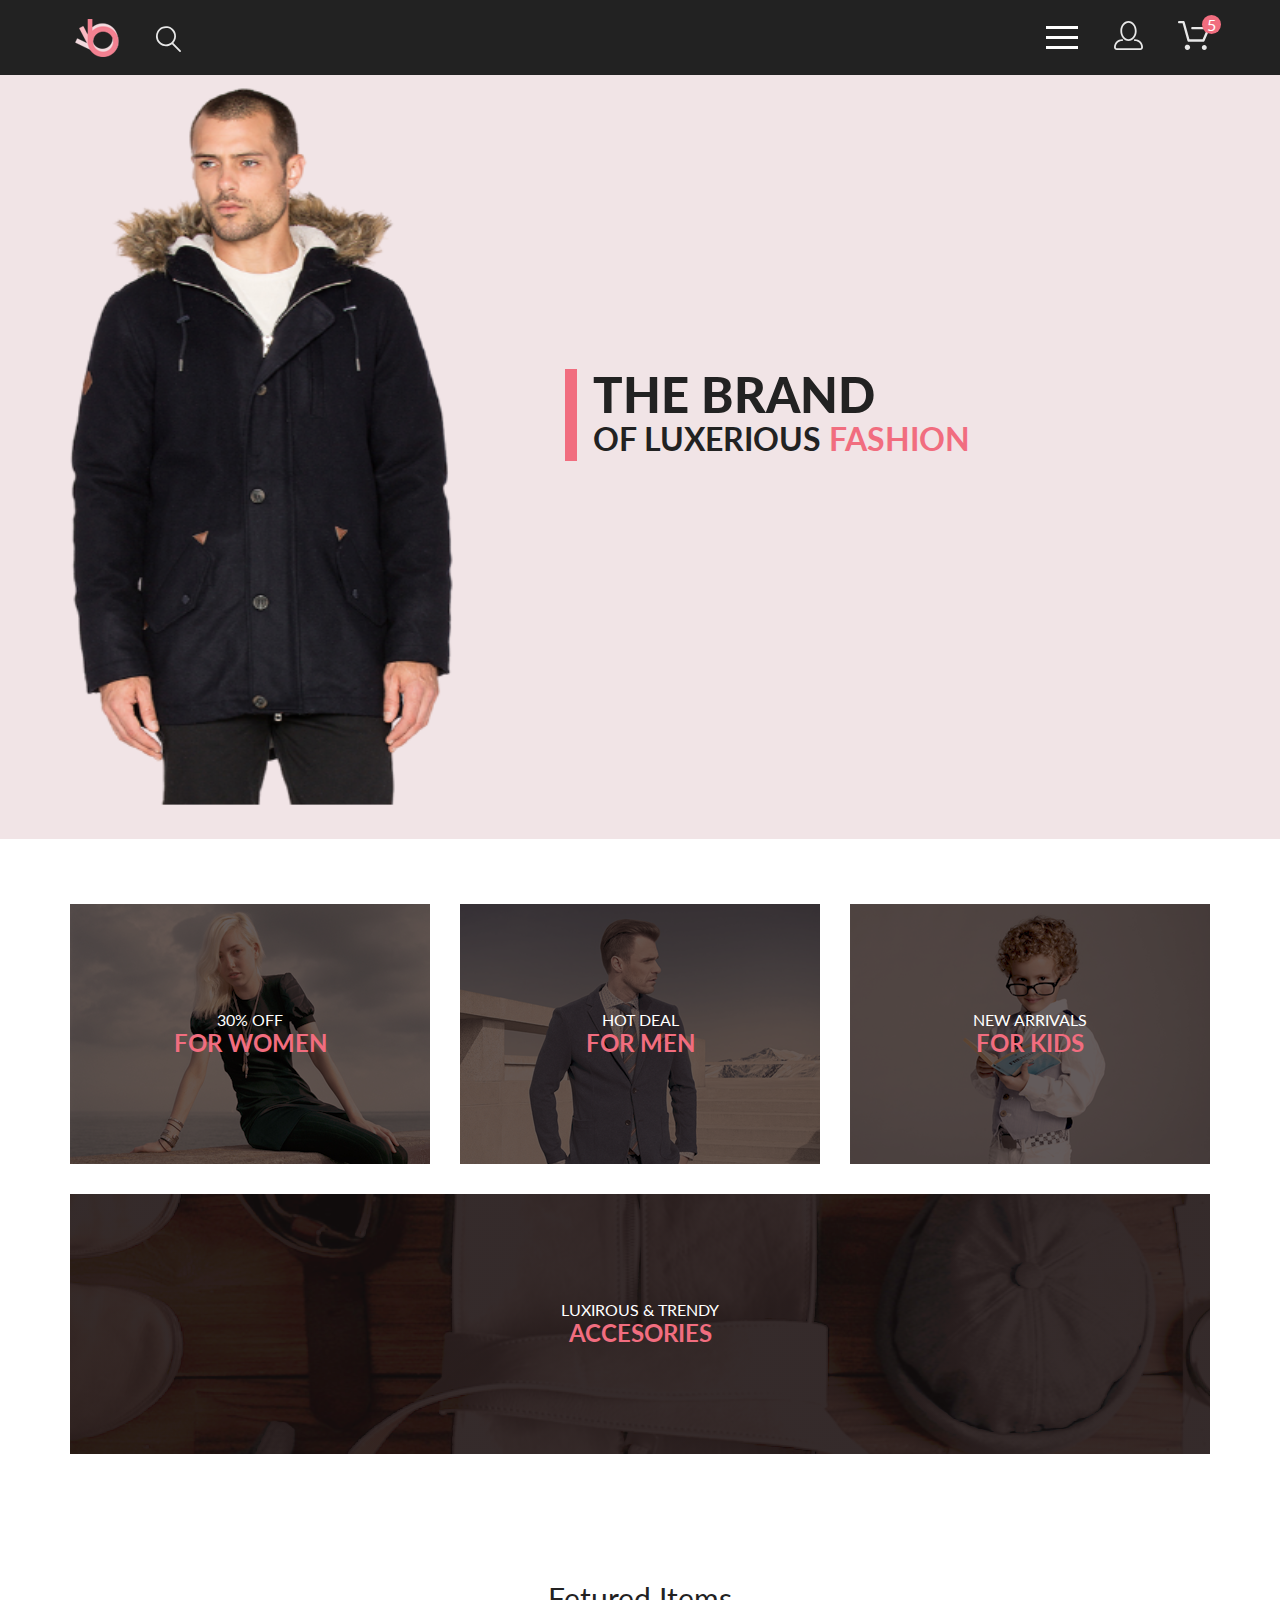
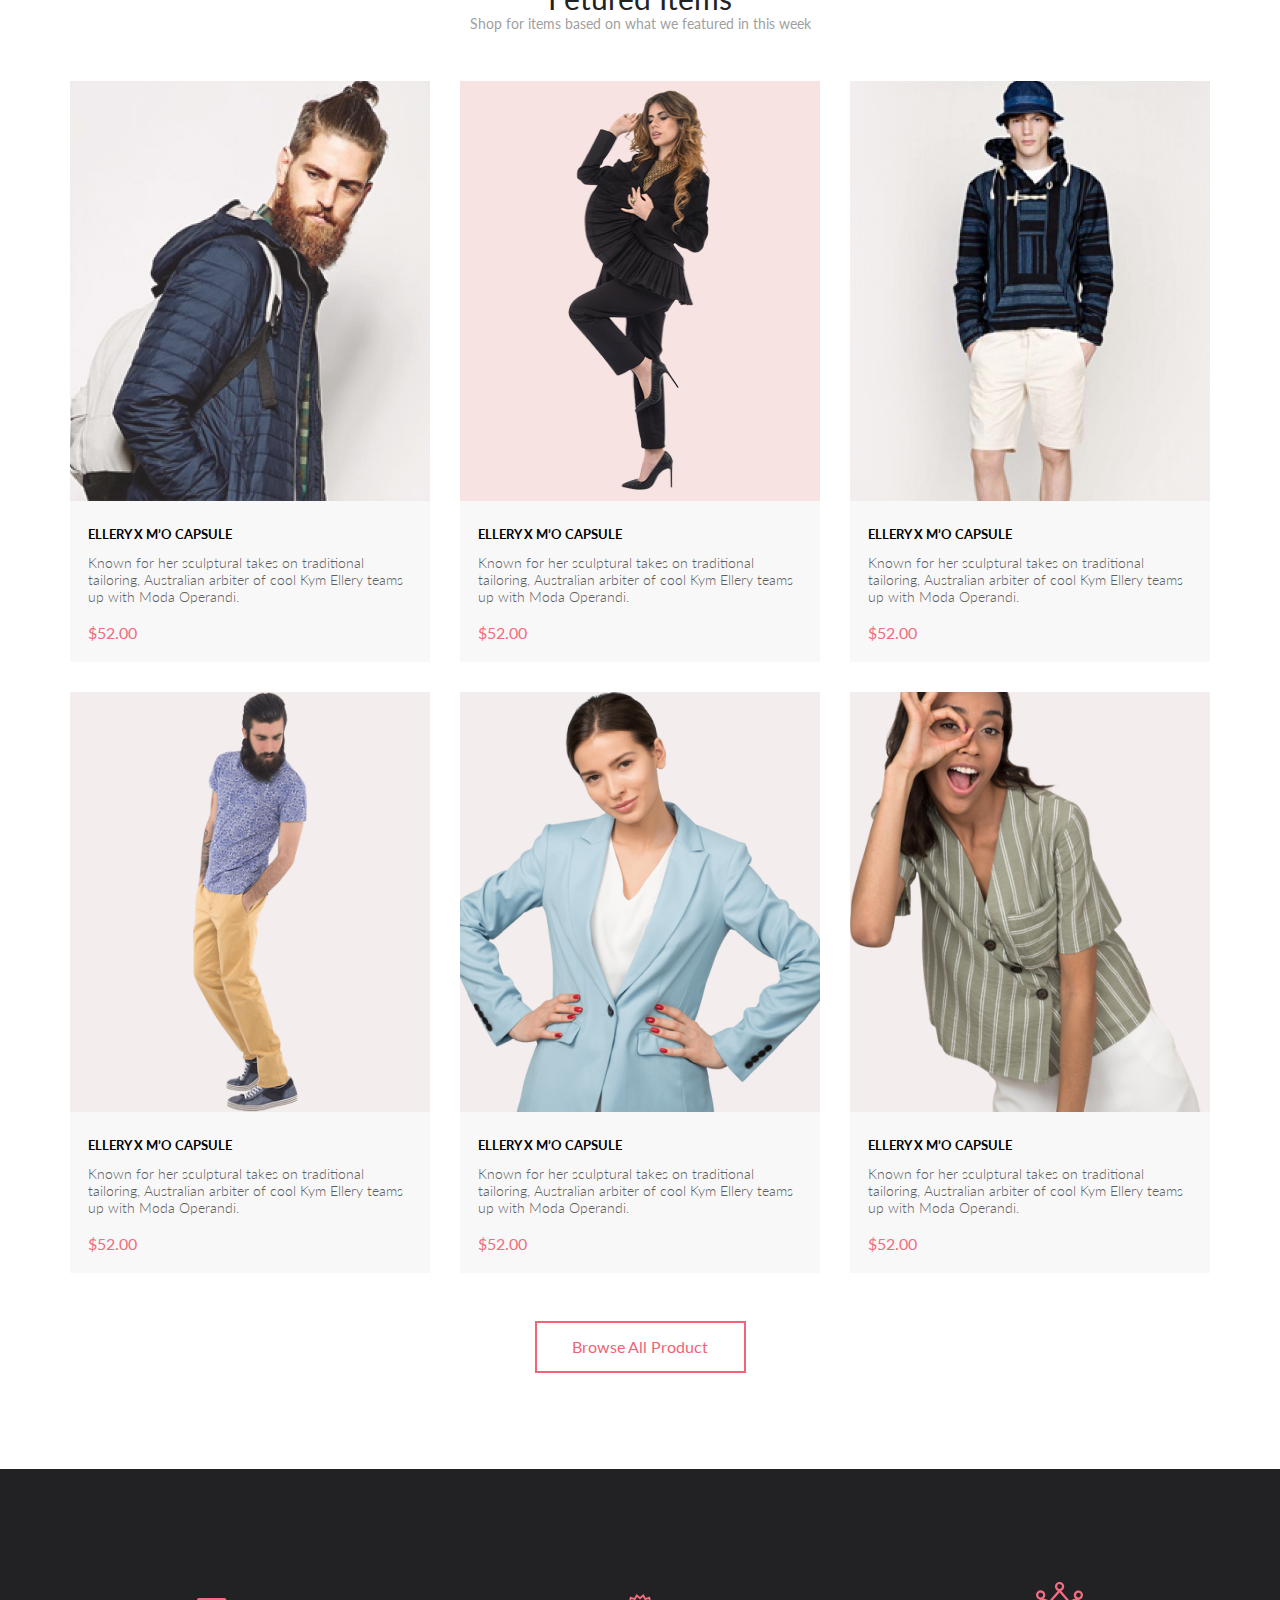
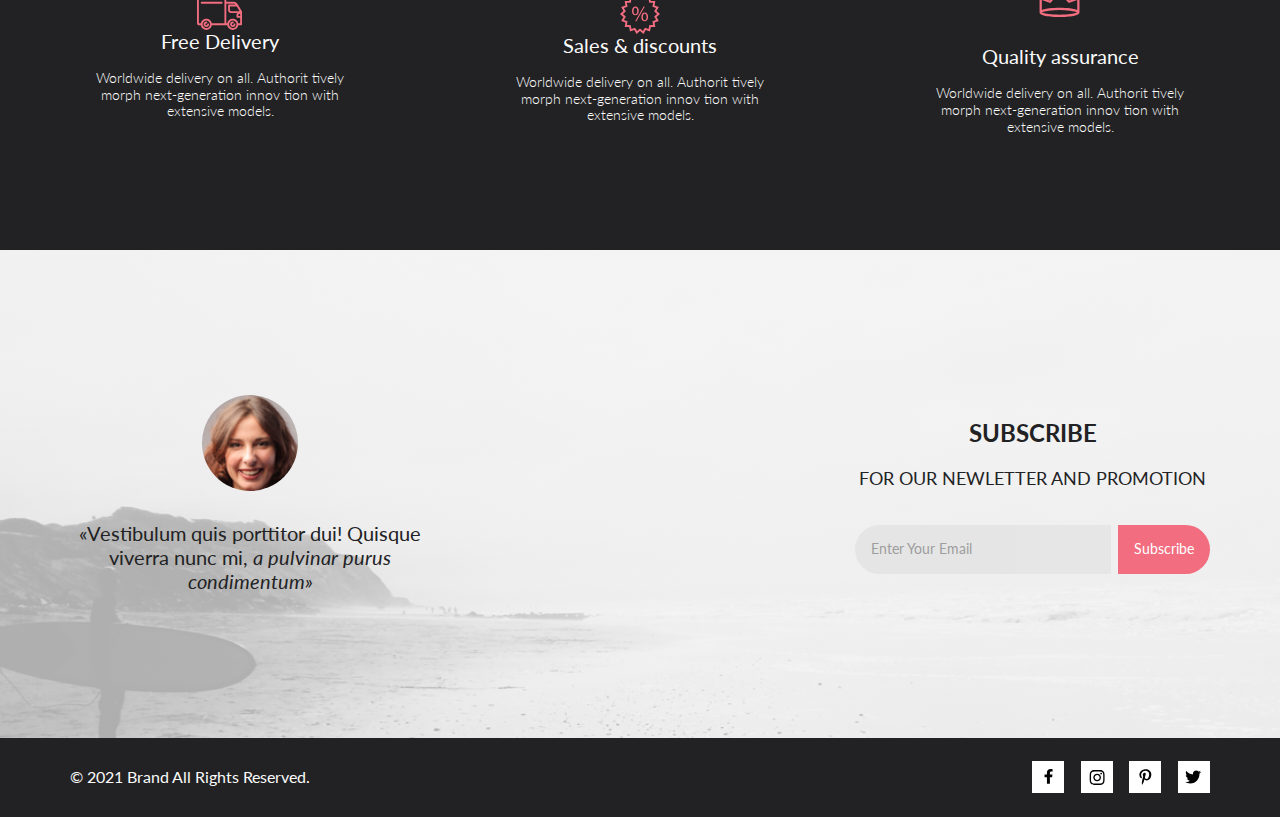
<file: index.html>
<!DOCTYPE html>
<html lang="en">
  <head>
    <meta charset="utf-8">
    <meta name="viewport" content="width=device-width">
    <title>home</title>
    <link rel="preconnect" href="https://fonts.gstatic.com">
    <link href="https://fonts.googleapis.com/css2?family=Lato:ital,wght@0,100;0,300;0,400;0,700;0,900;1,100;1,300;1,400;1,700;1,900&display=swap" rel="stylesheet">
    <link rel="stylesheet" href="css/normalize.css">
    <link rel="stylesheet" href="css/style.css">
  </head>
  <body>
    <div class="container">
	
      <header class="page-header">
        <div class="center-block">
          <div class="page-header-wrp-btn">
            <a href="index.html" class="page-header-logo"><img src="img/Group2.png" alt="logo" height="38">
              
            </a>
            <form action="#" class="page-header-search-form">
              <input class="page-header-search-btn" id="search-btn" type="search">
              <label for="search-btn">
                <svg width="27" height="28" viewBox="0 0 27 28" xmlns="http://www.w3.org/2000/svg">
                  <path d="M19.0596 17.6259C20.6713 15.8658 21.6282 13.6048 21.7698 11.2225C21.9113 8.84018 21.2288 6.48173 19.8369 4.54318C18.445 2.60463 16.4285 1.20404 14.126 0.576619C11.8234 -0.0508009 9.3751 0.13316 7.19217 1.09761C5.00923 2.06205 3.22463 3.74825 2.13804 5.87302C1.05145 7.9978 0.729054 10.4318 1.225 12.7661C1.72094 15.1005 3.00501 17.1932 4.86158 18.6927C6.71814 20.1922 9.03413 21.0072 11.4206 21.0009C13.673 21.004 15.8645 20.27 17.6606 18.9109L25.4086 26.7179C25.4941 26.807 25.5965 26.8781 25.7099 26.927C25.8232 26.9759 25.9452 27.0017 26.0686 27.0029C26.1923 27.0033 26.3148 26.9782 26.4283 26.9292C26.5419 26.8801 26.6441 26.8082 26.7286 26.7179C26.9025 26.537 26.9997 26.2958 26.9997 26.0449C26.9997 25.794 26.9025 25.5528 26.7286 25.3719L19.0596 17.6259ZM2.88662 10.5009C2.89946 8.81563 3.41094 7.17187 4.35659 5.77685C5.30224 4.38183 6.63972 3.29801 8.20044 2.662C9.76115 2.02599 11.4752 1.86627 13.1266 2.20298C14.7779 2.53969 16.2926 3.35775 17.4797 4.55404C18.6668 5.75033 19.4732 7.27129 19.7972 8.92519C20.1212 10.5791 19.9483 12.2919 19.3002 13.8476C18.6522 15.4034 17.5581 16.7325 16.1559 17.6674C14.7536 18.6023 13.1059 19.1011 11.4206 19.1009C9.14916 19.0901 6.97482 18.1784 5.37484 16.566C3.77486 14.9537 2.87998 12.7724 2.88662 10.5009Z"/>
                </svg>
                
                
              </label>
            </form>
          </div>

          <div class="page-header-wrp-btn">
            <nav>
              <label class="menu-btn" for="menu-switch">
                <span></span>
              </label>
              <input id="menu-switch" type="checkbox">
              <ul class="menu-list">
                <li class="menu-list-item">
                  <a href="#" class="menu-list-close-btn"></a>
                </li>
                <li class="menu-list-item">
                  <span class="menu-list-title">menu</span>
                </li>
                <li class="menu-list-item">
                  <a href="#">man</a>
                </li>
                <li class="menu-list-item">
                  <ul class="menu-sublist">
                    <li class="menu-sublist-item">
                      <a href="#">Accessories</a>
                    </li>
                    <li class="menu-sublist-item">
                      <a href="#">Bags</a>
                    </li>
                    <li class="menu-sublist-item">
                      <a href="#">Denim</a>
                    </li>
                    <li class="menu-sublist-item">
                      <a href="#">T-Shirts</a>
                    </li>
                  </ul>
                </li>
                <li class="menu-list-item">
                  <a href="#">woman</a>
                </li>
                <li class="menu-list-item">
                  <ul class="menu-sublist">
                    <li class="menu-sublist-item">
                      <a href="#">Accessories</a>
                    </li>
                    <li class="menu-sublist-item">
                      <a href="#">Jackets &amp;&nbsp;Coats</a>
                    </li>
                    <li class="menu-sublist-item">
                      <a href="#">Polos</a>
                    </li>
                    <li class="menu-sublist-item">
                      <a href="#">T-Shirts</a>
                    </li>
                    <li class="menu-sublist-item">
                      <a href="#">Shirts</a>
                    </li>
                  </ul>
                </li>
                <li class="menu-list-item">
                  <a href="#">kids</a>
                </li>
                <li class="menu-list-item">
                  <ul class="menu-sublist">
                    <li class="menu-sublist-item">
                      <a href="#">Accessories</a>
                    </li>
                    <li class="menu-sublist-item">
                      <a href="#">Jackets &amp;&nbsp;Coats</a>
                    </li>
                    <li class="menu-sublist-item">
                      <a href="#">Polos</a>
                    </li>
                    <li class="menu-sublist-item">
                      <a href="#">T-Shirts</a>
                    </li>
                    <li class="menu-sublist-item">
                      <a href="#">Shirts</a>
                    </li>
                    <li class="menu-sublist-item">
                      <a href="#">Bags</a>
                    </li>
                  </ul>
                </li>              
              </ul>
            </nav>

            <a class="account-btn">
              <svg width="29" height="29" viewBox="0 0 29 29" xmlns="http://www.w3.org/2000/svg">
                <path d="M14.5 19.937C19 19.937 22.656 15.464 22.656 9.968C22.656 4.472 19 0 14.5 0C13.3631 0.0217413 12.2463 0.303398 11.2351 0.823397C10.2239 1.34339 9.34507 2.08794 8.66602 3C7.12663 4.99573 6.30819 7.45381 6.34399 9.974C6.34399 15.465 10 19.937 14.5 19.937ZM14.5 1.813C18 1.813 20.844 5.472 20.844 9.969C20.844 14.466 17.998 18.125 14.5 18.125C11.002 18.125 8.15603 14.465 8.15503 9.969C8.15403 5.473 11 1.813 14.5 1.813ZM20.844 18.125C20.6036 18.125 20.373 18.2205 20.203 18.3905C20.033 18.5605 19.9375 18.7911 19.9375 19.0315C19.9375 19.2719 20.033 19.5025 20.203 19.6725C20.373 19.8425 20.6036 19.938 20.844 19.938C22.526 19.9399 24.1386 20.6088 25.3279 21.7982C26.5172 22.9875 27.1861 24.6 27.188 26.282C27.1875 26.5221 27.0918 26.7523 26.922 26.9221C26.7522 27.0918 26.5221 27.1875 26.282 27.188H2.71997C2.47985 27.1875 2.24975 27.0918 2.07996 26.9221C1.91016 26.7523 1.81449 26.5221 1.81396 26.282C1.81608 24.6001 2.48517 22.9877 3.67444 21.7985C4.86371 20.6092 6.47608 19.9401 8.15796 19.938C8.39824 19.938 8.62868 19.8425 8.79858 19.6726C8.96849 19.5027 9.06396 19.2723 9.06396 19.032C9.06396 18.7917 8.96849 18.5613 8.79858 18.3914C8.62868 18.2215 8.39824 18.126 8.15796 18.126C5.99541 18.1279 3.92201 18.9875 2.39258 20.5164C0.863144 22.0453 0.00264777 24.1185 0 26.281C0.000794067 27.0019 0.287502 27.693 0.797241 28.2027C1.30698 28.7125 1.99811 28.9992 2.71899 29H26.282C27.0027 28.9989 27.6936 28.7121 28.2031 28.2024C28.7126 27.6927 28.9992 27.0017 29 26.281C28.9974 24.1187 28.1372 22.0457 26.6083 20.5168C25.0793 18.9878 23.0063 18.1276 20.844 18.125Z" />
              </svg>
            </a>
            <a href="catalog.html" class="cart-btn-link">
              <svg class="cart-btn-link-icon" width="32" height="29" viewBox="0 0 32 29" xmlns="http://www.w3.org/2000/svg">
                <path d="M26.2009 29C25.5532 28.9738 24.9415 28.6948 24.4972 28.2227C24.0529 27.7506 23.8114 27.1232 23.8245 26.475C23.8376 25.8269 24.1043 25.2097 24.5673 24.7559C25.0303 24.3022 25.6527 24.048 26.301 24.048C26.9493 24.048 27.5717 24.3022 28.0347 24.7559C28.4977 25.2097 28.7644 25.8269 28.7775 26.475C28.7906 27.1232 28.549 27.7506 28.1047 28.2227C27.6604 28.6948 27.0488 28.9738 26.401 29H26.2009ZM6.75293 26.32C6.75293 25.79 6.91011 25.2718 7.20459 24.8311C7.49907 24.3904 7.91764 24.0469 8.40735 23.844C8.89705 23.6412 9.43594 23.5881 9.95581 23.6915C10.4757 23.7949 10.9532 24.0502 11.328 24.425C11.7028 24.7998 11.9581 25.2773 12.0615 25.7972C12.1649 26.317 12.1118 26.8559 11.9089 27.3456C11.7061 27.8353 11.3626 28.2539 10.9219 28.5483C10.4812 28.8428 9.96304 29 9.43298 29C9.08087 29.0003 8.73212 28.9311 8.40674 28.7966C8.08136 28.662 7.78569 28.4646 7.53662 28.2158C7.28755 27.9669 7.09001 27.6713 6.9552 27.3461C6.82039 27.0208 6.75098 26.6721 6.75098 26.32H6.75293ZM10.553 20.686C10.2935 20.6868 10.0409 20.6024 9.83411 20.4457C9.62727 20.2891 9.47758 20.0689 9.40796 19.819L4.57495 2.36401H1.18201C0.868521 2.36401 0.567859 2.23947 0.346191 2.01781C0.124523 1.79614 0 1.49549 0 1.18201C0 0.868519 0.124523 0.567873 0.346191 0.346205C0.567859 0.124537 0.868521 5.81268e-06 1.18201 5.81268e-06H5.46301C5.7225 -0.00080736 5.97504 0.0837201 6.18176 0.240568C6.38848 0.397416 6.53784 0.617884 6.60693 0.868006L11.4399 18.323H24.6179L29.001 8.27501H14.401C14.2428 8.27961 14.0854 8.25242 13.9379 8.19507C13.7904 8.13771 13.6559 8.05134 13.5424 7.94108C13.4288 7.83082 13.3386 7.69891 13.277 7.55315C13.2154 7.40739 13.1836 7.25075 13.1836 7.0925C13.1836 6.93426 13.2154 6.77762 13.277 6.63186C13.3386 6.4861 13.4288 6.35419 13.5424 6.24393C13.6559 6.13367 13.7904 6.0473 13.9379 5.98994C14.0854 5.93259 14.2428 5.90541 14.401 5.91001H30.814C31.0097 5.90996 31.2022 5.95866 31.3744 6.05172C31.5465 6.14478 31.6928 6.27926 31.7999 6.44301C31.9078 6.60729 31.9734 6.79569 31.9908 6.99145C32.0083 7.18721 31.9771 7.38424 31.9 7.565L26.495 19.977C26.4026 20.1876 26.251 20.3668 26.0585 20.4927C25.866 20.6186 25.641 20.6858 25.411 20.686H10.553Z"/>
              </svg>
              <span>5</span>
            </a>
            
          </div>
        </div>
      </header>

      <main>
        <section class="banner">
          <div class="banner-wrp center-block">
            <h2 class="banner-title">
              the brand
              <span class="banner-subtitle">
                of luxerious <span>fashion</span>
              </span>
            </h2>
          </div>
        </section>

        <section class="categories">
          <ul class="categories-list center-block">
            <li class="categories-item">
              <a class="categories-item-link">
                <p class="categories-item-title">30% off</p>
                <h2 class="categories-item-subtitle">for women</h2>
              </a>
            </li>
            <li class="categories-item">
              <a class="categories-item-link">
                <p class="categories-item-title">hot deal</p>
                <h2 class="categories-item-subtitle">for men</h2>
              </a>
            </li>
            <li class="categories-item">
              <a class="categories-item-link">
                <p class="categories-item-title">new arrivals</p>
                <h2 class="categories-item-subtitle">for kids</h2>
              </a>
            </li>
            <li class="categories-item">
              <a class="categories-item-link">
                <p class="categories-item-title">luxirous &amp;&nbsp;trendy</p>
                <h2 class="categories-item-subtitle">accesories</h2>
              </a>
            </li>
          </ul>
        </section>

        <section class="products">
          <h2 class="products-title">Fetured Items</h2>
          <p class="products-txt">Shop for items based on&nbsp;what we&nbsp;featured in&nbsp;this week</p>

          <ul class="products-list center-block">
            <li class="products-item">
              <article class="brand-products-item">
                <div class="products-item-photo-wrp">
                  <a href="#" class="products-item-link">
                    <img class="products-item-photo" src="img/5.jpg" alt="product description" height="420">
                  </a>
                </div>
                <div class="products-item-txt-wrp">
                  <h3 class="products-item-title txt">ellery x&nbsp;m&rsquo;o capsule </h3>
                  <p class="products-item-txt txt">Known for her sculptural takes on&nbsp;traditional tailoring, Australian arbiter of&nbsp;cool Kym Ellery teams up&nbsp;with Moda Operandi.</p>
                  
                  <p class="products-item-price txt">$52.00</p>
                </div>
                <button class="products-item-btn txt" type="button">
                  <svg width="27" height="25" viewBox="0 0 27 25" xmlns="http://www.w3.org/2000/svg">
                    <path d="M21.876 22.2662C21.921 22.2549 21.9423 22.2339 21.96 22.2129C21.9678 22.2037 21.9756 22.1946 21.9835 22.1855C22.02 22.1438 22.0233 22.0553 22.0224 22.0105C22.0092 21.9044 21.9185 21.8315 21.8412 21.8315C21.8375 21.8315 21.8336 21.8317 21.8312 21.8318C21.7531 21.8372 21.6653 21.9409 21.6719 22.0625C21.6813 22.1793 21.7675 22.2662 21.8392 22.2662H21.876ZM8.21954 22.2599C8.31873 22.2599 8.39935 22.1655 8.39935 22.0496C8.39935 21.9341 8.31873 21.8401 8.21954 21.8401C8.12042 21.8401 8.03973 21.9341 8.03973 22.0496C8.03973 22.1655 8.12042 22.2599 8.21954 22.2599ZM21.9995 24.2662C21.9517 24.2662 21.8878 24.2662 21.8392 24.2662C20.7017 24.2662 19.7567 23.3545 19.6765 22.198C19.5964 20.9929 20.4937 19.9183 21.6953 19.8364C21.7441 19.8331 21.7928 19.8315 21.8412 19.8315C22.9799 19.8315 23.9413 20.7324 24.019 21.8884C24.0505 22.4915 23.8741 23.0612 23.4898 23.5012C23.1055 23.9575 22.5764 24.2177 21.9995 24.2662ZM8.21954 24.2599C7.01532 24.2599 6.03973 23.2709 6.03973 22.0496C6.03973 20.8291 7.01532 19.8401 8.21954 19.8401C9.42371 19.8401 10.3994 20.8291 10.3994 22.0496C10.3994 23.2709 9.42371 24.2599 8.21954 24.2599ZM21.1984 17.3938H9.13306C8.70013 17.3938 8.31586 17.1005 8.20331 16.6775L4.27753 2.24768H1.52173C0.993408 2.24768 0.560547 1.80859 0.560547 1.27039C0.560547 0.733032 0.993408 0.292969 1.52173 0.292969H4.99933C5.43134 0.292969 5.81561 0.586304 5.9281 1.01025L9.85394 15.4391H20.5576L24.1144 7.13379H12.2578C11.7286 7.13379 11.2957 6.69373 11.2957 6.15649C11.2957 5.61914 11.7286 5.17908 12.2578 5.17908H25.5886C25.9091 5.17908 26.2141 5.34192 26.3896 5.61914C26.566 5.89539 26.5984 6.23743 26.4697 6.547L22.0795 16.807C21.9193 17.1653 21.5827 17.3938 21.1984 17.3938Z"/>
                  </svg>
                  <span>Add to Cart</span>
                </button>
              </article>
            </li>
            <li class="products-item">
              <article class="brand-products-item">
                <div class="products-item-photo-wrp">
                  <a href="#" class="products-item-link">
                    <img class="products-item-photo" src="img/6.png" alt="product description" height="420">
                  </a>
                </div>
                <div class="products-item-txt-wrp">
                  <h3 class="products-item-title txt"> ellery x&nbsp;m&rsquo;o capsule</h3>
                  <p class="products-item-txt txt">Known for her sculptural takes on&nbsp;traditional tailoring, Australian arbiter of&nbsp;cool Kym Ellery teams up&nbsp;with Moda Operandi.</p>
                  <p class="products-item-price txt">$52.00</p>
                </div>
                <button class="products-item-btn txt" type="button">
                  <svg width="27" height="25" viewBox="0 0 27 25" xmlns="http://www.w3.org/2000/svg">
                    <path d="M21.876 22.2662C21.921 22.2549 21.9423 22.2339 21.96 22.2129C21.9678 22.2037 21.9756 22.1946 21.9835 22.1855C22.02 22.1438 22.0233 22.0553 22.0224 22.0105C22.0092 21.9044 21.9185 21.8315 21.8412 21.8315C21.8375 21.8315 21.8336 21.8317 21.8312 21.8318C21.7531 21.8372 21.6653 21.9409 21.6719 22.0625C21.6813 22.1793 21.7675 22.2662 21.8392 22.2662H21.876ZM8.21954 22.2599C8.31873 22.2599 8.39935 22.1655 8.39935 22.0496C8.39935 21.9341 8.31873 21.8401 8.21954 21.8401C8.12042 21.8401 8.03973 21.9341 8.03973 22.0496C8.03973 22.1655 8.12042 22.2599 8.21954 22.2599ZM21.9995 24.2662C21.9517 24.2662 21.8878 24.2662 21.8392 24.2662C20.7017 24.2662 19.7567 23.3545 19.6765 22.198C19.5964 20.9929 20.4937 19.9183 21.6953 19.8364C21.7441 19.8331 21.7928 19.8315 21.8412 19.8315C22.9799 19.8315 23.9413 20.7324 24.019 21.8884C24.0505 22.4915 23.8741 23.0612 23.4898 23.5012C23.1055 23.9575 22.5764 24.2177 21.9995 24.2662ZM8.21954 24.2599C7.01532 24.2599 6.03973 23.2709 6.03973 22.0496C6.03973 20.8291 7.01532 19.8401 8.21954 19.8401C9.42371 19.8401 10.3994 20.8291 10.3994 22.0496C10.3994 23.2709 9.42371 24.2599 8.21954 24.2599ZM21.1984 17.3938H9.13306C8.70013 17.3938 8.31586 17.1005 8.20331 16.6775L4.27753 2.24768H1.52173C0.993408 2.24768 0.560547 1.80859 0.560547 1.27039C0.560547 0.733032 0.993408 0.292969 1.52173 0.292969H4.99933C5.43134 0.292969 5.81561 0.586304 5.9281 1.01025L9.85394 15.4391H20.5576L24.1144 7.13379H12.2578C11.7286 7.13379 11.2957 6.69373 11.2957 6.15649C11.2957 5.61914 11.7286 5.17908 12.2578 5.17908H25.5886C25.9091 5.17908 26.2141 5.34192 26.3896 5.61914C26.566 5.89539 26.5984 6.23743 26.4697 6.547L22.0795 16.807C21.9193 17.1653 21.5827 17.3938 21.1984 17.3938Z"/>
                  </svg>
                  <span>Add to Cart</span>
                </button>
              </article>
            </li>
            <li class="products-item">
              <article class="brand-products-item">
                <div class="products-item-photo-wrp">
                  <a href="#" class="products-item-link">
                    <img class="products-item-photo" src="img/7.png" alt="product description" height="420">
                  </a>
                </div>
                <div class="products-item-txt-wrp">
                  <h3 class="products-item-title txt"> ellery x&nbsp;m&rsquo;o capsule</h3>
                  <p class="products-item-txt txt">Known for her sculptural takes on&nbsp;traditional tailoring, Australian arbiter of&nbsp;cool Kym Ellery teams up&nbsp;with Moda Operandi.</p>
                  <p class="products-item-price txt">$52.00</p>
                </div>
                <button class="products-item-btn txt" type="button">
                  <svg width="27" height="25" viewBox="0 0 27 25" xmlns="http://www.w3.org/2000/svg">
                    <path d="M21.876 22.2662C21.921 22.2549 21.9423 22.2339 21.96 22.2129C21.9678 22.2037 21.9756 22.1946 21.9835 22.1855C22.02 22.1438 22.0233 22.0553 22.0224 22.0105C22.0092 21.9044 21.9185 21.8315 21.8412 21.8315C21.8375 21.8315 21.8336 21.8317 21.8312 21.8318C21.7531 21.8372 21.6653 21.9409 21.6719 22.0625C21.6813 22.1793 21.7675 22.2662 21.8392 22.2662H21.876ZM8.21954 22.2599C8.31873 22.2599 8.39935 22.1655 8.39935 22.0496C8.39935 21.9341 8.31873 21.8401 8.21954 21.8401C8.12042 21.8401 8.03973 21.9341 8.03973 22.0496C8.03973 22.1655 8.12042 22.2599 8.21954 22.2599ZM21.9995 24.2662C21.9517 24.2662 21.8878 24.2662 21.8392 24.2662C20.7017 24.2662 19.7567 23.3545 19.6765 22.198C19.5964 20.9929 20.4937 19.9183 21.6953 19.8364C21.7441 19.8331 21.7928 19.8315 21.8412 19.8315C22.9799 19.8315 23.9413 20.7324 24.019 21.8884C24.0505 22.4915 23.8741 23.0612 23.4898 23.5012C23.1055 23.9575 22.5764 24.2177 21.9995 24.2662ZM8.21954 24.2599C7.01532 24.2599 6.03973 23.2709 6.03973 22.0496C6.03973 20.8291 7.01532 19.8401 8.21954 19.8401C9.42371 19.8401 10.3994 20.8291 10.3994 22.0496C10.3994 23.2709 9.42371 24.2599 8.21954 24.2599ZM21.1984 17.3938H9.13306C8.70013 17.3938 8.31586 17.1005 8.20331 16.6775L4.27753 2.24768H1.52173C0.993408 2.24768 0.560547 1.80859 0.560547 1.27039C0.560547 0.733032 0.993408 0.292969 1.52173 0.292969H4.99933C5.43134 0.292969 5.81561 0.586304 5.9281 1.01025L9.85394 15.4391H20.5576L24.1144 7.13379H12.2578C11.7286 7.13379 11.2957 6.69373 11.2957 6.15649C11.2957 5.61914 11.7286 5.17908 12.2578 5.17908H25.5886C25.9091 5.17908 26.2141 5.34192 26.3896 5.61914C26.566 5.89539 26.5984 6.23743 26.4697 6.547L22.0795 16.807C21.9193 17.1653 21.5827 17.3938 21.1984 17.3938Z"/>
                  </svg>
                  <span>Add to Cart</span>
                </button>
              </article>
            </li>
            <li class="products-item">
              <article class="brand-products-item">
                <div class="products-item-photo-wrp">
                  <a href="#" class="products-item-link">
                    <img class="products-item-photo" src="img/8.png" alt="product description" height="420">
                  </a>
                </div>
                <div class="products-item-txt-wrp">
                  <h3 class="products-item-title txt">ellery x&nbsp;m&rsquo;o capsule </h3>
                  <p class="products-item-txt txt">Known for her sculptural takes on&nbsp;traditional tailoring, Australian arbiter of&nbsp;cool Kym Ellery teams up&nbsp;with Moda Operandi.</p>
                  <p class="products-item-price txt">$52.00</p>
                </div>
                <button class="products-item-btn txt" type="button">
                  <svg width="27" height="25" viewBox="0 0 27 25" xmlns="http://www.w3.org/2000/svg">
                    <path d="M21.876 22.2662C21.921 22.2549 21.9423 22.2339 21.96 22.2129C21.9678 22.2037 21.9756 22.1946 21.9835 22.1855C22.02 22.1438 22.0233 22.0553 22.0224 22.0105C22.0092 21.9044 21.9185 21.8315 21.8412 21.8315C21.8375 21.8315 21.8336 21.8317 21.8312 21.8318C21.7531 21.8372 21.6653 21.9409 21.6719 22.0625C21.6813 22.1793 21.7675 22.2662 21.8392 22.2662H21.876ZM8.21954 22.2599C8.31873 22.2599 8.39935 22.1655 8.39935 22.0496C8.39935 21.9341 8.31873 21.8401 8.21954 21.8401C8.12042 21.8401 8.03973 21.9341 8.03973 22.0496C8.03973 22.1655 8.12042 22.2599 8.21954 22.2599ZM21.9995 24.2662C21.9517 24.2662 21.8878 24.2662 21.8392 24.2662C20.7017 24.2662 19.7567 23.3545 19.6765 22.198C19.5964 20.9929 20.4937 19.9183 21.6953 19.8364C21.7441 19.8331 21.7928 19.8315 21.8412 19.8315C22.9799 19.8315 23.9413 20.7324 24.019 21.8884C24.0505 22.4915 23.8741 23.0612 23.4898 23.5012C23.1055 23.9575 22.5764 24.2177 21.9995 24.2662ZM8.21954 24.2599C7.01532 24.2599 6.03973 23.2709 6.03973 22.0496C6.03973 20.8291 7.01532 19.8401 8.21954 19.8401C9.42371 19.8401 10.3994 20.8291 10.3994 22.0496C10.3994 23.2709 9.42371 24.2599 8.21954 24.2599ZM21.1984 17.3938H9.13306C8.70013 17.3938 8.31586 17.1005 8.20331 16.6775L4.27753 2.24768H1.52173C0.993408 2.24768 0.560547 1.80859 0.560547 1.27039C0.560547 0.733032 0.993408 0.292969 1.52173 0.292969H4.99933C5.43134 0.292969 5.81561 0.586304 5.9281 1.01025L9.85394 15.4391H20.5576L24.1144 7.13379H12.2578C11.7286 7.13379 11.2957 6.69373 11.2957 6.15649C11.2957 5.61914 11.7286 5.17908 12.2578 5.17908H25.5886C25.9091 5.17908 26.2141 5.34192 26.3896 5.61914C26.566 5.89539 26.5984 6.23743 26.4697 6.547L22.0795 16.807C21.9193 17.1653 21.5827 17.3938 21.1984 17.3938Z"/>
                  </svg>
                  <span>Add to Cart</span>
                </button>
              </article>
            </li>
            <li class="products-item">
              <article class="brand-products-item">
                <div class="products-item-photo-wrp">
                  <a href="#" class="products-item-link">
                    <img class="products-item-photo" src="img/9.png" alt="product description" height="420">
                  </a>
                </div>
                <div class="products-item-txt-wrp">
                  <h3 class="products-item-title txt">ellery x&nbsp;m&rsquo;o capsule </h3>
                  <p class="products-item-txt txt">Known for her sculptural takes on&nbsp;traditional tailoring, Australian arbiter of&nbsp;cool Kym Ellery teams up&nbsp;with Moda Operandi.</p>
                  <p class="products-item-price txt">$52.00</p>
                </div>
                <button class="products-item-btn txt" type="button">
                  <svg width="27" height="25" viewBox="0 0 27 25" xmlns="http://www.w3.org/2000/svg">
                    <path d="M21.876 22.2662C21.921 22.2549 21.9423 22.2339 21.96 22.2129C21.9678 22.2037 21.9756 22.1946 21.9835 22.1855C22.02 22.1438 22.0233 22.0553 22.0224 22.0105C22.0092 21.9044 21.9185 21.8315 21.8412 21.8315C21.8375 21.8315 21.8336 21.8317 21.8312 21.8318C21.7531 21.8372 21.6653 21.9409 21.6719 22.0625C21.6813 22.1793 21.7675 22.2662 21.8392 22.2662H21.876ZM8.21954 22.2599C8.31873 22.2599 8.39935 22.1655 8.39935 22.0496C8.39935 21.9341 8.31873 21.8401 8.21954 21.8401C8.12042 21.8401 8.03973 21.9341 8.03973 22.0496C8.03973 22.1655 8.12042 22.2599 8.21954 22.2599ZM21.9995 24.2662C21.9517 24.2662 21.8878 24.2662 21.8392 24.2662C20.7017 24.2662 19.7567 23.3545 19.6765 22.198C19.5964 20.9929 20.4937 19.9183 21.6953 19.8364C21.7441 19.8331 21.7928 19.8315 21.8412 19.8315C22.9799 19.8315 23.9413 20.7324 24.019 21.8884C24.0505 22.4915 23.8741 23.0612 23.4898 23.5012C23.1055 23.9575 22.5764 24.2177 21.9995 24.2662ZM8.21954 24.2599C7.01532 24.2599 6.03973 23.2709 6.03973 22.0496C6.03973 20.8291 7.01532 19.8401 8.21954 19.8401C9.42371 19.8401 10.3994 20.8291 10.3994 22.0496C10.3994 23.2709 9.42371 24.2599 8.21954 24.2599ZM21.1984 17.3938H9.13306C8.70013 17.3938 8.31586 17.1005 8.20331 16.6775L4.27753 2.24768H1.52173C0.993408 2.24768 0.560547 1.80859 0.560547 1.27039C0.560547 0.733032 0.993408 0.292969 1.52173 0.292969H4.99933C5.43134 0.292969 5.81561 0.586304 5.9281 1.01025L9.85394 15.4391H20.5576L24.1144 7.13379H12.2578C11.7286 7.13379 11.2957 6.69373 11.2957 6.15649C11.2957 5.61914 11.7286 5.17908 12.2578 5.17908H25.5886C25.9091 5.17908 26.2141 5.34192 26.3896 5.61914C26.566 5.89539 26.5984 6.23743 26.4697 6.547L22.0795 16.807C21.9193 17.1653 21.5827 17.3938 21.1984 17.3938Z"/>
                  </svg>
                  
                  <span>Add to Cart</span>
                </button>
              </article>
            </li>
            <li class="products-item">
              <article class="brand-products-item">
                <div class="products-item-photo-wrp">
                  <a href="#" class="products-item-link">
                    <img class="products-item-photo" src="img/10.png" alt="product description" height="420">
                  </a>
                </div>
                <div class="products-item-txt-wrp">
                  <h3 class="products-item-title txt">ellery x&nbsp;m&rsquo;o capsule</h3>
                  <p class="products-item-txt txt">Known for her sculptural takes on&nbsp;traditional tailoring, Australian arbiter of&nbsp;cool Kym Ellery teams up&nbsp;with Moda Operandi.</p>
                  <p class="products-item-price txt">$52.00</p>
                </div>
                <button class="products-item-btn txt" type="button">
                  <svg width="27" height="25" viewBox="0 0 27 25" xmlns="http://www.w3.org/2000/svg">
                    <path d="M21.876 22.2662C21.921 22.2549 21.9423 22.2339 21.96 22.2129C21.9678 22.2037 21.9756 22.1946 21.9835 22.1855C22.02 22.1438 22.0233 22.0553 22.0224 22.0105C22.0092 21.9044 21.9185 21.8315 21.8412 21.8315C21.8375 21.8315 21.8336 21.8317 21.8312 21.8318C21.7531 21.8372 21.6653 21.9409 21.6719 22.0625C21.6813 22.1793 21.7675 22.2662 21.8392 22.2662H21.876ZM8.21954 22.2599C8.31873 22.2599 8.39935 22.1655 8.39935 22.0496C8.39935 21.9341 8.31873 21.8401 8.21954 21.8401C8.12042 21.8401 8.03973 21.9341 8.03973 22.0496C8.03973 22.1655 8.12042 22.2599 8.21954 22.2599ZM21.9995 24.2662C21.9517 24.2662 21.8878 24.2662 21.8392 24.2662C20.7017 24.2662 19.7567 23.3545 19.6765 22.198C19.5964 20.9929 20.4937 19.9183 21.6953 19.8364C21.7441 19.8331 21.7928 19.8315 21.8412 19.8315C22.9799 19.8315 23.9413 20.7324 24.019 21.8884C24.0505 22.4915 23.8741 23.0612 23.4898 23.5012C23.1055 23.9575 22.5764 24.2177 21.9995 24.2662ZM8.21954 24.2599C7.01532 24.2599 6.03973 23.2709 6.03973 22.0496C6.03973 20.8291 7.01532 19.8401 8.21954 19.8401C9.42371 19.8401 10.3994 20.8291 10.3994 22.0496C10.3994 23.2709 9.42371 24.2599 8.21954 24.2599ZM21.1984 17.3938H9.13306C8.70013 17.3938 8.31586 17.1005 8.20331 16.6775L4.27753 2.24768H1.52173C0.993408 2.24768 0.560547 1.80859 0.560547 1.27039C0.560547 0.733032 0.993408 0.292969 1.52173 0.292969H4.99933C5.43134 0.292969 5.81561 0.586304 5.9281 1.01025L9.85394 15.4391H20.5576L24.1144 7.13379H12.2578C11.7286 7.13379 11.2957 6.69373 11.2957 6.15649C11.2957 5.61914 11.7286 5.17908 12.2578 5.17908H25.5886C25.9091 5.17908 26.2141 5.34192 26.3896 5.61914C26.566 5.89539 26.5984 6.23743 26.4697 6.547L22.0795 16.807C21.9193 17.1653 21.5827 17.3938 21.1984 17.3938Z"/>
                  </svg>
                  <span>Add to Cart</span>
                </button>
              </article>
            </li>
          </ul>

          <button class="products-btn" type="button">Browse All Product</button>
        </section>
        <section class="features">
        <ul class="features-list center-block">
          <li class="features-item">
            <img src="img/fi1.svg" alt="fiat">
            <h3 class="features-item-title">Free Delivery</h3>
            <p class="features-item-txt">Worldwide delivery on&nbsp;all. Authorit tively morph next-generation innov tion with extensive models.</p>
          </li>
          <li class="features-item">
            <img src="img/fi2.svg" alt="pr">
            <h3 class="features-item-title">Sales &amp;&nbsp;discounts</h3>
            <p class="features-item-txt">Worldwide delivery on&nbsp;all. Authorit tively morph next-generation innov tion with extensive models.</p>
          </li>
          <li class="features-item">
            
              <img class="features-item-icon" src="img/fi3.svg" alt="pr">
            
            <h3 class="features-item-title">Quality assurance</h3>
            <p class="features-item-txt">Worldwide delivery on&nbsp;all. Authorit tively morph next-generation innov tion with extensive models.</p>
          </li>
        </ul>
      </section>

    </main>

    <footer class="page-footer">
      <section class="subscribe">
        <div class="center-block">

          <figure class="subscribe-info">
            <div class="subscribe-info-avatar">
              <img src="img/f2.png"  alt="subscribe avatar" height="96">
            </div>
            <blockquote>
              <p class="subscribe-info-txt">&laquo;Vestibulum quis porttitor dui! Quisque viverra nunc&nbsp;mi, 
                <span>a&nbsp;pulvinar purus condimentum&raquo;</span>
              </p>
            </blockquote>
          </figure>


          <div class="subscribe-form-wrp">
            <h2 class="subscribe-form-title">subscribe</h2>
            <p class="subscribe-form-subtitle">for our newletter and promotion</p>
            <form action="#" class="subscribe-form">
              <input class="subscribe-form-email" type="email" placeholder="Enter Your Email" required>
              <input class="subscribe-form-btn" type="submit" value="Subscribe">
            </form>
          </div>
        </div>

      </section>

      <div class="copyright">
        <div class="center-block">
          <p class="copyright-txt">&copy; 2021  Brand  All Rights Reserved.</p>
         
          <ul class="socials-list">
            <li class="socials-item">
              <a href="#" class="socials-item-link">
              <svg width="11" height="16" viewBox="0 0 11 16" xmlns="http://www.w3.org/2000/svg">
                <path d="M9.08836 8.28L9.50686 5.61602H6.89022V3.88729C6.89022 3.15847 7.25574 2.44806 8.42765 2.44806H9.61722V0.179975C9.61722 0.179975 8.53772 0 7.50561 0C5.35073 0 3.9422 1.27593 3.9422 3.5857V5.61602H1.54688V8.28H3.9422V14.72H6.89022V8.28H9.08836Z" />
              </svg>
            </a>
            </li>
            <li class="socials-item">
              <a href="#" class="socials-item-link">
              <svg width="16" height="15" viewBox="0 0 16 15" xmlns="http://www.w3.org/2000/svg">
                <path d="M8.13897 3.68159C6.02383 3.68159 4.31774 5.38491 4.31774 7.49663C4.31774 9.60835 6.02383 11.3117 8.13897 11.3117C10.2541 11.3117 11.9602 9.60835 11.9602 7.49663C11.9602 5.38491 10.2541 3.68159 8.13897 3.68159ZM8.13897 9.9769C6.77211 9.9769 5.65467 8.8646 5.65467 7.49663C5.65467 6.12866 6.76878 5.01636 8.13897 5.01636C9.50915 5.01636 10.6233 6.12866 10.6233 7.49663C10.6233 8.8646 9.50583 9.9769 8.13897 9.9769ZM13.0078 3.52554C13.0078 4.02026 12.6087 4.41538 12.1165 4.41538C11.621 4.41538 11.2252 4.01694 11.2252 3.52554C11.2252 3.03413 11.6243 2.63569 12.1165 2.63569C12.6087 2.63569 13.0078 3.03413 13.0078 3.52554ZM15.5386 4.42866C15.4821 3.23667 15.2094 2.18081 14.3347 1.31089C13.4634 0.440967 12.4058 0.168701 11.2119 0.108936C9.9814 0.039209 6.29321 0.039209 5.0627 0.108936C3.8721 0.165381 2.81453 0.437646 1.93987 1.30757C1.06522 2.17749 0.795836 3.23335 0.735973 4.42534C0.666134 5.65386 0.666134 9.33608 0.735973 10.5646C0.79251 11.7566 1.06522 12.8124 1.93987 13.6824C2.81453 14.5523 3.86878 14.8246 5.0627 14.8843C6.29321 14.9541 9.9814 14.9541 11.2119 14.8843C12.4058 14.8279 13.4634 14.5556 14.3347 13.6824C15.2061 12.8124 15.4788 11.7566 15.5386 10.5646C15.6085 9.33608 15.6085 5.65718 15.5386 4.42866ZM13.949 11.8828C13.6895 12.5335 13.1874 13.0349 12.5322 13.2972C11.5511 13.6857 9.22314 13.596 8.13897 13.596C7.05479 13.596 4.72348 13.6824 3.74573 13.2972C3.09389 13.0382 2.59171 12.5369 2.32898 11.8828C1.93987 10.9033 2.02967 8.57905 2.02967 7.49663C2.02967 6.41421 1.9432 4.08667 2.32898 3.1105C2.58838 2.45972 3.09056 1.95835 3.74573 1.69604C4.7268 1.30757 7.05479 1.39722 8.13897 1.39722C9.22314 1.39722 11.5545 1.31089 12.5322 1.69604C13.184 1.95503 13.6862 2.4564 13.949 3.1105C14.3381 4.08999 14.2483 6.41421 14.2483 7.49663C14.2483 8.57905 14.3381 10.9066 13.949 11.8828Z" />
              </svg>
            </a>
                
                
              
            </li>
            <li class="socials-item">
              <a href="#" class="socials-item-link">
              <svg width="13" height="16" viewBox="0 0 13 16" xmlns="http://www.w3.org/2000/svg">
                <path d="M6.74032 0.203125C3.55564 0.203125 0.408203 2.34063 0.408203 5.8C0.408203 8 1.63738 9.25 2.38233 9.25C2.68963 9.25 2.86655 8.3875 2.86655 8.14375C2.86655 7.85313 2.13091 7.23438 2.13091 6.025C2.13091 3.5125 4.03055 1.73125 6.4889 1.73125C8.60271 1.73125 10.1671 2.94062 10.1671 5.1625C10.1671 6.82187 9.50597 9.93437 7.36422 9.93437C6.59133 9.93437 5.93018 9.37187 5.93018 8.56563C5.93018 7.38438 6.74963 6.24062 6.74963 5.02187C6.74963 2.95312 3.835 3.32812 3.835 5.82812C3.835 6.35313 3.90018 6.93437 4.13298 7.4125C3.70463 9.26875 2.82931 12.0344 2.82931 13.9469C2.82931 14.5375 2.91311 15.1188 2.96899 15.7094C3.07452 15.8281 3.02175 15.8156 3.18316 15.7563C4.74757 13.6 4.69169 13.1781 5.3994 10.3562C5.78119 11.0875 6.76826 11.4812 7.55046 11.4812C10.8469 11.4812 12.3275 8.24688 12.3275 5.33125C12.3275 2.22813 9.66427 0.203125 6.74032 0.203125Z"/>
              </svg>
            </a>
                
              
            </li>
            <li class="socials-item">
              <a href="#" class="socials-item-link">
                <svg width="17" height="14" viewBox="0 0 17 14" xmlns="http://www.w3.org/2000/svg">
                  <path d="M14.417 3.74052C14.427 3.88264 14.427 4.0248 14.427 4.16692C14.427 8.50192 11.1498 13.4969 5.15986 13.4969C3.31448 13.4969 1.60022 12.9588 0.158203 12.0248C0.420396 12.0552 0.67247 12.0654 0.944752 12.0654C2.46741 12.0654 3.8691 11.5476 4.98843 10.6644C3.5565 10.6339 2.3565 9.68977 1.94305 8.39027C2.14475 8.4207 2.34642 8.44102 2.5582 8.44102C2.85063 8.44102 3.14308 8.40039 3.41533 8.32936C1.92291 8.02477 0.803551 6.70498 0.803551 5.11108V5.07048C1.23715 5.31414 1.74139 5.46642 2.2758 5.4867C1.39849 4.89786 0.823727 3.8928 0.823727 2.75573C0.823727 2.14661 0.985041 1.58823 1.26741 1.10092C2.87077 3.09077 5.28086 4.39023 7.98334 4.53239C7.93293 4.28873 7.90266 4.03495 7.90266 3.78114C7.90266 1.97402 9.35477 0.501953 11.1598 0.501953C12.0976 0.501953 12.9446 0.897891 13.5396 1.53748C14.2757 1.39536 14.9816 1.12123 15.6068 0.745609C15.3648 1.50705 14.8505 2.14664 14.1749 2.5527C14.8304 2.48167 15.4657 2.29889 16.0505 2.04511C15.6069 2.69483 15.0522 3.27348 14.417 3.74052Z"/>
                </svg>
              </a>
                
               </li>
          </ul>
        </div>
</div>
</footer>
  </div>
</body>
</html>
</file>
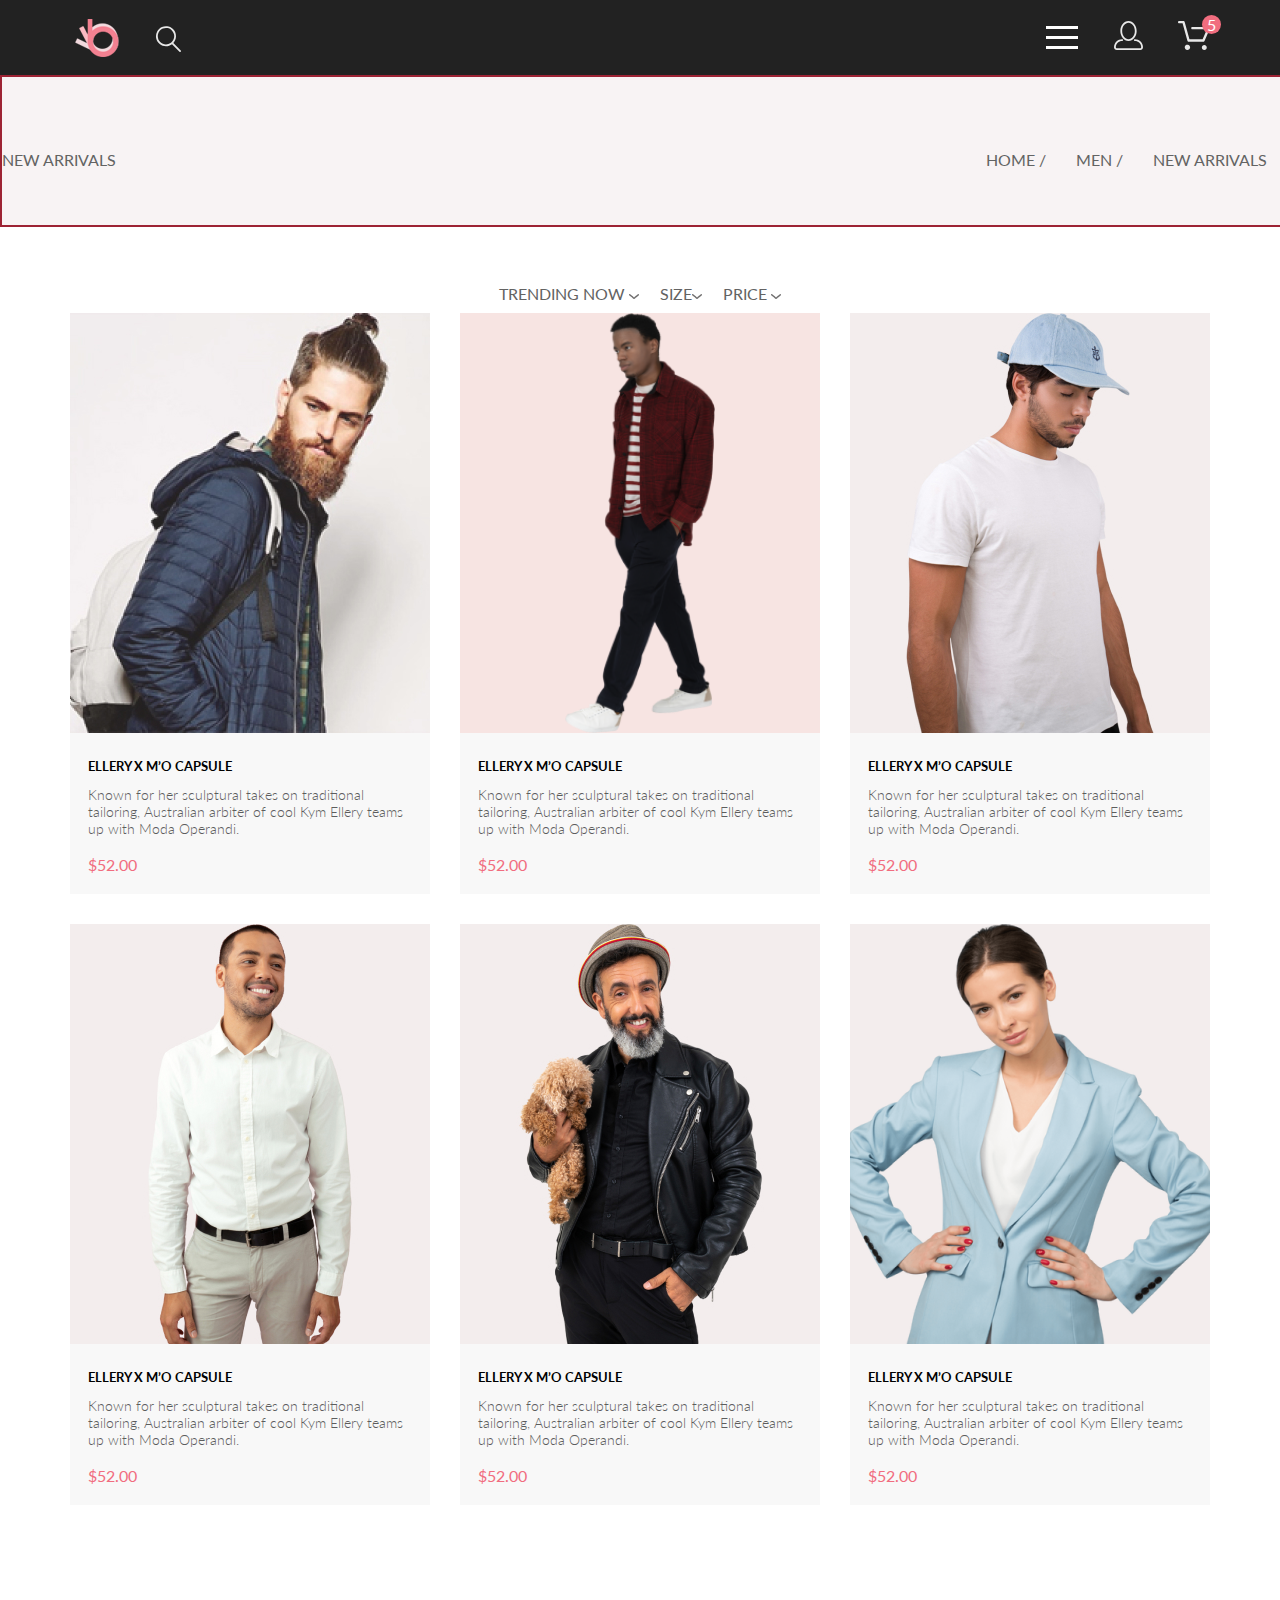
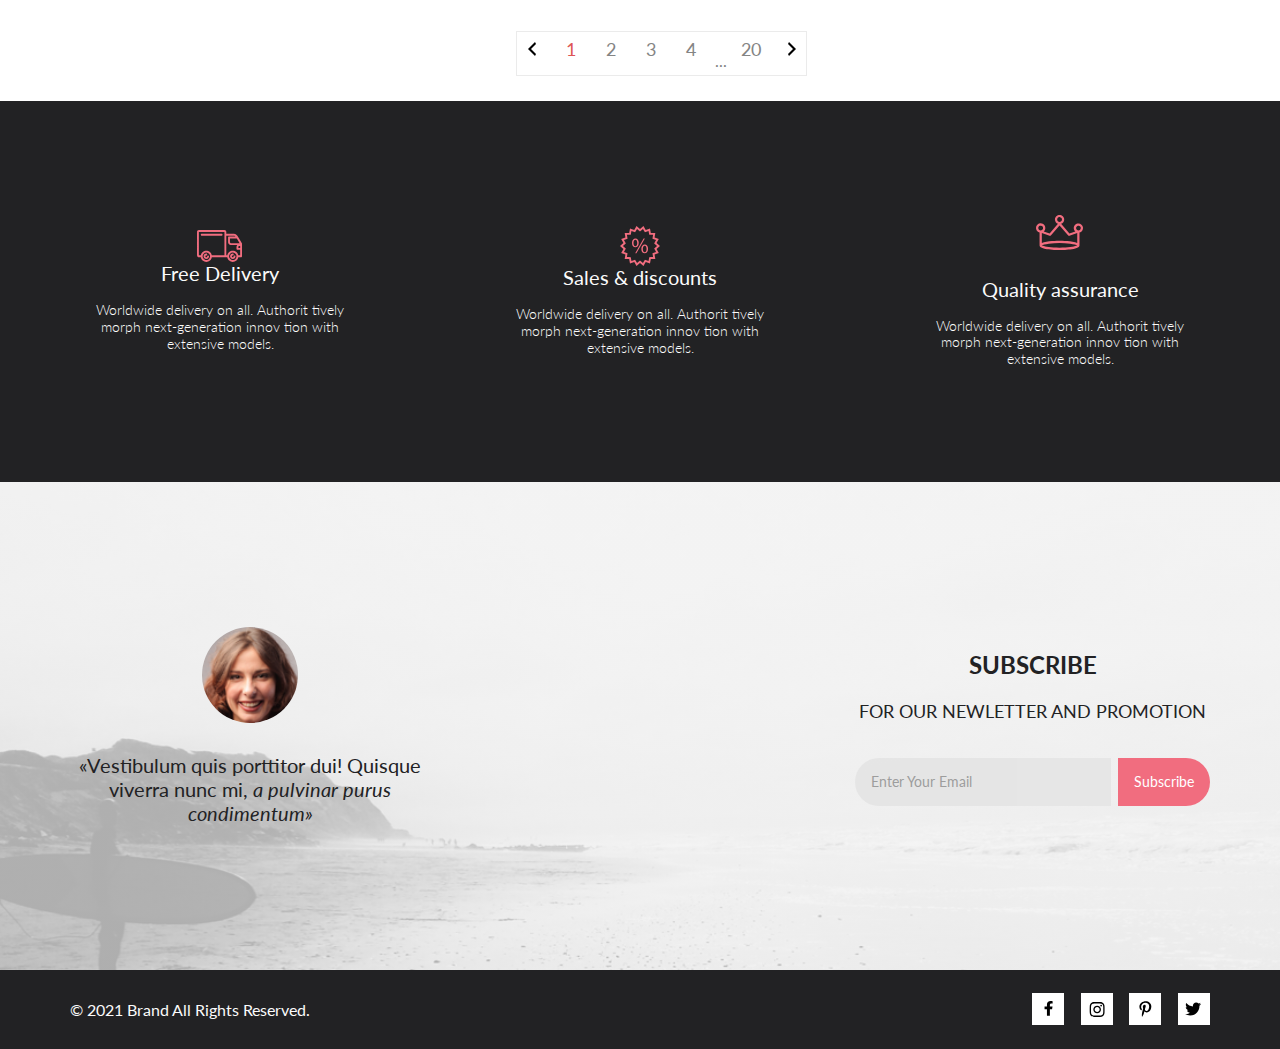
<file: cart.html>
<!DOCTYPE html>
<html lang="en">
  <head>
    <meta charset="utf-8">
    <meta name="viewport" content="width=device-width">
    <title> cart дом.задание 4</title>
    <link rel="preconnect" href="https://fonts.gstatic.com">
    <link href="https://fonts.googleapis.com/css2?family=Lato:ital,wght@0,100;0,300;0,400;0,700;0,900;1,100;1,300;1,400;1,700;1,900&display=swap" rel="stylesheet">
    <link rel="stylesheet" href="css/normalize.css">
    <link rel="stylesheet" href="css/cart.css">
  </head>
  <body>
    <div class="container">
	
      <header class="page-header">
        <div class="center-block">
          <div class="page-header-wrp-btn">
            <a href="index.html" class="page-header-logo"><img src="img/Group2.png" alt="logo" height="38">
              
            </a>
            <form action="#" class="page-header-search-form">
              <input class="page-header-search-btn" id="search-btn" type="search">
              <label for="search-btn">
                <svg width="27" height="28" viewBox="0 0 27 28" xmlns="http://www.w3.org/2000/svg">
                  <path d="M19.0596 17.6259C20.6713 15.8658 21.6282 13.6048 21.7698 11.2225C21.9113 8.84018 21.2288 6.48173 19.8369 4.54318C18.445 2.60463 16.4285 1.20404 14.126 0.576619C11.8234 -0.0508009 9.3751 0.13316 7.19217 1.09761C5.00923 2.06205 3.22463 3.74825 2.13804 5.87302C1.05145 7.9978 0.729054 10.4318 1.225 12.7661C1.72094 15.1005 3.00501 17.1932 4.86158 18.6927C6.71814 20.1922 9.03413 21.0072 11.4206 21.0009C13.673 21.004 15.8645 20.27 17.6606 18.9109L25.4086 26.7179C25.4941 26.807 25.5965 26.8781 25.7099 26.927C25.8232 26.9759 25.9452 27.0017 26.0686 27.0029C26.1923 27.0033 26.3148 26.9782 26.4283 26.9292C26.5419 26.8801 26.6441 26.8082 26.7286 26.7179C26.9025 26.537 26.9997 26.2958 26.9997 26.0449C26.9997 25.794 26.9025 25.5528 26.7286 25.3719L19.0596 17.6259ZM2.88662 10.5009C2.89946 8.81563 3.41094 7.17187 4.35659 5.77685C5.30224 4.38183 6.63972 3.29801 8.20044 2.662C9.76115 2.02599 11.4752 1.86627 13.1266 2.20298C14.7779 2.53969 16.2926 3.35775 17.4797 4.55404C18.6668 5.75033 19.4732 7.27129 19.7972 8.92519C20.1212 10.5791 19.9483 12.2919 19.3002 13.8476C18.6522 15.4034 17.5581 16.7325 16.1559 17.6674C14.7536 18.6023 13.1059 19.1011 11.4206 19.1009C9.14916 19.0901 6.97482 18.1784 5.37484 16.566C3.77486 14.9537 2.87998 12.7724 2.88662 10.5009Z"/>
                </svg>
                
                
              </label>
            </form>
          </div>

          <div class="page-header-wrp-btn">
            <nav>
              <label class="menu-btn" for="menu-switch">
                <span></span>
              </label>
              <input id="menu-switch" type="checkbox">
              <div class="restavride">
                <ul class="res">
                  <li><a href="#">NEW ARRIVALS </a></li>
           </ul>
                <ul class="ser">
                  <li><a href="index.html">HOME / </a></li>
                  <li><a href="#"> MEN / </a></li>
                  <li><a href="#"> NEW ARRIVALS </a></li>
                    </ul>
              </div>
              
              <ul class="menu-list">
                <li><a href="#" class="">FILTER<img src="img/fil.svg" alt="filter" class="fil"></a></li>
                
                <li><a href="#" class=""><img src="img/filt.svg" alt="filter" class="category">CATEGORY</a></li>
               
                
                
               
                
                  
                    <li class="menu-sublist-item">
                      <a href="#">Accessories</a>
                    </li>
                    <li class="menu-sublist-item">
                      <a href="#">Bags</a>
                    </li>
                    <li class="menu-sublist-item">
                      <a href="#">Denim</a>
                    </li>
                    <li class="menu-sublist-item">
                      <a href="#">Hoodies & Sweatshirts</a>
                    </li>
                  
               
                    <li class="menu-sublist-item">
                      <a href="#">Jackets &amp;&nbsp;Coats</a>
                    </li>
                    <li class="menu-sublist-item">
                      <a href="#">Polos</a>
                    </li>
                    
                    <li class="menu-sublist-item">
                      <a href="#">Shirts</a>
                    </li>
                    <li class="menu-sublist-item">
                      <a href="#">Shoes</a>
                    </li>
                    <li class="menu-sublist-item">
                      <a href="#">Sweaters & Knits</a>
                    </li>
                    <li class="menu-sublist-item">
                      <a href="#">T-Shirts</a>
                    </li>
                    <li class="menu-sublist-item">
                      <a href="#">Tanks</a>
                    </li>

                    <li><a href="#" class=""><img src="img/filt.svg" alt="filter" class="brand">BRAND</a></li>
                    <li><a href="#" class=""><img src="img/filt.svg" alt="filter" class="designer">DESIGNER</a></li>
                    
                    
                
                
                
                  
                    </ul>          
            
            </nav>

            <a class="account-btn">
              <svg width="29" height="29" viewBox="0 0 29 29" xmlns="http://www.w3.org/2000/svg">
                <path d="M14.5 19.937C19 19.937 22.656 15.464 22.656 9.968C22.656 4.472 19 0 14.5 0C13.3631 0.0217413 12.2463 0.303398 11.2351 0.823397C10.2239 1.34339 9.34507 2.08794 8.66602 3C7.12663 4.99573 6.30819 7.45381 6.34399 9.974C6.34399 15.465 10 19.937 14.5 19.937ZM14.5 1.813C18 1.813 20.844 5.472 20.844 9.969C20.844 14.466 17.998 18.125 14.5 18.125C11.002 18.125 8.15603 14.465 8.15503 9.969C8.15403 5.473 11 1.813 14.5 1.813ZM20.844 18.125C20.6036 18.125 20.373 18.2205 20.203 18.3905C20.033 18.5605 19.9375 18.7911 19.9375 19.0315C19.9375 19.2719 20.033 19.5025 20.203 19.6725C20.373 19.8425 20.6036 19.938 20.844 19.938C22.526 19.9399 24.1386 20.6088 25.3279 21.7982C26.5172 22.9875 27.1861 24.6 27.188 26.282C27.1875 26.5221 27.0918 26.7523 26.922 26.9221C26.7522 27.0918 26.5221 27.1875 26.282 27.188H2.71997C2.47985 27.1875 2.24975 27.0918 2.07996 26.9221C1.91016 26.7523 1.81449 26.5221 1.81396 26.282C1.81608 24.6001 2.48517 22.9877 3.67444 21.7985C4.86371 20.6092 6.47608 19.9401 8.15796 19.938C8.39824 19.938 8.62868 19.8425 8.79858 19.6726C8.96849 19.5027 9.06396 19.2723 9.06396 19.032C9.06396 18.7917 8.96849 18.5613 8.79858 18.3914C8.62868 18.2215 8.39824 18.126 8.15796 18.126C5.99541 18.1279 3.92201 18.9875 2.39258 20.5164C0.863144 22.0453 0.00264777 24.1185 0 26.281C0.000794067 27.0019 0.287502 27.693 0.797241 28.2027C1.30698 28.7125 1.99811 28.9992 2.71899 29H26.282C27.0027 28.9989 27.6936 28.7121 28.2031 28.2024C28.7126 27.6927 28.9992 27.0017 29 26.281C28.9974 24.1187 28.1372 22.0457 26.6083 20.5168C25.0793 18.9878 23.0063 18.1276 20.844 18.125Z" />
              </svg>
            </a>
            <a href="#" class="cart-btn-link">
              <svg class="cart-btn-link-icon" width="32" height="29" viewBox="0 0 32 29" xmlns="http://www.w3.org/2000/svg">
                <path d="M26.2009 29C25.5532 28.9738 24.9415 28.6948 24.4972 28.2227C24.0529 27.7506 23.8114 27.1232 23.8245 26.475C23.8376 25.8269 24.1043 25.2097 24.5673 24.7559C25.0303 24.3022 25.6527 24.048 26.301 24.048C26.9493 24.048 27.5717 24.3022 28.0347 24.7559C28.4977 25.2097 28.7644 25.8269 28.7775 26.475C28.7906 27.1232 28.549 27.7506 28.1047 28.2227C27.6604 28.6948 27.0488 28.9738 26.401 29H26.2009ZM6.75293 26.32C6.75293 25.79 6.91011 25.2718 7.20459 24.8311C7.49907 24.3904 7.91764 24.0469 8.40735 23.844C8.89705 23.6412 9.43594 23.5881 9.95581 23.6915C10.4757 23.7949 10.9532 24.0502 11.328 24.425C11.7028 24.7998 11.9581 25.2773 12.0615 25.7972C12.1649 26.317 12.1118 26.8559 11.9089 27.3456C11.7061 27.8353 11.3626 28.2539 10.9219 28.5483C10.4812 28.8428 9.96304 29 9.43298 29C9.08087 29.0003 8.73212 28.9311 8.40674 28.7966C8.08136 28.662 7.78569 28.4646 7.53662 28.2158C7.28755 27.9669 7.09001 27.6713 6.9552 27.3461C6.82039 27.0208 6.75098 26.6721 6.75098 26.32H6.75293ZM10.553 20.686C10.2935 20.6868 10.0409 20.6024 9.83411 20.4457C9.62727 20.2891 9.47758 20.0689 9.40796 19.819L4.57495 2.36401H1.18201C0.868521 2.36401 0.567859 2.23947 0.346191 2.01781C0.124523 1.79614 0 1.49549 0 1.18201C0 0.868519 0.124523 0.567873 0.346191 0.346205C0.567859 0.124537 0.868521 5.81268e-06 1.18201 5.81268e-06H5.46301C5.7225 -0.00080736 5.97504 0.0837201 6.18176 0.240568C6.38848 0.397416 6.53784 0.617884 6.60693 0.868006L11.4399 18.323H24.6179L29.001 8.27501H14.401C14.2428 8.27961 14.0854 8.25242 13.9379 8.19507C13.7904 8.13771 13.6559 8.05134 13.5424 7.94108C13.4288 7.83082 13.3386 7.69891 13.277 7.55315C13.2154 7.40739 13.1836 7.25075 13.1836 7.0925C13.1836 6.93426 13.2154 6.77762 13.277 6.63186C13.3386 6.4861 13.4288 6.35419 13.5424 6.24393C13.6559 6.13367 13.7904 6.0473 13.9379 5.98994C14.0854 5.93259 14.2428 5.90541 14.401 5.91001H30.814C31.0097 5.90996 31.2022 5.95866 31.3744 6.05172C31.5465 6.14478 31.6928 6.27926 31.7999 6.44301C31.9078 6.60729 31.9734 6.79569 31.9908 6.99145C32.0083 7.18721 31.9771 7.38424 31.9 7.565L26.495 19.977C26.4026 20.1876 26.251 20.3668 26.0585 20.4927C25.866 20.6186 25.641 20.6858 25.411 20.686H10.553Z"/>
              </svg>
              <span>5</span>
            </a>
            
          </div>
        </div>
      </header>

      <main>
        

        

        <section class="products">
          <nav>

           <ul class="product-menu">
                  
            <li>
              <a href="#">TRENDING NOW <img src="img/cav.png" alt="cav"></a></li>
            <li class="submenu">
              <a href="#">SIZE<img src="img/cav.png" alt="cav"></a>
            <ul>
              <li>
                  <a href="#">XS</a>
              </li>
              <li>
                  <a href="#">S</a>
              </li>
              <li>
                  <a href="#">M</a>
              </li>
              <li>
                  <a href="#">L</a>
              </li>
          </ul>
          </li>
            <li><a href="#"> PRICE <img src="img/cav.png" alt="cav"></a></li>
                  
           </ul>
           </nav>
                    
                    
          
                      
                        
                      
 


          <ul class="products-list center-block">
            <li class="products-item">
              <article class="brand-products-item">
                <div class="products-item-photo-wrp">
                  <a href="#" class="products-item-link">
                    <img class="products-item-photo" src="img/5.jpg" alt="product description" height="420">
                  </a>
                </div>
                <div class="products-item-txt-wrp">
                  <h3 class="products-item-title txt">ellery x&nbsp;m&rsquo;o capsule </h3>
                  <p class="products-item-txt txt">Known for her sculptural takes on&nbsp;traditional tailoring, Australian arbiter of&nbsp;cool Kym Ellery teams up&nbsp;with Moda Operandi.</p>
                  
                  <p class="products-item-price txt">$52.00</p>
                </div>
                
              </article>
            </li>
            <li class="products-item">
              <article class="brand-products-item">
                <div class="products-item-photo-wrp">
                  <a href="#" class="products-item-link">
                    <img class="products-item-photo" src="img/cat51.png" alt="product description" height="420">
                  </a>
                </div>
                <div class="products-item-txt-wrp">
                  <h3 class="products-item-title txt"> ellery x&nbsp;m&rsquo;o capsule</h3>
                  <p class="products-item-txt txt">Known for her sculptural takes on&nbsp;traditional tailoring, Australian arbiter of&nbsp;cool Kym Ellery teams up&nbsp;with Moda Operandi.</p>
                  <p class="products-item-price txt">$52.00</p>
                </div>
                
              </article>
            </li>
            <li class="products-item">
              <article class="brand-products-item">
                <div class="products-item-photo-wrp">
                  <a href="#" class="products-item-link">
                    <img class="products-item-photo" src="img/cat6.jpg" alt="product description" height="420">
                  </a>
                </div>
                <div class="products-item-txt-wrp">
                  <h3 class="products-item-title txt"> ellery x&nbsp;m&rsquo;o capsule</h3>
                  <p class="products-item-txt txt">Known for her sculptural takes on&nbsp;traditional tailoring, Australian arbiter of&nbsp;cool Kym Ellery teams up&nbsp;with Moda Operandi.</p>
                  <p class="products-item-price txt">$52.00</p>
                </div>
                
              </article>
            </li>
            <li class="products-item">
              <article class="brand-products-item">
                <div class="products-item-photo-wrp">
                  <a href="#" class="products-item-link">
                    <img class="products-item-photo" src="img/cat7.jpg" alt="product description" height="420">
                  </a>
                </div>
                <div class="products-item-txt-wrp">
                  <h3 class="products-item-title txt">ellery x&nbsp;m&rsquo;o capsule </h3>
                  <p class="products-item-txt txt">Known for her sculptural takes on&nbsp;traditional tailoring, Australian arbiter of&nbsp;cool Kym Ellery teams up&nbsp;with Moda Operandi.</p>
                  <p class="products-item-price txt">$52.00</p>
                </div>
               
              </article>
            </li>
            <li class="products-item">
              <article class="brand-products-item">
                <div class="products-item-photo-wrp">
                  <a href="#" class="products-item-link">
                    <img class="products-item-photo" src="img/cat8.jpg" alt="product description" height="420">
                  </a>
                </div>
                <div class="products-item-txt-wrp">
                  <h3 class="products-item-title txt">ellery x&nbsp;m&rsquo;o capsule </h3>
                  <p class="products-item-txt txt">Known for her sculptural takes on&nbsp;traditional tailoring, Australian arbiter of&nbsp;cool Kym Ellery teams up&nbsp;with Moda Operandi.</p>
                  <p class="products-item-price txt">$52.00</p>
                </div>
                
              </article>
            </li>
            <li class="products-item">
              <article class="brand-products-item">
                <div class="products-item-photo-wrp">
                  <a href="#" class="products-item-link">
                    <img class="products-item-photo" src="img/9.png" alt="product description" height="420">
                  </a>
                </div>
                <div class="products-item-txt-wrp">
                  <h3 class="products-item-title txt">ellery x&nbsp;m&rsquo;o capsule</h3>
                  <p class="products-item-txt txt">Known for her sculptural takes on&nbsp;traditional tailoring, Australian arbiter of&nbsp;cool Kym Ellery teams up&nbsp;with Moda Operandi.</p>
                  <p class="products-item-price txt">$52.00</p>
                </div>
                
              </article>
            </li>
          </ul>
          </section>
          <div class="pagination">
            <ul>
                <li>
                    <a href="#">
                        <img src="img/left_arrow.png" alt="" />
                    </a>
                </li>
                <li class="active">
                    <a href="#">1</a>
                </li>
                <li>
                    <a href="#">2</a>
                </li>
                <li>
                    <a href="#">3</a>
                </li>
                <li>
                    <a href="#">4</a>
                </li>
                <li>
                    <span>...</span>
                </li>
                
                <li>
                    <a href="#">20</a>
                </li>
                <li>
                    <a href="#">
                        <img src="img/right_arrow.png" alt="" />
                    </a>
                </li>
            </ul>
        </div>

         
        <section class="features">
        <ul class="features-list center-block">
          <li class="features-item">
            <img src="img/fi1.svg" alt="fiat">
            <h3 class="features-item-title">Free Delivery</h3>
            <p class="features-item-txt">Worldwide delivery on&nbsp;all. Authorit tively morph next-generation innov tion with extensive models.</p>
          </li>
          <li class="features-item">
            <img src="img/fi2.svg" alt="pr">
            <h3 class="features-item-title">Sales &amp;&nbsp;discounts</h3>
            <p class="features-item-txt">Worldwide delivery on&nbsp;all. Authorit tively morph next-generation innov tion with extensive models.</p>
          </li>
          <li class="features-item">
            
              <img class="features-item-icon" src="img/fi3.svg" alt="pr">
            
            <h3 class="features-item-title">Quality assurance</h3>
            <p class="features-item-txt">Worldwide delivery on&nbsp;all. Authorit tively morph next-generation innov tion with extensive models.</p>
          </li>
        </ul>
      </section>
      

    </main>
    </div>
  

    <footer class="page-footer">
      <section class="subscribe">
        <div class="center-block">

          <figure class="subscribe-info">
            <div class="subscribe-info-avatar">
              <img src="img/f2.png"  alt="subscribe avatar" height="96">
            </div>
            <blockquote>
              <p class="subscribe-info-txt">&laquo;Vestibulum quis porttitor dui! Quisque viverra nunc&nbsp;mi, 
                <span>a&nbsp;pulvinar purus condimentum&raquo;</span>
              </p>
            </blockquote>
          </figure>
          


          <div class="subscribe-form-wrp">
            <h2 class="subscribe-form-title">subscribe</h2>
            <p class="subscribe-form-subtitle">for our newletter and promotion</p>
            <form action="#" class="subscribe-form">
              <input class="subscribe-form-email" type="email" placeholder="Enter Your Email" required>
              <input class="subscribe-form-btn" type="submit" value="Subscribe">
            </form>
          </div>
        </div>

      </section>

      <div class="copyright">
        <div class="center-block">
          <p class="copyright-txt">&copy; 2021  Brand  All Rights Reserved.</p>
         
          <ul class="socials-list">
            <li class="socials-item">
              <a href="#" class="socials-item-link">
              <svg width="11" height="16" viewBox="0 0 11 16" xmlns="http://www.w3.org/2000/svg">
                <path d="M9.08836 8.28L9.50686 5.61602H6.89022V3.88729C6.89022 3.15847 7.25574 2.44806 8.42765 2.44806H9.61722V0.179975C9.61722 0.179975 8.53772 0 7.50561 0C5.35073 0 3.9422 1.27593 3.9422 3.5857V5.61602H1.54688V8.28H3.9422V14.72H6.89022V8.28H9.08836Z" />
              </svg>
            </a>
            </li>
            <li class="socials-item">
              <a href="#" class="socials-item-link">
              <svg width="16" height="15" viewBox="0 0 16 15" xmlns="http://www.w3.org/2000/svg">
                <path d="M8.13897 3.68159C6.02383 3.68159 4.31774 5.38491 4.31774 7.49663C4.31774 9.60835 6.02383 11.3117 8.13897 11.3117C10.2541 11.3117 11.9602 9.60835 11.9602 7.49663C11.9602 5.38491 10.2541 3.68159 8.13897 3.68159ZM8.13897 9.9769C6.77211 9.9769 5.65467 8.8646 5.65467 7.49663C5.65467 6.12866 6.76878 5.01636 8.13897 5.01636C9.50915 5.01636 10.6233 6.12866 10.6233 7.49663C10.6233 8.8646 9.50583 9.9769 8.13897 9.9769ZM13.0078 3.52554C13.0078 4.02026 12.6087 4.41538 12.1165 4.41538C11.621 4.41538 11.2252 4.01694 11.2252 3.52554C11.2252 3.03413 11.6243 2.63569 12.1165 2.63569C12.6087 2.63569 13.0078 3.03413 13.0078 3.52554ZM15.5386 4.42866C15.4821 3.23667 15.2094 2.18081 14.3347 1.31089C13.4634 0.440967 12.4058 0.168701 11.2119 0.108936C9.9814 0.039209 6.29321 0.039209 5.0627 0.108936C3.8721 0.165381 2.81453 0.437646 1.93987 1.30757C1.06522 2.17749 0.795836 3.23335 0.735973 4.42534C0.666134 5.65386 0.666134 9.33608 0.735973 10.5646C0.79251 11.7566 1.06522 12.8124 1.93987 13.6824C2.81453 14.5523 3.86878 14.8246 5.0627 14.8843C6.29321 14.9541 9.9814 14.9541 11.2119 14.8843C12.4058 14.8279 13.4634 14.5556 14.3347 13.6824C15.2061 12.8124 15.4788 11.7566 15.5386 10.5646C15.6085 9.33608 15.6085 5.65718 15.5386 4.42866ZM13.949 11.8828C13.6895 12.5335 13.1874 13.0349 12.5322 13.2972C11.5511 13.6857 9.22314 13.596 8.13897 13.596C7.05479 13.596 4.72348 13.6824 3.74573 13.2972C3.09389 13.0382 2.59171 12.5369 2.32898 11.8828C1.93987 10.9033 2.02967 8.57905 2.02967 7.49663C2.02967 6.41421 1.9432 4.08667 2.32898 3.1105C2.58838 2.45972 3.09056 1.95835 3.74573 1.69604C4.7268 1.30757 7.05479 1.39722 8.13897 1.39722C9.22314 1.39722 11.5545 1.31089 12.5322 1.69604C13.184 1.95503 13.6862 2.4564 13.949 3.1105C14.3381 4.08999 14.2483 6.41421 14.2483 7.49663C14.2483 8.57905 14.3381 10.9066 13.949 11.8828Z" />
              </svg>
            </a>
                
                
              
            </li>
            <li class="socials-item">
              <a href="#" class="socials-item-link">
              <svg width="13" height="16" viewBox="0 0 13 16" xmlns="http://www.w3.org/2000/svg">
                <path d="M6.74032 0.203125C3.55564 0.203125 0.408203 2.34063 0.408203 5.8C0.408203 8 1.63738 9.25 2.38233 9.25C2.68963 9.25 2.86655 8.3875 2.86655 8.14375C2.86655 7.85313 2.13091 7.23438 2.13091 6.025C2.13091 3.5125 4.03055 1.73125 6.4889 1.73125C8.60271 1.73125 10.1671 2.94062 10.1671 5.1625C10.1671 6.82187 9.50597 9.93437 7.36422 9.93437C6.59133 9.93437 5.93018 9.37187 5.93018 8.56563C5.93018 7.38438 6.74963 6.24062 6.74963 5.02187C6.74963 2.95312 3.835 3.32812 3.835 5.82812C3.835 6.35313 3.90018 6.93437 4.13298 7.4125C3.70463 9.26875 2.82931 12.0344 2.82931 13.9469C2.82931 14.5375 2.91311 15.1188 2.96899 15.7094C3.07452 15.8281 3.02175 15.8156 3.18316 15.7563C4.74757 13.6 4.69169 13.1781 5.3994 10.3562C5.78119 11.0875 6.76826 11.4812 7.55046 11.4812C10.8469 11.4812 12.3275 8.24688 12.3275 5.33125C12.3275 2.22813 9.66427 0.203125 6.74032 0.203125Z"/>
              </svg>
            </a>
                
              
            </li>
            <li class="socials-item">
              <a href="#" class="socials-item-link">
                <svg width="17" height="14" viewBox="0 0 17 14" xmlns="http://www.w3.org/2000/svg">
                  <path d="M14.417 3.74052C14.427 3.88264 14.427 4.0248 14.427 4.16692C14.427 8.50192 11.1498 13.4969 5.15986 13.4969C3.31448 13.4969 1.60022 12.9588 0.158203 12.0248C0.420396 12.0552 0.67247 12.0654 0.944752 12.0654C2.46741 12.0654 3.8691 11.5476 4.98843 10.6644C3.5565 10.6339 2.3565 9.68977 1.94305 8.39027C2.14475 8.4207 2.34642 8.44102 2.5582 8.44102C2.85063 8.44102 3.14308 8.40039 3.41533 8.32936C1.92291 8.02477 0.803551 6.70498 0.803551 5.11108V5.07048C1.23715 5.31414 1.74139 5.46642 2.2758 5.4867C1.39849 4.89786 0.823727 3.8928 0.823727 2.75573C0.823727 2.14661 0.985041 1.58823 1.26741 1.10092C2.87077 3.09077 5.28086 4.39023 7.98334 4.53239C7.93293 4.28873 7.90266 4.03495 7.90266 3.78114C7.90266 1.97402 9.35477 0.501953 11.1598 0.501953C12.0976 0.501953 12.9446 0.897891 13.5396 1.53748C14.2757 1.39536 14.9816 1.12123 15.6068 0.745609C15.3648 1.50705 14.8505 2.14664 14.1749 2.5527C14.8304 2.48167 15.4657 2.29889 16.0505 2.04511C15.6069 2.69483 15.0522 3.27348 14.417 3.74052Z"/>
                </svg>
              </a>
                
               </li>
          </ul>
        </div>
</div>
</footer>
</body>
</html>
</file>
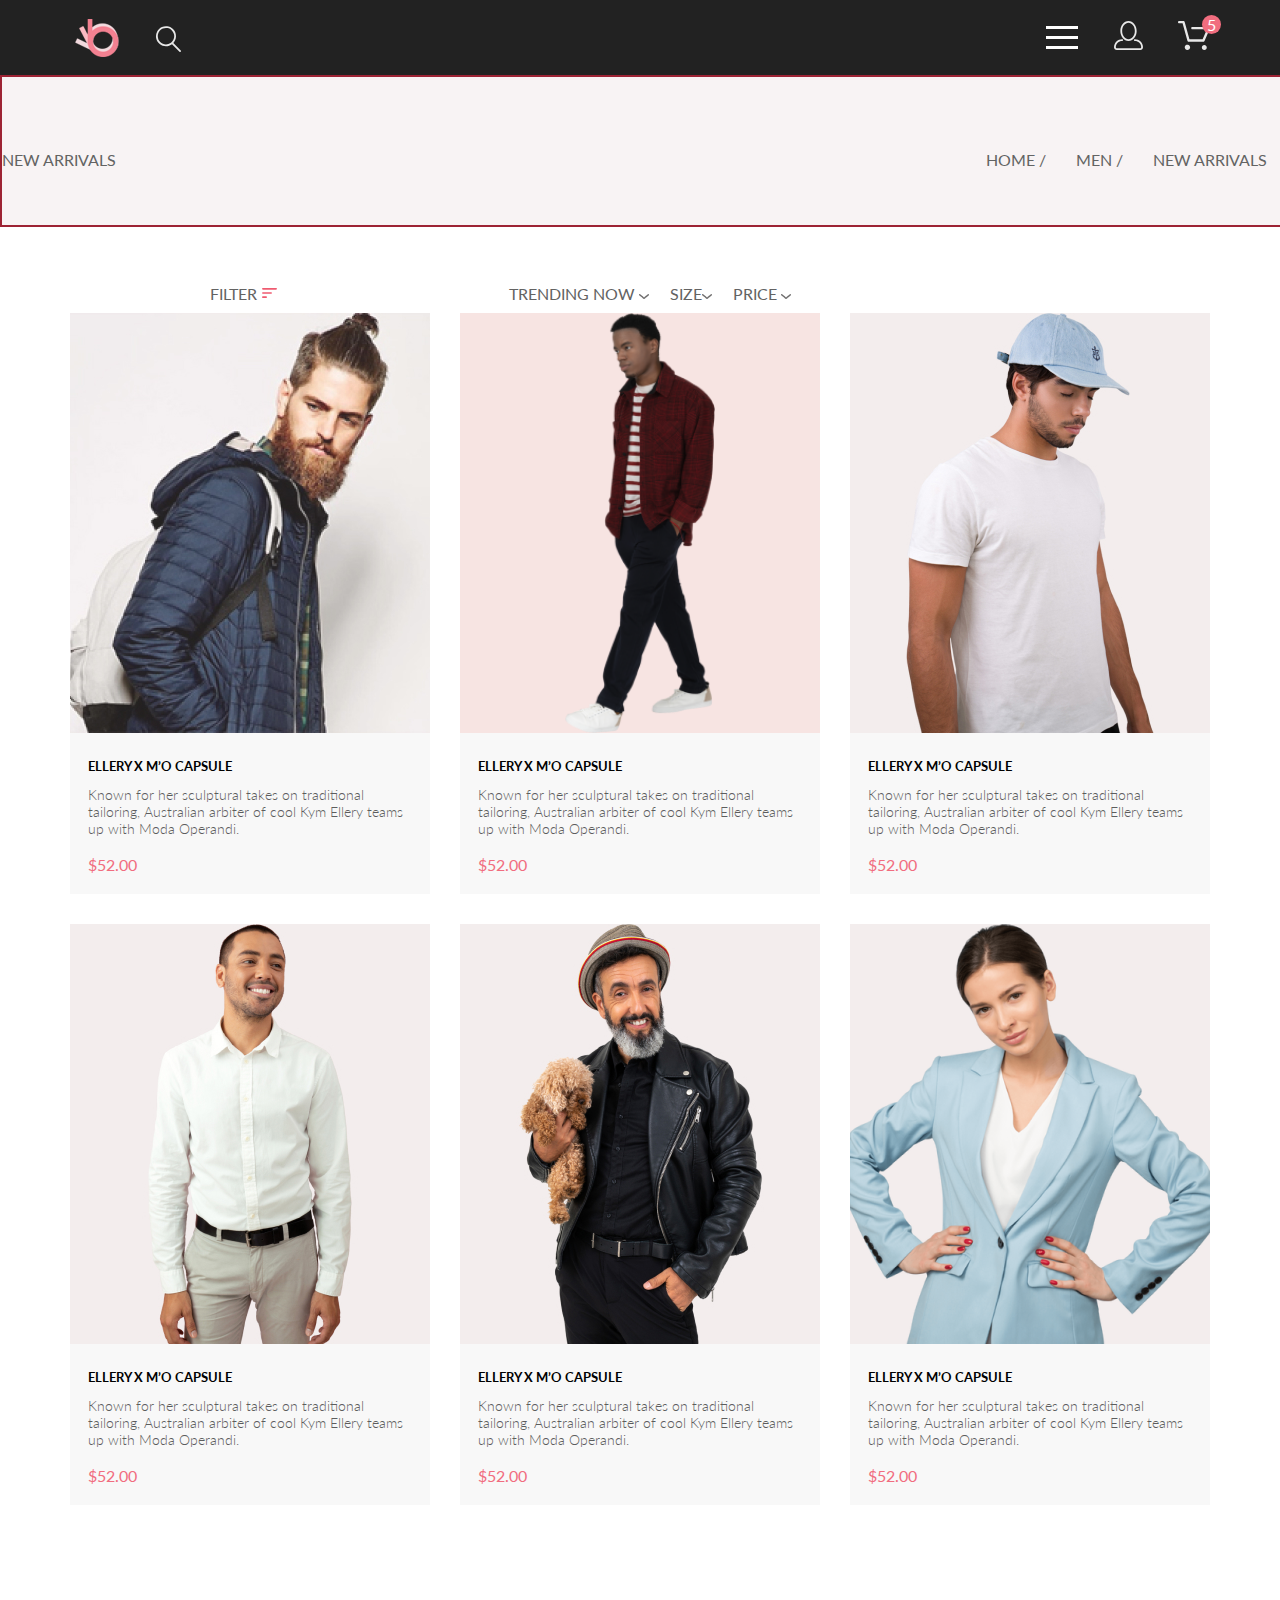
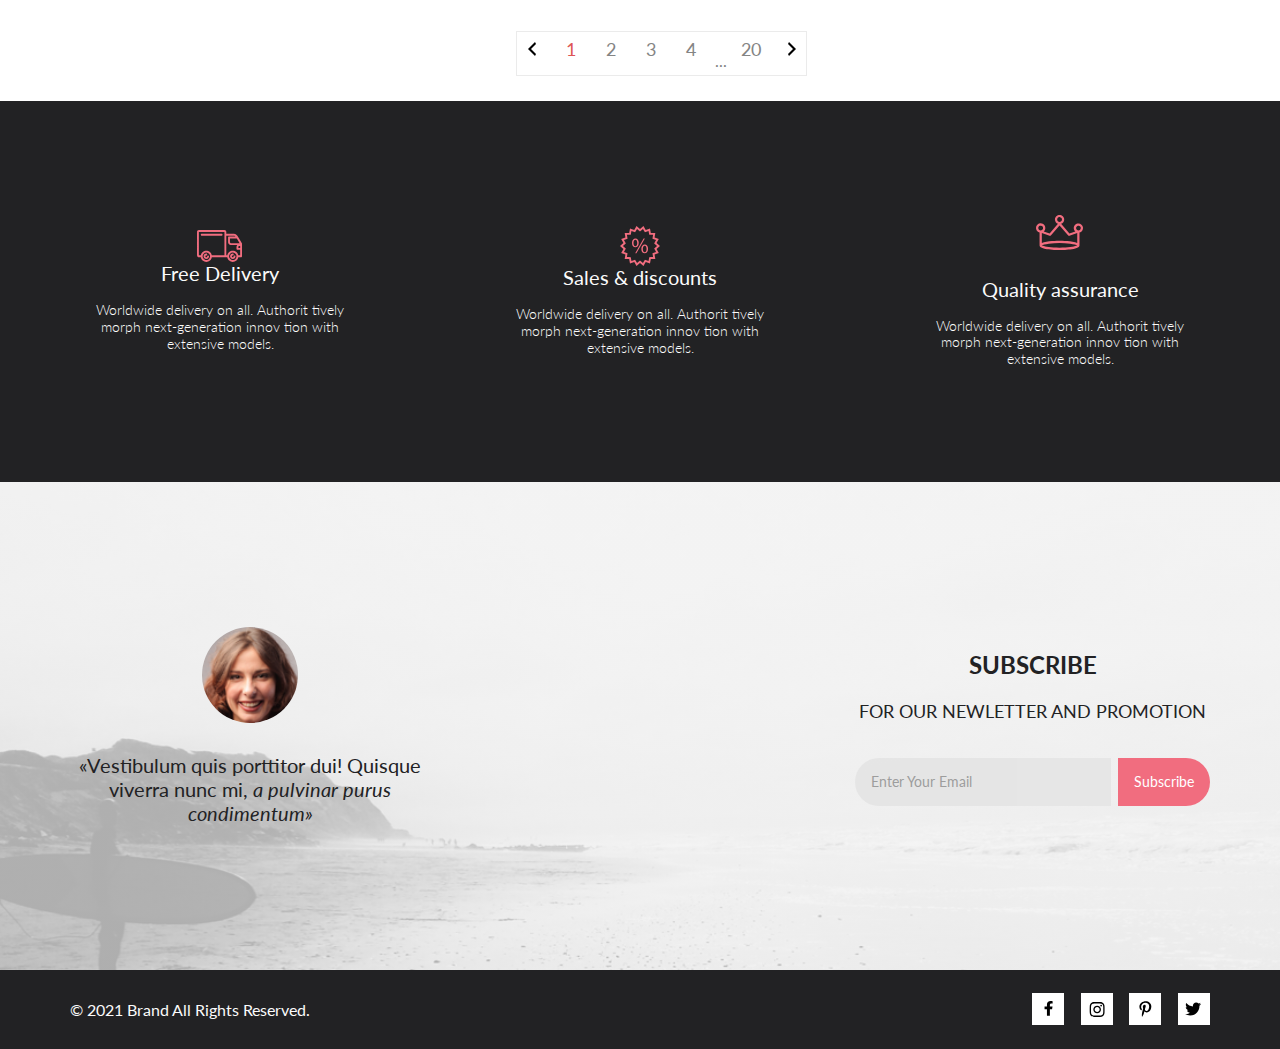
<file: catalog.html>
<!DOCTYPE html>
<html lang="en">
  <head>
    <meta charset="utf-8">
    <meta name="viewport" content="width=device-width">
    <title> catalog дом.задание 3</title>
    <link rel="preconnect" href="https://fonts.gstatic.com">
    <link href="https://fonts.googleapis.com/css2?family=Lato:ital,wght@0,100;0,300;0,400;0,700;0,900;1,100;1,300;1,400;1,700;1,900&display=swap" rel="stylesheet">
    <link rel="stylesheet" href="css/normalize.css">
    <link rel="stylesheet" href="css/catalog.css">
  </head>
  <body>
    <div class="container">
	
      <header class="page-header">
        <div class="center-block">
          <div class="page-header-wrp-btn">
            <a href="#" class="page-header-logo"><img src="img/Group2.png" alt="logo" height="38">
              
            </a>
            <form action="#" class="page-header-search-form">
              <input class="page-header-search-btn" id="search-btn" type="search">
              <label for="search-btn">
                <svg width="27" height="28" viewBox="0 0 27 28" xmlns="http://www.w3.org/2000/svg">
                  <path d="M19.0596 17.6259C20.6713 15.8658 21.6282 13.6048 21.7698 11.2225C21.9113 8.84018 21.2288 6.48173 19.8369 4.54318C18.445 2.60463 16.4285 1.20404 14.126 0.576619C11.8234 -0.0508009 9.3751 0.13316 7.19217 1.09761C5.00923 2.06205 3.22463 3.74825 2.13804 5.87302C1.05145 7.9978 0.729054 10.4318 1.225 12.7661C1.72094 15.1005 3.00501 17.1932 4.86158 18.6927C6.71814 20.1922 9.03413 21.0072 11.4206 21.0009C13.673 21.004 15.8645 20.27 17.6606 18.9109L25.4086 26.7179C25.4941 26.807 25.5965 26.8781 25.7099 26.927C25.8232 26.9759 25.9452 27.0017 26.0686 27.0029C26.1923 27.0033 26.3148 26.9782 26.4283 26.9292C26.5419 26.8801 26.6441 26.8082 26.7286 26.7179C26.9025 26.537 26.9997 26.2958 26.9997 26.0449C26.9997 25.794 26.9025 25.5528 26.7286 25.3719L19.0596 17.6259ZM2.88662 10.5009C2.89946 8.81563 3.41094 7.17187 4.35659 5.77685C5.30224 4.38183 6.63972 3.29801 8.20044 2.662C9.76115 2.02599 11.4752 1.86627 13.1266 2.20298C14.7779 2.53969 16.2926 3.35775 17.4797 4.55404C18.6668 5.75033 19.4732 7.27129 19.7972 8.92519C20.1212 10.5791 19.9483 12.2919 19.3002 13.8476C18.6522 15.4034 17.5581 16.7325 16.1559 17.6674C14.7536 18.6023 13.1059 19.1011 11.4206 19.1009C9.14916 19.0901 6.97482 18.1784 5.37484 16.566C3.77486 14.9537 2.87998 12.7724 2.88662 10.5009Z"/>
                </svg>
                
                
              </label>
            </form>
          </div>

          <div class="page-header-wrp-btn">
            <nav>
              <label class="menu-btn" for="menu-switch">
                <span></span>
              </label>
              <input id="menu-switch" type="checkbox">
              <div class="restavride">
                <ul class="res">
                  <li><a href="#">NEW ARRIVALS </a></li>
           </ul>
                <ul class="ser">
                  <li><a href="index.html">HOME / </a></li>
                  <li><a href="#"> MEN / </a></li>
                  <li><a href="#"> NEW ARRIVALS </a></li>
                    </ul>
              </div>
              
              <ul class="menu-list">
                <li><a href="index.html" class="">FILTER<img src="img/fil.svg" alt="filter" class="fil"></a></li>
                
                <li><a href="#" class=""><img src="img/filt.svg" alt="filter" class="category">CATEGORY</a></li>
               
                
                
               
                
                  
                    <li class="menu-sublist-item">
                      <a href="#">Accessories</a>
                    </li>
                    <li class="menu-sublist-item">
                      <a href="#">Bags</a>
                    </li>
                    <li class="menu-sublist-item">
                      <a href="#">Denim</a>
                    </li>
                    <li class="menu-sublist-item">
                      <a href="#">Hoodies & Sweatshirts</a>
                    </li>
                  
               
                    <li class="menu-sublist-item">
                      <a href="#">Jackets &amp;&nbsp;Coats</a>
                    </li>
                    <li class="menu-sublist-item">
                      <a href="#">Polos</a>
                    </li>
                    
                    <li class="menu-sublist-item">
                      <a href="#">Shirts</a>
                    </li>
                    <li class="menu-sublist-item">
                      <a href="#">Shoes</a>
                    </li>
                    <li class="menu-sublist-item">
                      <a href="#">Sweaters & Knits</a>
                    </li>
                    <li class="menu-sublist-item">
                      <a href="#">T-Shirts</a>
                    </li>
                    <li class="menu-sublist-item">
                      <a href="#">Tanks</a>
                    </li>

                    <li><a href="#" class=""><img src="img/filt.svg" alt="filter" class="brand">BRAND</a></li>
                    <li><a href="#" class=""><img src="img/filt.svg" alt="filter" class="designer">DESIGNER</a></li>
                    
                    
                
                
                
                  
                    </ul>          
            
            </nav>

            <a href="#" class="account-btn">
              <svg width="29" height="29" viewBox="0 0 29 29" xmlns="http://www.w3.org/2000/svg">
                <path d="M14.5 19.937C19 19.937 22.656 15.464 22.656 9.968C22.656 4.472 19 0 14.5 0C13.3631 0.0217413 12.2463 0.303398 11.2351 0.823397C10.2239 1.34339 9.34507 2.08794 8.66602 3C7.12663 4.99573 6.30819 7.45381 6.34399 9.974C6.34399 15.465 10 19.937 14.5 19.937ZM14.5 1.813C18 1.813 20.844 5.472 20.844 9.969C20.844 14.466 17.998 18.125 14.5 18.125C11.002 18.125 8.15603 14.465 8.15503 9.969C8.15403 5.473 11 1.813 14.5 1.813ZM20.844 18.125C20.6036 18.125 20.373 18.2205 20.203 18.3905C20.033 18.5605 19.9375 18.7911 19.9375 19.0315C19.9375 19.2719 20.033 19.5025 20.203 19.6725C20.373 19.8425 20.6036 19.938 20.844 19.938C22.526 19.9399 24.1386 20.6088 25.3279 21.7982C26.5172 22.9875 27.1861 24.6 27.188 26.282C27.1875 26.5221 27.0918 26.7523 26.922 26.9221C26.7522 27.0918 26.5221 27.1875 26.282 27.188H2.71997C2.47985 27.1875 2.24975 27.0918 2.07996 26.9221C1.91016 26.7523 1.81449 26.5221 1.81396 26.282C1.81608 24.6001 2.48517 22.9877 3.67444 21.7985C4.86371 20.6092 6.47608 19.9401 8.15796 19.938C8.39824 19.938 8.62868 19.8425 8.79858 19.6726C8.96849 19.5027 9.06396 19.2723 9.06396 19.032C9.06396 18.7917 8.96849 18.5613 8.79858 18.3914C8.62868 18.2215 8.39824 18.126 8.15796 18.126C5.99541 18.1279 3.92201 18.9875 2.39258 20.5164C0.863144 22.0453 0.00264777 24.1185 0 26.281C0.000794067 27.0019 0.287502 27.693 0.797241 28.2027C1.30698 28.7125 1.99811 28.9992 2.71899 29H26.282C27.0027 28.9989 27.6936 28.7121 28.2031 28.2024C28.7126 27.6927 28.9992 27.0017 29 26.281C28.9974 24.1187 28.1372 22.0457 26.6083 20.5168C25.0793 18.9878 23.0063 18.1276 20.844 18.125Z" />
              </svg>
            </a>
            <a href="#" class="cart-btn-link">
              <svg class="cart-btn-link-icon" width="32" height="29" viewBox="0 0 32 29" xmlns="http://www.w3.org/2000/svg">
                <path d="M26.2009 29C25.5532 28.9738 24.9415 28.6948 24.4972 28.2227C24.0529 27.7506 23.8114 27.1232 23.8245 26.475C23.8376 25.8269 24.1043 25.2097 24.5673 24.7559C25.0303 24.3022 25.6527 24.048 26.301 24.048C26.9493 24.048 27.5717 24.3022 28.0347 24.7559C28.4977 25.2097 28.7644 25.8269 28.7775 26.475C28.7906 27.1232 28.549 27.7506 28.1047 28.2227C27.6604 28.6948 27.0488 28.9738 26.401 29H26.2009ZM6.75293 26.32C6.75293 25.79 6.91011 25.2718 7.20459 24.8311C7.49907 24.3904 7.91764 24.0469 8.40735 23.844C8.89705 23.6412 9.43594 23.5881 9.95581 23.6915C10.4757 23.7949 10.9532 24.0502 11.328 24.425C11.7028 24.7998 11.9581 25.2773 12.0615 25.7972C12.1649 26.317 12.1118 26.8559 11.9089 27.3456C11.7061 27.8353 11.3626 28.2539 10.9219 28.5483C10.4812 28.8428 9.96304 29 9.43298 29C9.08087 29.0003 8.73212 28.9311 8.40674 28.7966C8.08136 28.662 7.78569 28.4646 7.53662 28.2158C7.28755 27.9669 7.09001 27.6713 6.9552 27.3461C6.82039 27.0208 6.75098 26.6721 6.75098 26.32H6.75293ZM10.553 20.686C10.2935 20.6868 10.0409 20.6024 9.83411 20.4457C9.62727 20.2891 9.47758 20.0689 9.40796 19.819L4.57495 2.36401H1.18201C0.868521 2.36401 0.567859 2.23947 0.346191 2.01781C0.124523 1.79614 0 1.49549 0 1.18201C0 0.868519 0.124523 0.567873 0.346191 0.346205C0.567859 0.124537 0.868521 5.81268e-06 1.18201 5.81268e-06H5.46301C5.7225 -0.00080736 5.97504 0.0837201 6.18176 0.240568C6.38848 0.397416 6.53784 0.617884 6.60693 0.868006L11.4399 18.323H24.6179L29.001 8.27501H14.401C14.2428 8.27961 14.0854 8.25242 13.9379 8.19507C13.7904 8.13771 13.6559 8.05134 13.5424 7.94108C13.4288 7.83082 13.3386 7.69891 13.277 7.55315C13.2154 7.40739 13.1836 7.25075 13.1836 7.0925C13.1836 6.93426 13.2154 6.77762 13.277 6.63186C13.3386 6.4861 13.4288 6.35419 13.5424 6.24393C13.6559 6.13367 13.7904 6.0473 13.9379 5.98994C14.0854 5.93259 14.2428 5.90541 14.401 5.91001H30.814C31.0097 5.90996 31.2022 5.95866 31.3744 6.05172C31.5465 6.14478 31.6928 6.27926 31.7999 6.44301C31.9078 6.60729 31.9734 6.79569 31.9908 6.99145C32.0083 7.18721 31.9771 7.38424 31.9 7.565L26.495 19.977C26.4026 20.1876 26.251 20.3668 26.0585 20.4927C25.866 20.6186 25.641 20.6858 25.411 20.686H10.553Z"/>
              </svg>
              <span>5</span>
            </a>
            
          </div>
        </div>
      </header>

      <main>
        

        

        <section class="products">
        
            
            
             
              
           
          <nav>
            

           <ul class="product-menu">
            <li><a href="#" class="filt">FILTER<img src="img/fil.svg" alt="filter" class="fil"></a></li>
                  
            <li>
              <a href="#">TRENDING NOW <img src="img/cav.png" alt="cav"></a></li>
            <li class="submenu">
              <a href="#">SIZE<img src="img/cav.png" alt="cav"></a>
              
              <div class="checkbox">
              <div>
                <input id="" type="checkbox" name="news" value="1" checked="checked" />
              <label for="news">LS	</label>
              </div>
              <div>
              <input id="" type="checkbox" name="news" value="1" checked="checked" />
              <label for="">S	</label>
              </div>
              <div>
              <input id="" type="checkbox" name="news" value="1" checked="checked" />
              <label for="">M	</label>
              </div>
              <input id="" type="checkbox" name="news" value="1" checked="checked" />
              <label for="">L	</label>
            </div>
          
          
            

              
           
            <li><a href="#"> PRICE <img src="img/cav.png" alt="cav"></a></li>
                  
           </li>
           </ul>
           
           </nav>
           
                    
                    
          
                      
                        
                      
 


          <ul class="products-list center-block">
            <li class="products-item">
              <article class="brand-products-item">
                <div class="products-item-photo-wrp">
                  <a href="#" class="products-item-link">
                    <img class="products-item-photo" src="img/5.jpg" alt="product description" height="420">
                  </a>
                </div>
                <div class="products-item-txt-wrp">
                  <h3 class="products-item-title txt">ellery x&nbsp;m&rsquo;o capsule </h3>
                  <p class="products-item-txt txt">Known for her sculptural takes on&nbsp;traditional tailoring, Australian arbiter of&nbsp;cool Kym Ellery teams up&nbsp;with Moda Operandi.</p>
                  
                  <p class="products-item-price txt">$52.00</p>
                </div>
                
              </article>
            </li>
            <li class="products-item">
              <article class="brand-products-item">
                <div class="products-item-photo-wrp">
                  <a href="#" class="products-item-link">
                    <img class="products-item-photo" src="img/cat51.png" alt="product description" height="420">
                  </a>
                </div>
                <div class="products-item-txt-wrp">
                  <h3 class="products-item-title txt"> ellery x&nbsp;m&rsquo;o capsule</h3>
                  <p class="products-item-txt txt">Known for her sculptural takes on&nbsp;traditional tailoring, Australian arbiter of&nbsp;cool Kym Ellery teams up&nbsp;with Moda Operandi.</p>
                  <p class="products-item-price txt">$52.00</p>
                </div>
                
              </article>
            </li>
            <li class="products-item">
              <article class="brand-products-item">
                <div class="products-item-photo-wrp">
                  <a href="#" class="products-item-link">
                    <img class="products-item-photo" src="img/cat6.jpg" alt="product description" height="420">
                  </a>
                </div>
                <div class="products-item-txt-wrp">
                  <h3 class="products-item-title txt"> ellery x&nbsp;m&rsquo;o capsule</h3>
                  <p class="products-item-txt txt">Known for her sculptural takes on&nbsp;traditional tailoring, Australian arbiter of&nbsp;cool Kym Ellery teams up&nbsp;with Moda Operandi.</p>
                  <p class="products-item-price txt">$52.00</p>
                </div>
                
              </article>
            </li>
            <li class="products-item">
              <article class="brand-products-item">
                <div class="products-item-photo-wrp">
                  <a href="#" class="products-item-link">
                    <img class="products-item-photo" src="img/cat7.jpg" alt="product description" height="420">
                  </a>
                </div>
                <div class="products-item-txt-wrp">
                  <h3 class="products-item-title txt">ellery x&nbsp;m&rsquo;o capsule </h3>
                  <p class="products-item-txt txt">Known for her sculptural takes on&nbsp;traditional tailoring, Australian arbiter of&nbsp;cool Kym Ellery teams up&nbsp;with Moda Operandi.</p>
                  <p class="products-item-price txt">$52.00</p>
                </div>
               
              </article>
            </li>
            <li class="products-item">
              <article class="brand-products-item">
                <div class="products-item-photo-wrp">
                  <a href="#" class="products-item-link">
                    <img class="products-item-photo" src="img/cat8.jpg" alt="product description" height="420">
                  </a>
                </div>
                <div class="products-item-txt-wrp">
                  <h3 class="products-item-title txt">ellery x&nbsp;m&rsquo;o capsule </h3>
                  <p class="products-item-txt txt">Known for her sculptural takes on&nbsp;traditional tailoring, Australian arbiter of&nbsp;cool Kym Ellery teams up&nbsp;with Moda Operandi.</p>
                  <p class="products-item-price txt">$52.00</p>
                </div>
                
              </article>
            </li>
            <li class="products-item">
              <article class="brand-products-item">
                <div class="products-item-photo-wrp">
                  <a href="#" class="products-item-link">
                    <img class="products-item-photo" src="img/9.png" alt="product description" height="420">
                  </a>
                </div>
                <div class="products-item-txt-wrp">
                  <h3 class="products-item-title txt">ellery x&nbsp;m&rsquo;o capsule</h3>
                  <p class="products-item-txt txt">Known for her sculptural takes on&nbsp;traditional tailoring, Australian arbiter of&nbsp;cool Kym Ellery teams up&nbsp;with Moda Operandi.</p>
                  <p class="products-item-price txt">$52.00</p>
                </div>
                
              </article>
            </li>
          </ul>
          </section>
          <div class="pagination">
            <ul>
                <li>
                    <a href="#">
                        <img src="img/left_arrow.png" alt="" />
                    </a>
                </li>
                <li class="active">
                    <a href="#">1</a>
                </li>
                <li>
                    <a href="#">2</a>
                </li>
                <li>
                    <a href="#">3</a>
                </li>
                <li>
                    <a href="#">4</a>
                </li>
                <li>
                    <span>...</span>
                </li>
                
                <li>
                    <a href="#">20</a>
                </li>
                <li>
                    <a href="#">
                        <img src="img/right_arrow.png" alt="" />
                    </a>
                </li>
            </ul>
        </div>

         
        <section class="features">
        <ul class="features-list center-block">
          <li class="features-item">
            <img src="img/fi1.svg" alt="fiat">
            <h3 class="features-item-title">Free Delivery</h3>
            <p class="features-item-txt">Worldwide delivery on&nbsp;all. Authorit tively morph next-generation innov tion with extensive models.</p>
          </li>
          <li class="features-item">
            <img src="img/fi2.svg" alt="pr">
            <h3 class="features-item-title">Sales &amp;&nbsp;discounts</h3>
            <p class="features-item-txt">Worldwide delivery on&nbsp;all. Authorit tively morph next-generation innov tion with extensive models.</p>
          </li>
          <li class="features-item">
            
              <img class="features-item-icon" src="img/fi3.svg" alt="pr">
            
            <h3 class="features-item-title">Quality assurance</h3>
            <p class="features-item-txt">Worldwide delivery on&nbsp;all. Authorit tively morph next-generation innov tion with extensive models.</p>
          </li>
        </ul>
      </section>
      

    </main>
    </div>
  

    <footer class="page-footer">
      <section class="subscribe">
        <div class="center-block">

          <figure class="subscribe-info">
            <div class="subscribe-info-avatar">
              <img src="img/f2.png"  alt="subscribe avatar" height="96">
            </div>
            <blockquote>
              <p class="subscribe-info-txt">&laquo;Vestibulum quis porttitor dui! Quisque viverra nunc&nbsp;mi, 
                <span>a&nbsp;pulvinar purus condimentum&raquo;</span>
              </p>
            </blockquote>
          </figure>
          


          <div class="subscribe-form-wrp">
            <h2 class="subscribe-form-title">subscribe</h2>
            <p class="subscribe-form-subtitle">for our newletter and promotion</p>
            <form action="#" class="subscribe-form">
              <input class="subscribe-form-email" type="email" placeholder="Enter Your Email" required>
              <input class="subscribe-form-btn" type="submit" value="Subscribe">
            </form>
          </div>
        </div>

      </section>

      <div class="copyright">
        <div class="center-block">
          <p class="copyright-txt">&copy; 2021  Brand  All Rights Reserved.</p>
         
          <ul class="socials-list">
            <li class="socials-item">
              <a href="#" class="socials-item-link">
              <svg width="11" height="16" viewBox="0 0 11 16" xmlns="http://www.w3.org/2000/svg">
                <path d="M9.08836 8.28L9.50686 5.61602H6.89022V3.88729C6.89022 3.15847 7.25574 2.44806 8.42765 2.44806H9.61722V0.179975C9.61722 0.179975 8.53772 0 7.50561 0C5.35073 0 3.9422 1.27593 3.9422 3.5857V5.61602H1.54688V8.28H3.9422V14.72H6.89022V8.28H9.08836Z" />
              </svg>
            </a>
            </li>
            <li class="socials-item">
              <a href="#" class="socials-item-link">
              <svg width="16" height="15" viewBox="0 0 16 15" xmlns="http://www.w3.org/2000/svg">
                <path d="M8.13897 3.68159C6.02383 3.68159 4.31774 5.38491 4.31774 7.49663C4.31774 9.60835 6.02383 11.3117 8.13897 11.3117C10.2541 11.3117 11.9602 9.60835 11.9602 7.49663C11.9602 5.38491 10.2541 3.68159 8.13897 3.68159ZM8.13897 9.9769C6.77211 9.9769 5.65467 8.8646 5.65467 7.49663C5.65467 6.12866 6.76878 5.01636 8.13897 5.01636C9.50915 5.01636 10.6233 6.12866 10.6233 7.49663C10.6233 8.8646 9.50583 9.9769 8.13897 9.9769ZM13.0078 3.52554C13.0078 4.02026 12.6087 4.41538 12.1165 4.41538C11.621 4.41538 11.2252 4.01694 11.2252 3.52554C11.2252 3.03413 11.6243 2.63569 12.1165 2.63569C12.6087 2.63569 13.0078 3.03413 13.0078 3.52554ZM15.5386 4.42866C15.4821 3.23667 15.2094 2.18081 14.3347 1.31089C13.4634 0.440967 12.4058 0.168701 11.2119 0.108936C9.9814 0.039209 6.29321 0.039209 5.0627 0.108936C3.8721 0.165381 2.81453 0.437646 1.93987 1.30757C1.06522 2.17749 0.795836 3.23335 0.735973 4.42534C0.666134 5.65386 0.666134 9.33608 0.735973 10.5646C0.79251 11.7566 1.06522 12.8124 1.93987 13.6824C2.81453 14.5523 3.86878 14.8246 5.0627 14.8843C6.29321 14.9541 9.9814 14.9541 11.2119 14.8843C12.4058 14.8279 13.4634 14.5556 14.3347 13.6824C15.2061 12.8124 15.4788 11.7566 15.5386 10.5646C15.6085 9.33608 15.6085 5.65718 15.5386 4.42866ZM13.949 11.8828C13.6895 12.5335 13.1874 13.0349 12.5322 13.2972C11.5511 13.6857 9.22314 13.596 8.13897 13.596C7.05479 13.596 4.72348 13.6824 3.74573 13.2972C3.09389 13.0382 2.59171 12.5369 2.32898 11.8828C1.93987 10.9033 2.02967 8.57905 2.02967 7.49663C2.02967 6.41421 1.9432 4.08667 2.32898 3.1105C2.58838 2.45972 3.09056 1.95835 3.74573 1.69604C4.7268 1.30757 7.05479 1.39722 8.13897 1.39722C9.22314 1.39722 11.5545 1.31089 12.5322 1.69604C13.184 1.95503 13.6862 2.4564 13.949 3.1105C14.3381 4.08999 14.2483 6.41421 14.2483 7.49663C14.2483 8.57905 14.3381 10.9066 13.949 11.8828Z" />
              </svg>
            </a>
                
                
              
            </li>
            <li class="socials-item">
              <a href="#" class="socials-item-link">
              <svg width="13" height="16" viewBox="0 0 13 16" xmlns="http://www.w3.org/2000/svg">
                <path d="M6.74032 0.203125C3.55564 0.203125 0.408203 2.34063 0.408203 5.8C0.408203 8 1.63738 9.25 2.38233 9.25C2.68963 9.25 2.86655 8.3875 2.86655 8.14375C2.86655 7.85313 2.13091 7.23438 2.13091 6.025C2.13091 3.5125 4.03055 1.73125 6.4889 1.73125C8.60271 1.73125 10.1671 2.94062 10.1671 5.1625C10.1671 6.82187 9.50597 9.93437 7.36422 9.93437C6.59133 9.93437 5.93018 9.37187 5.93018 8.56563C5.93018 7.38438 6.74963 6.24062 6.74963 5.02187C6.74963 2.95312 3.835 3.32812 3.835 5.82812C3.835 6.35313 3.90018 6.93437 4.13298 7.4125C3.70463 9.26875 2.82931 12.0344 2.82931 13.9469C2.82931 14.5375 2.91311 15.1188 2.96899 15.7094C3.07452 15.8281 3.02175 15.8156 3.18316 15.7563C4.74757 13.6 4.69169 13.1781 5.3994 10.3562C5.78119 11.0875 6.76826 11.4812 7.55046 11.4812C10.8469 11.4812 12.3275 8.24688 12.3275 5.33125C12.3275 2.22813 9.66427 0.203125 6.74032 0.203125Z"/>
              </svg>
            </a>
                
              
            </li>
            <li class="socials-item">
              <a href="#" class="socials-item-link">
                <svg width="17" height="14" viewBox="0 0 17 14" xmlns="http://www.w3.org/2000/svg">
                  <path d="M14.417 3.74052C14.427 3.88264 14.427 4.0248 14.427 4.16692C14.427 8.50192 11.1498 13.4969 5.15986 13.4969C3.31448 13.4969 1.60022 12.9588 0.158203 12.0248C0.420396 12.0552 0.67247 12.0654 0.944752 12.0654C2.46741 12.0654 3.8691 11.5476 4.98843 10.6644C3.5565 10.6339 2.3565 9.68977 1.94305 8.39027C2.14475 8.4207 2.34642 8.44102 2.5582 8.44102C2.85063 8.44102 3.14308 8.40039 3.41533 8.32936C1.92291 8.02477 0.803551 6.70498 0.803551 5.11108V5.07048C1.23715 5.31414 1.74139 5.46642 2.2758 5.4867C1.39849 4.89786 0.823727 3.8928 0.823727 2.75573C0.823727 2.14661 0.985041 1.58823 1.26741 1.10092C2.87077 3.09077 5.28086 4.39023 7.98334 4.53239C7.93293 4.28873 7.90266 4.03495 7.90266 3.78114C7.90266 1.97402 9.35477 0.501953 11.1598 0.501953C12.0976 0.501953 12.9446 0.897891 13.5396 1.53748C14.2757 1.39536 14.9816 1.12123 15.6068 0.745609C15.3648 1.50705 14.8505 2.14664 14.1749 2.5527C14.8304 2.48167 15.4657 2.29889 16.0505 2.04511C15.6069 2.69483 15.0522 3.27348 14.417 3.74052Z"/>
                </svg>
              </a>
                
               </li>
          </ul>
        </div>
</div>
</footer>
</body>
</html>
</file>
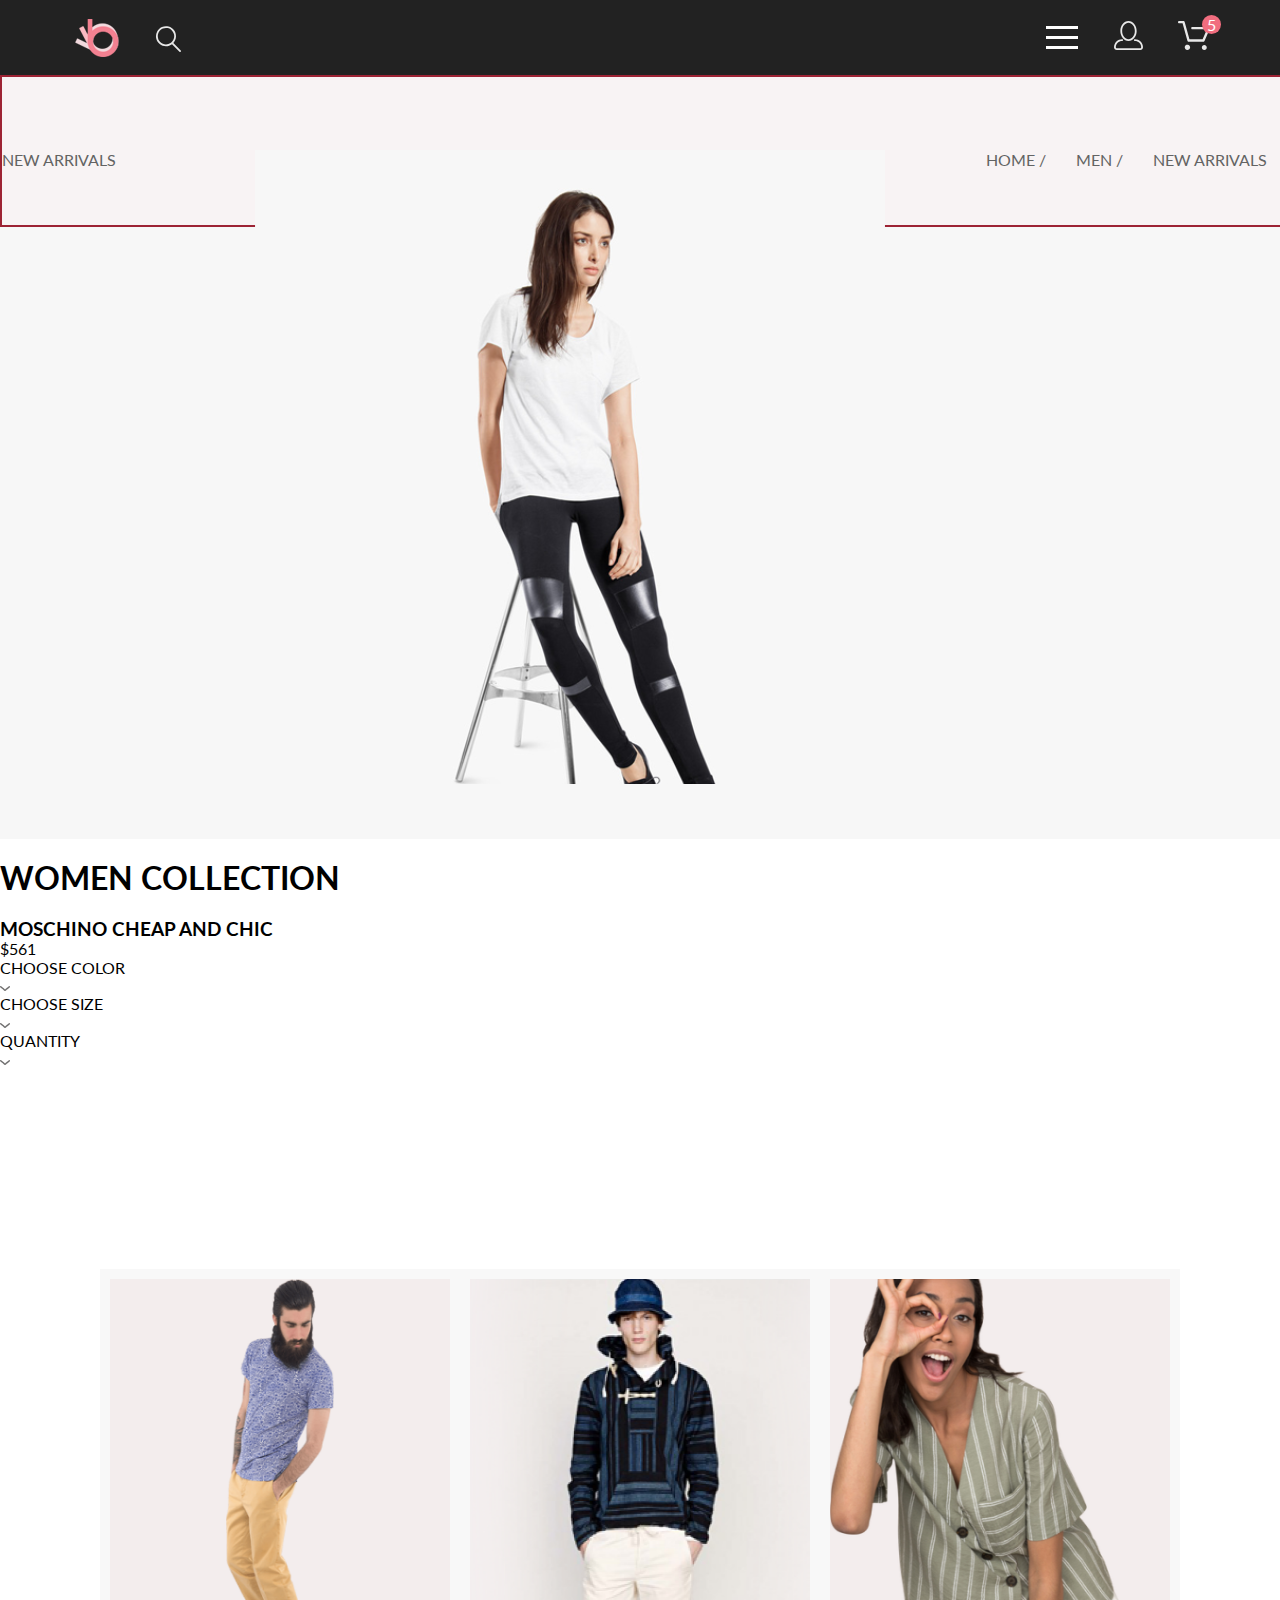
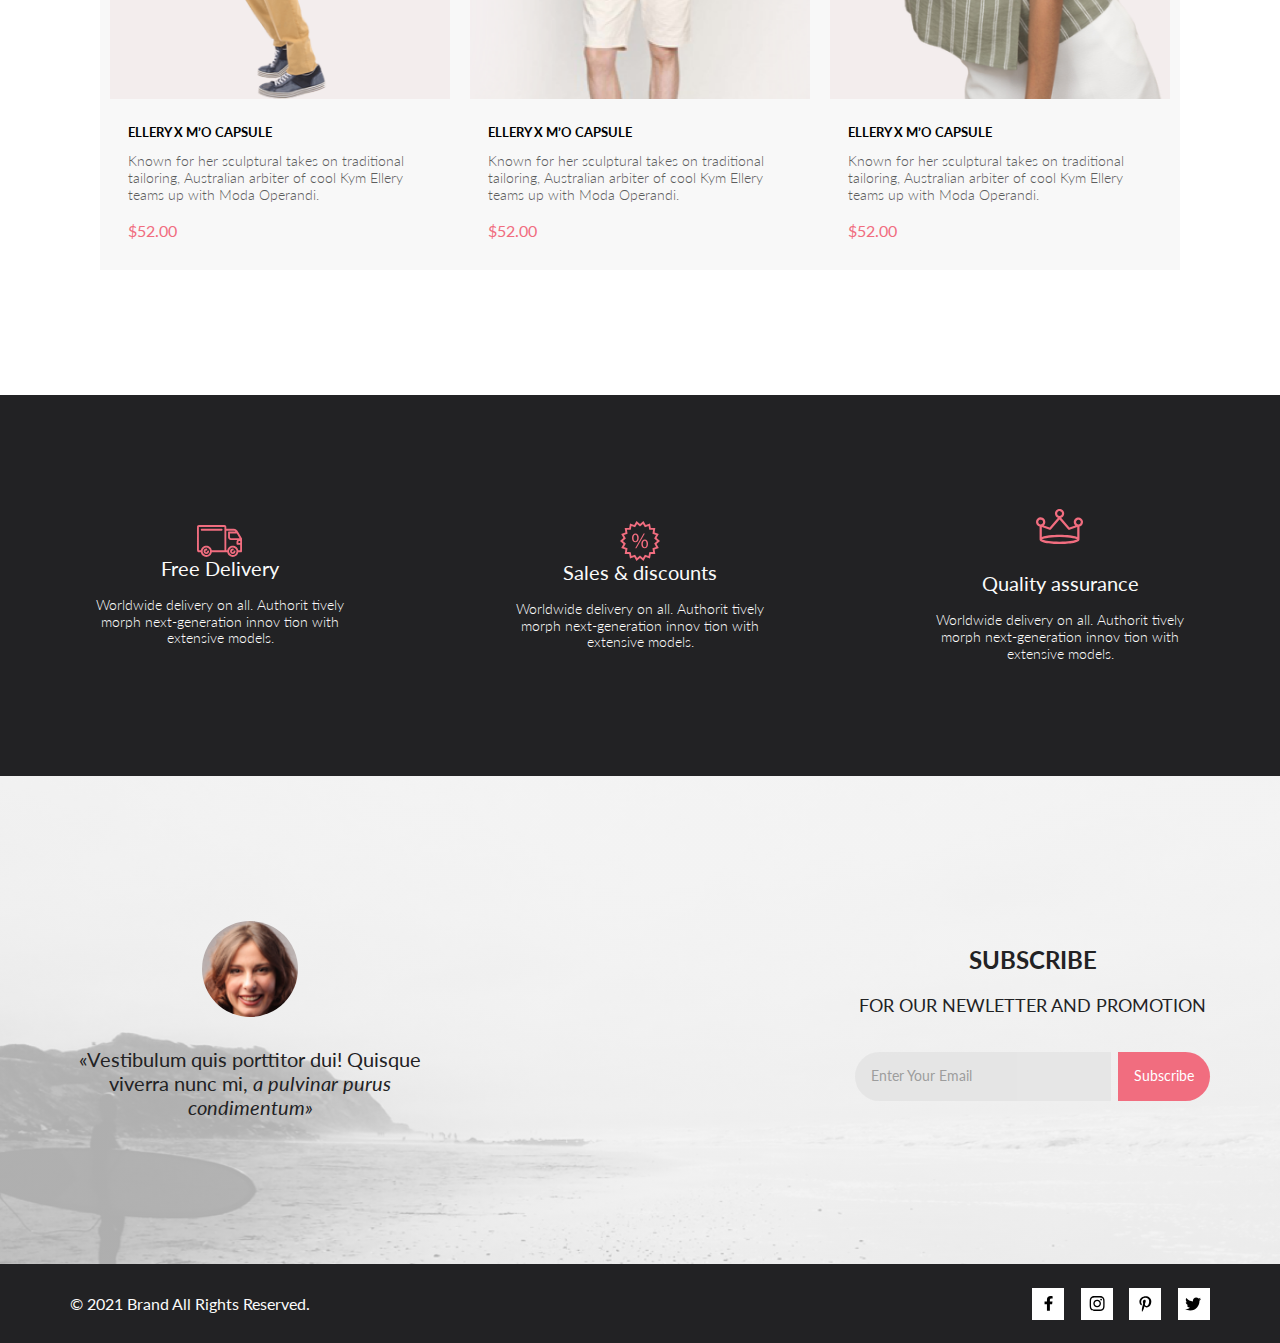
<file: product.html>
<!DOCTYPE html>
<html lang="en">
  <head>
    <meta charset="utf-8">
    <meta name="viewport" content="width=device-width">
    <title> product дом.задание 4</title>
    <link rel="preconnect" href="https://fonts.gstatic.com">
    <link href="https://fonts.googleapis.com/css2?family=Lato:ital,wght@0,100;0,300;0,400;0,700;0,900;1,100;1,300;1,400;1,700;1,900&display=swap" rel="stylesheet">
    <link rel="stylesheet" href="css/normalize.css">
    <link rel="stylesheet" href="css/product.css">
  </head>
  <body>
    <div class="container">
	
      <header class="page-header">
        <div class="center-block">
          <div class="page-header-wrp-btn">
            <a href="#" class="page-header-logo"><img src="img/Group2.png" alt="logo" height="38">
              
            </a>
            <form action="#" class="page-header-search-form">
              <input class="page-header-search-btn" id="search-btn" type="search">
              <label for="search-btn">
                <svg width="27" height="28" viewBox="0 0 27 28" xmlns="http://www.w3.org/2000/svg">
                  <path d="M19.0596 17.6259C20.6713 15.8658 21.6282 13.6048 21.7698 11.2225C21.9113 8.84018 21.2288 6.48173 19.8369 4.54318C18.445 2.60463 16.4285 1.20404 14.126 0.576619C11.8234 -0.0508009 9.3751 0.13316 7.19217 1.09761C5.00923 2.06205 3.22463 3.74825 2.13804 5.87302C1.05145 7.9978 0.729054 10.4318 1.225 12.7661C1.72094 15.1005 3.00501 17.1932 4.86158 18.6927C6.71814 20.1922 9.03413 21.0072 11.4206 21.0009C13.673 21.004 15.8645 20.27 17.6606 18.9109L25.4086 26.7179C25.4941 26.807 25.5965 26.8781 25.7099 26.927C25.8232 26.9759 25.9452 27.0017 26.0686 27.0029C26.1923 27.0033 26.3148 26.9782 26.4283 26.9292C26.5419 26.8801 26.6441 26.8082 26.7286 26.7179C26.9025 26.537 26.9997 26.2958 26.9997 26.0449C26.9997 25.794 26.9025 25.5528 26.7286 25.3719L19.0596 17.6259ZM2.88662 10.5009C2.89946 8.81563 3.41094 7.17187 4.35659 5.77685C5.30224 4.38183 6.63972 3.29801 8.20044 2.662C9.76115 2.02599 11.4752 1.86627 13.1266 2.20298C14.7779 2.53969 16.2926 3.35775 17.4797 4.55404C18.6668 5.75033 19.4732 7.27129 19.7972 8.92519C20.1212 10.5791 19.9483 12.2919 19.3002 13.8476C18.6522 15.4034 17.5581 16.7325 16.1559 17.6674C14.7536 18.6023 13.1059 19.1011 11.4206 19.1009C9.14916 19.0901 6.97482 18.1784 5.37484 16.566C3.77486 14.9537 2.87998 12.7724 2.88662 10.5009Z"/>
                </svg>
                
                
              </label>
            </form>
          </div>

          <div class="page-header-wrp-btn">
            <nav>
              <label class="menu-btn" for="menu-switch">
                <span></span>
              </label>
              <input id="menu-switch" type="checkbox">
              <div class="restavride">
                <ul class="res">
                  <li><a href="#">NEW ARRIVALS </a></li>
           </ul>
                <ul class="ser">
                  <li><a href="index.html">HOME / </a></li>
                  <li><a href="#"> MEN / </a></li>
                  <li><a href="#"> NEW ARRIVALS </a></li>
                    </ul>
              </div>
              </nav>
              

            <a href="#" class="account-btn">
              <svg width="29" height="29" viewBox="0 0 29 29" xmlns="http://www.w3.org/2000/svg">
                <path d="M14.5 19.937C19 19.937 22.656 15.464 22.656 9.968C22.656 4.472 19 0 14.5 0C13.3631 0.0217413 12.2463 0.303398 11.2351 0.823397C10.2239 1.34339 9.34507 2.08794 8.66602 3C7.12663 4.99573 6.30819 7.45381 6.34399 9.974C6.34399 15.465 10 19.937 14.5 19.937ZM14.5 1.813C18 1.813 20.844 5.472 20.844 9.969C20.844 14.466 17.998 18.125 14.5 18.125C11.002 18.125 8.15603 14.465 8.15503 9.969C8.15403 5.473 11 1.813 14.5 1.813ZM20.844 18.125C20.6036 18.125 20.373 18.2205 20.203 18.3905C20.033 18.5605 19.9375 18.7911 19.9375 19.0315C19.9375 19.2719 20.033 19.5025 20.203 19.6725C20.373 19.8425 20.6036 19.938 20.844 19.938C22.526 19.9399 24.1386 20.6088 25.3279 21.7982C26.5172 22.9875 27.1861 24.6 27.188 26.282C27.1875 26.5221 27.0918 26.7523 26.922 26.9221C26.7522 27.0918 26.5221 27.1875 26.282 27.188H2.71997C2.47985 27.1875 2.24975 27.0918 2.07996 26.9221C1.91016 26.7523 1.81449 26.5221 1.81396 26.282C1.81608 24.6001 2.48517 22.9877 3.67444 21.7985C4.86371 20.6092 6.47608 19.9401 8.15796 19.938C8.39824 19.938 8.62868 19.8425 8.79858 19.6726C8.96849 19.5027 9.06396 19.2723 9.06396 19.032C9.06396 18.7917 8.96849 18.5613 8.79858 18.3914C8.62868 18.2215 8.39824 18.126 8.15796 18.126C5.99541 18.1279 3.92201 18.9875 2.39258 20.5164C0.863144 22.0453 0.00264777 24.1185 0 26.281C0.000794067 27.0019 0.287502 27.693 0.797241 28.2027C1.30698 28.7125 1.99811 28.9992 2.71899 29H26.282C27.0027 28.9989 27.6936 28.7121 28.2031 28.2024C28.7126 27.6927 28.9992 27.0017 29 26.281C28.9974 24.1187 28.1372 22.0457 26.6083 20.5168C25.0793 18.9878 23.0063 18.1276 20.844 18.125Z" />
              </svg>
            </a>
            <a href="catalog.html" class="cart-btn-link">
              <svg class="cart-btn-link-icon" width="32" height="29" viewBox="0 0 32 29" xmlns="http://www.w3.org/2000/svg">
                <path d="M26.2009 29C25.5532 28.9738 24.9415 28.6948 24.4972 28.2227C24.0529 27.7506 23.8114 27.1232 23.8245 26.475C23.8376 25.8269 24.1043 25.2097 24.5673 24.7559C25.0303 24.3022 25.6527 24.048 26.301 24.048C26.9493 24.048 27.5717 24.3022 28.0347 24.7559C28.4977 25.2097 28.7644 25.8269 28.7775 26.475C28.7906 27.1232 28.549 27.7506 28.1047 28.2227C27.6604 28.6948 27.0488 28.9738 26.401 29H26.2009ZM6.75293 26.32C6.75293 25.79 6.91011 25.2718 7.20459 24.8311C7.49907 24.3904 7.91764 24.0469 8.40735 23.844C8.89705 23.6412 9.43594 23.5881 9.95581 23.6915C10.4757 23.7949 10.9532 24.0502 11.328 24.425C11.7028 24.7998 11.9581 25.2773 12.0615 25.7972C12.1649 26.317 12.1118 26.8559 11.9089 27.3456C11.7061 27.8353 11.3626 28.2539 10.9219 28.5483C10.4812 28.8428 9.96304 29 9.43298 29C9.08087 29.0003 8.73212 28.9311 8.40674 28.7966C8.08136 28.662 7.78569 28.4646 7.53662 28.2158C7.28755 27.9669 7.09001 27.6713 6.9552 27.3461C6.82039 27.0208 6.75098 26.6721 6.75098 26.32H6.75293ZM10.553 20.686C10.2935 20.6868 10.0409 20.6024 9.83411 20.4457C9.62727 20.2891 9.47758 20.0689 9.40796 19.819L4.57495 2.36401H1.18201C0.868521 2.36401 0.567859 2.23947 0.346191 2.01781C0.124523 1.79614 0 1.49549 0 1.18201C0 0.868519 0.124523 0.567873 0.346191 0.346205C0.567859 0.124537 0.868521 5.81268e-06 1.18201 5.81268e-06H5.46301C5.7225 -0.00080736 5.97504 0.0837201 6.18176 0.240568C6.38848 0.397416 6.53784 0.617884 6.60693 0.868006L11.4399 18.323H24.6179L29.001 8.27501H14.401C14.2428 8.27961 14.0854 8.25242 13.9379 8.19507C13.7904 8.13771 13.6559 8.05134 13.5424 7.94108C13.4288 7.83082 13.3386 7.69891 13.277 7.55315C13.2154 7.40739 13.1836 7.25075 13.1836 7.0925C13.1836 6.93426 13.2154 6.77762 13.277 6.63186C13.3386 6.4861 13.4288 6.35419 13.5424 6.24393C13.6559 6.13367 13.7904 6.0473 13.9379 5.98994C14.0854 5.93259 14.2428 5.90541 14.401 5.91001H30.814C31.0097 5.90996 31.2022 5.95866 31.3744 6.05172C31.5465 6.14478 31.6928 6.27926 31.7999 6.44301C31.9078 6.60729 31.9734 6.79569 31.9908 6.99145C32.0083 7.18721 31.9771 7.38424 31.9 7.565L26.495 19.977C26.4026 20.1876 26.251 20.3668 26.0585 20.4927C25.866 20.6186 25.641 20.6858 25.411 20.686H10.553Z"/>
              </svg>
              <span>5</span>
            </a>
            
          </div>
        </div>
      </header>
      <main>
        <section class="banner">
          <div class="banner-wrp center-block">
            
          </div>
        </section>
        <div class="price-list">
            <h1>WOMEN COLLECTION</h1>
            <h3>MOSCHINO CHEAP AND CHIC</h3>
            <p></p>
            <ul>
                <li>$561</li>
                <li>CHOOSE COLOR</li><img src="img/cav.png" alt="cav"></a></li>
                <li>CHOOSE SIZE </li><img src="img/cav.png" alt="cav"></a></li>
                <li>QUANTITY</li><img src="img/cav.png" alt="cav"></a></li>
            </ul>
        <button class="products-item-btn txt" type="button">
           
            
            <span>Add to Cart</span>
          </button>
      </div>
      

      
        

        

        <section class="products">
          

           <ul class="product-menu">
                  
           
            <li class="products-item">
              <article class="brand-products-item">
                <div class="products-item-photo-wrp">
                  <a href="#" class="products-item-link">
                    <img class="products-item-photo" src="img/8.png" alt="product description" height="420">
                  </a>
                </div>
                <div class="products-item-txt-wrp">
                  <h3 class="products-item-title txt">ellery x&nbsp;m&rsquo;o capsule </h3>
                  <p class="products-item-txt txt">Known for her sculptural takes on&nbsp;traditional tailoring, Australian arbiter of&nbsp;cool Kym Ellery teams up&nbsp;with Moda Operandi.</p>
                  <p class="products-item-price txt">$52.00</p>
                </div>
               
              </article>
            </li>
            <li class="products-item">
              <article class="brand-products-item">
                <div class="products-item-photo-wrp">
                  <a href="#" class="products-item-link">
                    <img class="products-item-photo" src="img/7.png" alt="product description" height="420">
                  </a>
                </div>
                <div class="products-item-txt-wrp">
                  <h3 class="products-item-title txt">ellery x&nbsp;m&rsquo;o capsule </h3>
                  <p class="products-item-txt txt">Known for her sculptural takes on&nbsp;traditional tailoring, Australian arbiter of&nbsp;cool Kym Ellery teams up&nbsp;with Moda Operandi.</p>
                  <p class="products-item-price txt">$52.00</p>
                </div>
                
              </article>
            </li>
            <li class="products-item">
              <article class="brand-products-item">
                <div class="products-item-photo-wrp">
                  <a href="#" class="products-item-link">
                    <img class="products-item-photo" src="img/10.png" alt="product description" height="420">
                  </a>
                </div>
                <div class="products-item-txt-wrp">
                  <h3 class="products-item-title txt">ellery x&nbsp;m&rsquo;o capsule</h3>
                  <p class="products-item-txt txt">Known for her sculptural takes on&nbsp;traditional tailoring, Australian arbiter of&nbsp;cool Kym Ellery teams up&nbsp;with Moda Operandi.</p>
                  <p class="products-item-price txt">$52.00</p>
                </div>
                
              </article>
            </li>
          </ul>
          </section>
                   
        <section class="features">
        <ul class="features-list center-block">
          <li class="features-item">
            <img src="img/fi1.svg" alt="fiat">
            <h3 class="features-item-title">Free Delivery</h3>
            <p class="features-item-txt">Worldwide delivery on&nbsp;all. Authorit tively morph next-generation innov tion with extensive models.</p>
          </li>
          <li class="features-item">
            <img src="img/fi2.svg" alt="pr">
            <h3 class="features-item-title">Sales &amp;&nbsp;discounts</h3>
            <p class="features-item-txt">Worldwide delivery on&nbsp;all. Authorit tively morph next-generation innov tion with extensive models.</p>
          </li>
          <li class="features-item">
            
              <img class="features-item-icon" src="img/fi3.svg" alt="pr">
            
            <h3 class="features-item-title">Quality assurance</h3>
            <p class="features-item-txt">Worldwide delivery on&nbsp;all. Authorit tively morph next-generation innov tion with extensive models.</p>
          </li>
        </ul>
      </section>
      

    </main>
    </div>
  

    <footer class="page-footer">
      <section class="subscribe">
        <div class="center-block">

          <figure class="subscribe-info">
            <div class="subscribe-info-avatar">
              <img src="img/f2.png"  alt="subscribe avatar" height="96">
            </div>
            <blockquote>
              <p class="subscribe-info-txt">&laquo;Vestibulum quis porttitor dui! Quisque viverra nunc&nbsp;mi, 
                <span>a&nbsp;pulvinar purus condimentum&raquo;</span>
              </p>
            </blockquote>
          </figure>
          


          <div class="subscribe-form-wrp">
            <h2 class="subscribe-form-title">subscribe</h2>
            <p class="subscribe-form-subtitle">for our newletter and promotion</p>
            <form action="#" class="subscribe-form">
              <input class="subscribe-form-email" type="email" placeholder="Enter Your Email" required>
              <input class="subscribe-form-btn" type="submit" value="Subscribe">
            </form>
          </div>
        </div>

      </section>

      <div class="copyright">
        <div class="center-block">
          <p class="copyright-txt">&copy; 2021  Brand  All Rights Reserved.</p>
         
          <ul class="socials-list">
            <li class="socials-item">
              <a href="#" class="socials-item-link">
              <svg width="11" height="16" viewBox="0 0 11 16" xmlns="http://www.w3.org/2000/svg">
                <path d="M9.08836 8.28L9.50686 5.61602H6.89022V3.88729C6.89022 3.15847 7.25574 2.44806 8.42765 2.44806H9.61722V0.179975C9.61722 0.179975 8.53772 0 7.50561 0C5.35073 0 3.9422 1.27593 3.9422 3.5857V5.61602H1.54688V8.28H3.9422V14.72H6.89022V8.28H9.08836Z" />
              </svg>
            </a>
            </li>
            <li class="socials-item">
              <a href="#" class="socials-item-link">
              <svg width="16" height="15" viewBox="0 0 16 15" xmlns="http://www.w3.org/2000/svg">
                <path d="M8.13897 3.68159C6.02383 3.68159 4.31774 5.38491 4.31774 7.49663C4.31774 9.60835 6.02383 11.3117 8.13897 11.3117C10.2541 11.3117 11.9602 9.60835 11.9602 7.49663C11.9602 5.38491 10.2541 3.68159 8.13897 3.68159ZM8.13897 9.9769C6.77211 9.9769 5.65467 8.8646 5.65467 7.49663C5.65467 6.12866 6.76878 5.01636 8.13897 5.01636C9.50915 5.01636 10.6233 6.12866 10.6233 7.49663C10.6233 8.8646 9.50583 9.9769 8.13897 9.9769ZM13.0078 3.52554C13.0078 4.02026 12.6087 4.41538 12.1165 4.41538C11.621 4.41538 11.2252 4.01694 11.2252 3.52554C11.2252 3.03413 11.6243 2.63569 12.1165 2.63569C12.6087 2.63569 13.0078 3.03413 13.0078 3.52554ZM15.5386 4.42866C15.4821 3.23667 15.2094 2.18081 14.3347 1.31089C13.4634 0.440967 12.4058 0.168701 11.2119 0.108936C9.9814 0.039209 6.29321 0.039209 5.0627 0.108936C3.8721 0.165381 2.81453 0.437646 1.93987 1.30757C1.06522 2.17749 0.795836 3.23335 0.735973 4.42534C0.666134 5.65386 0.666134 9.33608 0.735973 10.5646C0.79251 11.7566 1.06522 12.8124 1.93987 13.6824C2.81453 14.5523 3.86878 14.8246 5.0627 14.8843C6.29321 14.9541 9.9814 14.9541 11.2119 14.8843C12.4058 14.8279 13.4634 14.5556 14.3347 13.6824C15.2061 12.8124 15.4788 11.7566 15.5386 10.5646C15.6085 9.33608 15.6085 5.65718 15.5386 4.42866ZM13.949 11.8828C13.6895 12.5335 13.1874 13.0349 12.5322 13.2972C11.5511 13.6857 9.22314 13.596 8.13897 13.596C7.05479 13.596 4.72348 13.6824 3.74573 13.2972C3.09389 13.0382 2.59171 12.5369 2.32898 11.8828C1.93987 10.9033 2.02967 8.57905 2.02967 7.49663C2.02967 6.41421 1.9432 4.08667 2.32898 3.1105C2.58838 2.45972 3.09056 1.95835 3.74573 1.69604C4.7268 1.30757 7.05479 1.39722 8.13897 1.39722C9.22314 1.39722 11.5545 1.31089 12.5322 1.69604C13.184 1.95503 13.6862 2.4564 13.949 3.1105C14.3381 4.08999 14.2483 6.41421 14.2483 7.49663C14.2483 8.57905 14.3381 10.9066 13.949 11.8828Z" />
              </svg>
            </a>
                
                
              
            </li>
            <li class="socials-item">
              <a href="#" class="socials-item-link">
              <svg width="13" height="16" viewBox="0 0 13 16" xmlns="http://www.w3.org/2000/svg">
                <path d="M6.74032 0.203125C3.55564 0.203125 0.408203 2.34063 0.408203 5.8C0.408203 8 1.63738 9.25 2.38233 9.25C2.68963 9.25 2.86655 8.3875 2.86655 8.14375C2.86655 7.85313 2.13091 7.23438 2.13091 6.025C2.13091 3.5125 4.03055 1.73125 6.4889 1.73125C8.60271 1.73125 10.1671 2.94062 10.1671 5.1625C10.1671 6.82187 9.50597 9.93437 7.36422 9.93437C6.59133 9.93437 5.93018 9.37187 5.93018 8.56563C5.93018 7.38438 6.74963 6.24062 6.74963 5.02187C6.74963 2.95312 3.835 3.32812 3.835 5.82812C3.835 6.35313 3.90018 6.93437 4.13298 7.4125C3.70463 9.26875 2.82931 12.0344 2.82931 13.9469C2.82931 14.5375 2.91311 15.1188 2.96899 15.7094C3.07452 15.8281 3.02175 15.8156 3.18316 15.7563C4.74757 13.6 4.69169 13.1781 5.3994 10.3562C5.78119 11.0875 6.76826 11.4812 7.55046 11.4812C10.8469 11.4812 12.3275 8.24688 12.3275 5.33125C12.3275 2.22813 9.66427 0.203125 6.74032 0.203125Z"/>
              </svg>
            </a>
                
              
            </li>
            <li class="socials-item">
              <a href="#" class="socials-item-link">
                <svg width="17" height="14" viewBox="0 0 17 14" xmlns="http://www.w3.org/2000/svg">
                  <path d="M14.417 3.74052C14.427 3.88264 14.427 4.0248 14.427 4.16692C14.427 8.50192 11.1498 13.4969 5.15986 13.4969C3.31448 13.4969 1.60022 12.9588 0.158203 12.0248C0.420396 12.0552 0.67247 12.0654 0.944752 12.0654C2.46741 12.0654 3.8691 11.5476 4.98843 10.6644C3.5565 10.6339 2.3565 9.68977 1.94305 8.39027C2.14475 8.4207 2.34642 8.44102 2.5582 8.44102C2.85063 8.44102 3.14308 8.40039 3.41533 8.32936C1.92291 8.02477 0.803551 6.70498 0.803551 5.11108V5.07048C1.23715 5.31414 1.74139 5.46642 2.2758 5.4867C1.39849 4.89786 0.823727 3.8928 0.823727 2.75573C0.823727 2.14661 0.985041 1.58823 1.26741 1.10092C2.87077 3.09077 5.28086 4.39023 7.98334 4.53239C7.93293 4.28873 7.90266 4.03495 7.90266 3.78114C7.90266 1.97402 9.35477 0.501953 11.1598 0.501953C12.0976 0.501953 12.9446 0.897891 13.5396 1.53748C14.2757 1.39536 14.9816 1.12123 15.6068 0.745609C15.3648 1.50705 14.8505 2.14664 14.1749 2.5527C14.8304 2.48167 15.4657 2.29889 16.0505 2.04511C15.6069 2.69483 15.0522 3.27348 14.417 3.74052Z"/>
                </svg>
              </a>
                
               </li>
          </ul>
        </div>
        
</div>
</footer>

</body>
</html>
</file>
<file: css/style.css>
* {
  margin: 0;
  padding: 0;
}

*:focus:not(:focus-visible),
input:focus:not(:focus-visible) {
  outline: 0;
}

*:focus-visible,
input:focus-visible {
  outline: 3px solid blue;
}

body {
  margin: 0;
  font-family: Lato;
  background-color: #fff;
}

.container {
  width: 100%;
}

.center-block {
  display: flex;
  align-items: center;
  align-content: space-around;
  justify-content: space-between;
  width: 100%;
  max-width: 1140px;
  margin: 0 auto;
  min-height: inherit;
}

.page-header {
  width: 100%;
  min-height: 75px;
  display: flex;
  justify-content: space-between;
  align-items: flex-end;
  flex-wrap: wrap;
  padding: 0 32px;
  box-sizing: border-box;
  background: #222222;
  position: relative;
}

.page-header svg {
  width: 100%;
  height: 100%;
  fill: #E8E8E8;
}

.page-header-wrp-btn {
  display: flex;
  justify-content: space-between;
  align-items: flex-end;
  width: 100%;
  padding: 0 0 0 5px;
  box-sizing: border-box;
}

.page-header-wrp-btn:first-child {
  max-width: 111px;
}

.page-header-wrp-btn:last-child {
  max-width: 169px;
}

.page-header-logo {
  display: block;
  width: 44px;
  height: 38px;
  text-decoration: none;
  color: #fff;
}

.page-header-logo:hover img {
  filter: brightness(30%);
}

.page-header-logo:active img {
  filter: brightness(10%);
}

.page-header-search-form {
  width: 26px;
  min-height: 26px;
  position: relative;
}

.page-header-search-form:hover svg {
  fill: orange;
}

.page-header-search-btn {
  width: 20px;
  min-height: 20px;
  padding: 5px;
  box-sizing: border-box;
  background-color: transparent;
  border: none;
  position: absolute;
  top: -1px;
  left: 30px;
  color: #fff;
  font-size: 16px;
  font-family: Arial;
  text-transform: capitalize;
}

.page-header-search-btn:focus {
  width: 180px;
  min-height: 20px;
  transition: width 1s ease;
  border: #fff solid 2px;
}

.page-header-search-btn:focus~label>svg {
  fill: green;
}

.page-header-search-btn:active~label>svg {
  fill: red;
}

.menu-btn {
  display: flex;
  justify-content: center;
  align-items: center;
  width: 32px;
  height: 32px;
}

.menu-btn:hover span,
.menu-btn:hover span::before,
.menu-btn:hover span::after {
  background-color: orange;
}

.menu-btn:active span,
.menu-btn:active span::before,
.menu-btn:active span::after {
  background-color: red;
}

.menu-btn span {
  display: block;
  width: 100%;
  height: 3px;
  background-color: #fff;
  position: relative;
}

.menu-btn span::before,
.menu-btn span::after {
  content: "";
  display: block;
  width: 100%;
  height: 3px;
  background-color: #fff;
  position: absolute;
  top: -10px;
  left: 0;
}

.menu-btn span::after {
  top: 10px;
}

#menu-switch {
  display: none;
}

#menu-switch:checked~.menu-list {
  display: block;
}

#menu-switch:checked~.page-header-banner {
  border: red solid 8px;
}

.menu-list {

  display: none;
box-shadow: 6px 4px 35px 0px #00000036;
width: 100%;
  max-width: 232px;
  min-height: 764px;
  padding: 16px 33px;
  box-sizing: border-box;
  background-color: #fff;
  position: absolute;
  top: 75px;
  right: -43px;
  z-index: 20;
}

.menu-list-close-btn {
  display: block;
  width: 12px;
  height: 12px;
  margin: 0;
  padding: 0;
  position: relative;
  top: 0;
  left: 170px;
}

.menu-list-close-btn::before,
.menu-list-close-btn::after {
  content: "";
  display: block;
  width: 18px;
  height: 2px;
  background: #6F6E6E;
  border-radius: 10px;
  position: absolute;
  top: 5px;
  left: -3px;
  transform: rotate(45deg);
}

.menu-list-close-btn::after {
  transform: rotate(-45deg);
}

.menu-list-close-btn:hover::before,
.menu-list-close-btn:hover::after {
  background: #B7B6B6;
}

.menu-list-close-btn:active::before,
.menu-list-close-btn:active::after {
  background: #535353;
}

.menu-list-title {
  display: block;
  margin: 9px 0 24px 0;
  font-weight: bold;
  color: #000000;
  text-transform: uppercase;
}

.menu-title>a,
.menu-list-item>a,
.menu-sublist-item>a {
  font-style: normal;
  font-size: 14px;
  line-height: 17px;
  font-weight: normal;
}

.menu-list-item {
  list-style-type: none;
}

.menu-list-item>a {
  display: block;
  margin: 0 0 11px 0;
  color: #F16D7F;
  text-transform: uppercase;
  text-decoration: none;
}

.menu-list-item:hover>a {
  color: #9889D7;
}

.menu-list-item:active>a {
  color: #9D2334;
}

.menu-sublist {
  padding: 0 0 0 21.5px;
  box-sizing: border-box;
  list-style: none;
}

.menu-sublist-item {
  list-style-type: none;
}

.menu-sublist-item>a {
  display: block;
  width: 100%;
  height: 100%;
  margin: 0 0 11px 0;
  color: #6F6E6E;
}

.menu-sublist-item a {
  text-decoration: none;
}

.menu-sublist-item:hover a {
  text-decoration: underline;
}

.menu-sublist-item:active a {
  text-decoration: none;
}

.account-btn {
  text-decoration: none;
}

.account-btn svg {
  width: 29px;
  height: 29px;
}

.account-btn:hover svg {
  fill: orange;
}

.account-btn:active svg {
  fill: red;
}

.cart-btn-link {
  text-decoration: none;
  position: relative;
}

.cart-btn-link svg {
  width: 32px;
  height: 29px;
}

.cart-btn-link span {
  display: block;
  width: 19px;
  height: 19px;
  background-color: #F16D7F;
  border-radius: 50%;
  display: flex;
  justify-content: center;
  align-items: center;
  color: #fff;
  position: absolute;
  top: -6px;
  left: 24px;
}

.cart-btn-link:hover svg {
  fill: orange
}

.cart-btn-link:active svg {
  fill: red;
  
}

.banner {
  width: 100%;
  min-height: 764px;
  margin: 0 0 65px 0;
  background-color: #F1E4E6;
}

.banner-wrp {
  display: flex;
  align-items: center;
  justify-content: flex-end;
  min-height: inherit;
  background-image: url(../img/ban.svg);
  background-repeat: no-repeat;
  background-size: contain;
  background-position: bottom left -225px;
}

.banner-title {
  display: block;
  width: 100%;
  max-width: 377px;
  margin: 0 240px 87px 0;
  font-style: normal;
  font-weight: 900;
  font-size: 49px;
  line-height: 51.6px;
  color: #222222;
  text-transform: uppercase;
  position: relative;
}

.banner-title::before {
  content: "";
  display: block;
  width: 12px;
  height: 92px;
  background-color: #F16D7F;
  position: absolute;
  top: 0;
  left: -28px;
}

.banner-subtitle {
  display: block;
  font-weight: 700;
  font-size: 32px;
  line-height: 38.4px;
}

.banner-subtitle span {
  color: #F16D7F;
}

.categories {
  width: 100%;
  margin: 0 0 96px 0;
}

.categories .center-block {
  display: grid;
  grid-template-columns: 1fr 1fr 1fr;
  column-gap: 30px;
}

.categories-item:last-child {
  grid-column: 3 span;
}

.categories-list {
  list-style-type: none;
  flex-wrap: wrap;
}

.categories-item {
  width: 100%;
  max-width: 360px;
  min-height: 260px;
  margin: 0 0 30px 0;
  background-size: cover;
  background-position: center;
  background-repeat: no-repeat;
  background-color: rgb(33, 22, 22, 0.7);
  background-blend-mode: darken;
}

.categories-item:nth-child(1) {
  background-image: url(../img/lay43.png);
}

.categories-item:nth-child(2) {
  background-image: url(../img/res.png);
}

.categories-item:nth-child(3) {
  background-image: url(../img/res30.png);
}

.categories-item:last-child {
  max-width: 100%;
  background-image: url(../img/res20.png);
}

.categories-item:last-child {
  max-width: 100%;
  background-image: linear-gradient(rgb(33, 22, 22, 0.7), rgb(33, 22, 22, 0.7)), url(../img/res20.png);
}

.categories-item-link {
  display: flex;
  justify-content: center;
  align-items: center;
  align-content: center;
  flex-wrap: wrap;
  min-height: inherit;
  width: 100%;
  text-decoration: none;
  cursor: pointer;
}

.categories-item-title,
.categories-item-subtitle {
  display: block;
  width: 100%;
  text-transform: uppercase;
}

.categories-item-title {
  font-style: normal;
  font-weight: 400;
  font-size: 16px;
  line-height: 19.2px;
  text-align: center;
  color: #FFFFFF;
}

.categories-item-subtitle {
  display: block;
  width: 100%;
  font-style: normal;
  font-weight: 700;
  font-size: 24px;
  line-height: 28.8px;
  text-align: center;
  color: #F16D7F;
}

.products {
  width: 100%;
  margin: 0 0 95.5px 0;
}

.products-title {
  display: block;
  width: 100%;
  margin: 0;
  text-align: center;
  font-style: normal;
  font-weight: 400;
  font-size: 30px;
  line-height: 36px;
  color: #222222;
}

.products-txt {
  display: block;
  width: 100%;
  margin: 0 0 48px 0;
  text-align: center;
  font-style: normal;
  font-weight: normal;
  font-size: 14px;
  line-height: 16.8px;
  color: #9F9F9F;
}

.products-list {
  list-style-type: none;
  margin: 0 auto 18px auto;
  flex-wrap: wrap;
}

.products-item {
  display: block;
  width: 100%;
  max-width: 360px;
  margin: 0 0 30px 0;
  position: relative;
  background: #F8F8F8;
  text-decoration: none;
  box-sizing: border-box;
}

.products-item:hover .products-item-btn {
  display: flex;
}

.products-item:hover .products-item-btn:hover {
  background-color: #ccc;
  color: #000;
  border: #000 solid 1px;
}

.products-item:hover .products-item-btn:hover svg {
  fill: #000;
}

.products-item:hover .products-item-btn:active {
  background-color: transparent;
  color: #fff;
  border: #fff solid 1px;
}

.products-item:hover .products-item-btn:active svg {
  fill: #fff;
}

.products-item:hover .products-item-photo-wrp::before {
  content: "";
  display: block;
  width: 100%;
  height: 100%;
  background: rgb(58, 56, 56, 0.86);
  position: absolute;
  top: 0;
  left: 0;
}

.products-item-photo-wrp {
  display: flex;
  justify-content: center;
  align-items: center;
  width: 100%;
  background-color: #F7E4E2;
  box-sizing: border-box;
  position: relative;
}

.products-item-photo {
  display: block;
  width: 100%;
  margin: 0 auto;
  box-sizing: border-box;
}

.products-item-txt-wrp {
  padding: 25px 18px 20px 18px;
  box-sizing: border-box;
  text-align: left;
}

.products-item-title {
  display: block;
  margin: 0 0 12px 0;
  text-transform: uppercase;
  font-size: 13px;
  line-height: 16px;
  color: #000000;
}

.products-item-txt {
  margin: 0 0 18px 0;
  font-weight: 300;
  font-size: 14px;
  line-height: 17px;
  color: #5D5D5D;
}

.products-item-price {
  display: block;
  margin: 0;
  font-size: 16px;
  line-height: 19px;
  color: #F16D7F;
}

.products-item-btn {
  display: none;
  justify-content: center;
  align-items: center;
  width: 100%;
  max-width: 160px;
  padding: 10px;
  box-sizing: border-box;
  border: #FFFFFF solid 1px;
  background: transparent;
  text-align: center;
  font-size: 14px;
  line-height: 17px;
  color: #FFFFFF;
  position: absolute;
  top: 30%;
  left: calc(50% - 80px);
}

.products-item-btn svg {
  fill: #fff;
  margin: 0 11px 0 0;
}

.products-btn {
  display: block;
  width: 100%;
  max-width: 211px;
  margin: 0 auto;
  padding: 14.5px;
  background-color: #fff;
  border: #F26376 solid 2px;
  box-sizing: border-box;
  color: #F26376;
  font-style: normal;
  font-weight: 400;
  font-size: 16px;
  line-height: 19.2px;
  text-align: center;
  word-break: break-all;
}

.products-btn:hover {
  background-color: #F26376;
  color: #fff;
}

.products-btn:active {
  background-color: #fff;
  border: #F26376 solid 2px;
  color: #F26376;
}
.features {
  width: 100%;
  min-height: 341px;
  padding: 20px;
  background-color: #222224;
  box-sizing: border-box;
}
.features-list {
  list-style: none;
}

.features-item {
  display: flex;
  justify-content: center;
  align-items: center;
  flex-wrap: wrap;
  width: 100%;
  max-width: 300px;
  padding: 0 5px;
  -webkit-box-sizing: border-box;
  -moz-box-sizing: border-box;
  box-sizing: border-box;
}
.features-item:nth-child(4n-1) {
  margin: 0;
}
.features-item-icon {
  display: block;
  margin: 0 0 28px 0;
  fill: #F16D7F;
}
.features-item-title {
  display: block;
  width: 100%;
  margin: 0 0 16px 0;
  font-style: normal;
  font-weight: 400;
  font-size: 19.96px;
  line-height: 23.95px;
  color: #FBFBFB;
  text-align: center;
}
.features-item-txt {
  font-style: normal;
  font-weight: 300;
  font-size: 13.972px;
  line-height: 16.77px;
  text-align: center;
  color: #FBFBFB;
}

.page-footer {
  width: 100%;
}


.subscribe {
  width: 100%;
  min-height: 448px;
  padding: 20px;
  box-sizing: border-box;
  background-image: linear-gradient(rgba(244,244,244, 0.7), rgba(244,244,244, 0.7)), 
  url(../img/lay.png);
  background-size: cover;
  background-position: center;
  background-repeat: no-repeat;
  background-color: #F3F3F3;
}
.subscribe-info {
  display: flex;
  justify-content: center;
  align-items: flex-start;
  flex-wrap: wrap;
  width: 100%;
  max-width: 360px;
  margin: 0 40px 0 0;
}
.subscribe-info-avatar {
  display: block;
  width: 96px;
  height: 96px;
  margin: 0 0 30px 0;
  border-radius: 50%;
  overflow: hidden;
}
.subscribe-info-avatar img {
  display: block;
  width: 150%;
  height: 150%;
  
  position: relative;
  top: -5px;
  left: -24px;
}
.subscribe-info-txt {
  font-style: normal;
  font-weight: 400;
  font-size: 20px;
  line-height: 24px;
  text-align: center;
  color: #222224;
}
.subscribe-info-txt span {
  font-style: italic;
}
.subscribe-form-wrp {
  width: 100%;
  max-width: 355px;
}
.subscribe-form-title, 
.subscribe-form-subtitle {
  color: #222224;
  text-align: center;
  text-transform: uppercase;
  font-style: normal;
}
.subscribe-form-title {
  display: block;
  margin: 0 0 10px 0;
  font-weight: 700;
  font-size: 24px;
  line-height: 40.13px;
}
.subscribe-form-subtitle {
  display: block;
  margin: 0 0 32px 0;
  font-weight: 400;
  font-size: 18px;
  line-height: 30.1px;
}
.subscribe-form {
  display: flex;
  justify-content: space-between;
  align-items: center;
  width: 100%;
  max-width: 356px;    
  margin: 0 auto;
}
.subscribe-form-email {
  display: flex;
  align-items: center;
  width: 100%;
  max-width: 256px;
  padding: 16px;
  box-sizing: border-box;
  border: none;
  border-radius: 30px 0 0 30px ;
  background-color: #E1E1E1;
  font-style: normal;
  font-weight: 400;
  font-size: 14px;
  line-height: 16.8px;
  color: #222224;
  opacity: 0.67;
}
.subscribe-form-btn {
  display: block;
  padding: 16px;
  box-sizing: border-box;
  border: none;
  border-radius: 0 30px 30px 0;
  background-color: #F16D7F;
  font-style: normal;
  font-weight: 400;
  font-size: 14px;
  line-height: 16.8px;
  display: flex;
  align-items: center;
  text-align: center;
  color: #FFFFFF;
}
.subscribe-form-btn:hover {
  background-color: #fff;
  color: #F16D7F;
}
.subscribe-form-btn:active {
  background-color: #F16D7F;
  color: #fff;
}

.copyright {
  min-height: 69px;
  padding: 5px 32px;
  -webkit-box-sizing: border-box;
  -moz-box-sizing: border-box;
  box-sizing: border-box;
  background-color: #222224;
}
.copyright-txt {
  font-style: normal;
  font-weight: 400;
  font-size: 16px;
  line-height: 19.2px;
  color: #FBFBFB;
}
.socials-list {
  list-style-type: none;
  display: flex;
  justify-content: space-between;
  align-items: center;
  width: 100%;
  max-width: 178px;
}
.socials-item {
  display: flex;
  justify-content: center;
  align-items: center;
  width: 32px;
  height: 32px;
  background-color: #fff;
}
.socials-item svg {
  fill: #000;
  margin: auto;
}
.socials-item:hover svg {
  fill: #F16D7F;
}
.socials-item:active {
  background-color: #F16D7F;
}
.socials-item:active svg {
  fill: #fff;
}
.socials-item-link {
  display: flex;
  width: 100%;
  height: 100%;
  text-decoration: none;
}
@media (max-width: 1100px) {
  .products-list {
    justify-content: center;
  }
  .products-item {
    margin: 0 1% 2% 1%;
  }
}

@media (max-width: 768px) {
  .banner {
    min-height: 368px;
    margin: 0 0 20px 0;
  }
  .banner-wrp {
    background-position: bottom left;
  }
  .banner-title {
    max-width: 283px;
    margin: 0 15px 8px 0;
    font-size: 44px;
    line-height: 52.8px;
  }
  .banner-subtitle {
    font-size: 24px;
    line-height: 28.8px;
  }
  .categories {
    margin: 0 0 154px 0;
  }
  .categories .center-block {
    column-gap: 20px;
  }
  .categories-item {
    min-height: 167px;
    margin: 0 0 20px 0;
  }
  .products {
    margin: 0 0 65px 0;
  }
  .products-txt {
    margin: 0 0 72px 0;
  }
  .products-item {
    /* margin: 0 8px 16px 8px; */
  }
  .features {
    padding: 48px 20px 64px 20px;
  }
  .features-list {
    flex-direction: column;
  }
  .features-item {
    margin: 0 auto 48px auto;
  }
  .features-item:last-child {
    margin: 0 auto;
  }
  .subscribe {
    min-height: auto;
    padding: 64px 20px 140px 20px;
    background-position: 26% 68px;
    background-size: cover;
  }
  .subscribe .center-block {
    flex-direction: column;
    align-content: center;
    justify-content: flex-start;
  }
  .subscribe-info {
    margin: 0 0 80px 0;
  }
  .subscribe-form-title {
    margin: 0;
    line-height: 27.36px;
  }
  .subscribe-form-subtitle {
    margin: 0 0 24px 0;
    font-size: 18px;
    line-height: 29.16px;
  }
  .socials-list {
    max-width: 146.67px;
  }
  .socials-item:nth-child(2) {
    background-color: #F16D7F;
  }
  .socials-item:nth-child(2) svg {
    fill: #fff;
  }
}

@media (max-width: 650px) {
  .banner-wrp {
    background-position: bottom left -85px;
    background-size: 60%;
  }
}

@media (max-width: 530px) {
  .banner-wrp {
    background-image: none;
  }
  .banner-title {
    margin: 0 auto;
  }
}

@media (max-width: 375px) {
  .page-header {
    padding: 0 16px;
    position: relative;
  }
  .account-btn,
  .cart-btn-link {
    visibility: hidden;
  }
  .menu-btn {
    position: absolute;
    top: 20px;
    right: 16px;
  }
  .banner {
    min-height: 363px;
    margin: 0 0 64px 0;
  }
  .banner-title {
    max-width: 236px;
    text-align: center;
    font-size: 38px;
    line-height: 45.6px;
  }
  .banner-subtitle {
    max-width: 236px;
    font-size: 20px;
    line-height: 24px;
  }
  .banner-title::before {
    height: 61px;
  }
  .categories .center-block {
    display: flex;
  }
  .categories-item {
    max-width: 343px;
    min-height: 247px;
    margin: 0 auto  32px auto;
  }
  .categories-item:last-child {
    min-height: 111px;
  }
  .categories {
    margin: 0 0 64px 0;
  }
  .products-txt {
    margin: 0 0 64px 0;
  }
  .products-list {
    margin: 0 0 25px 0;
    padding: 0 8px;
    box-sizing: border-box;
  }
  .products-item {
    max-width: 358px;
    margin: 0 auto 15.6px auto;
  }
  .features {
    padding: 48px 21px 81px 21px;
  }
  .features-item {
    max-width: 347px;
    margin: 0 auto 46.7px auto;
    padding: 0;
  }
  .subscribe {
    padding: 64px 16px 110px 16px;
    background-position: 27% 0px;
  }
  .subscribe-info {
    max-width: 100%;
    margin: 0 0 80px 0;
  }
  .subscribe-info-avatar {
    margin: 0 0 29px 0;
  }
  .subscribe-info-txt {
    font-size: 18px;
    line-height: 22px;
  }
  .subscribe-form-subtitle {
    margin: 0 0 22px 0;
    font-size: 14px;
    line-height: 19px;
  }
  .copyright {
    min-height: auto;
    padding: 43px 32px 9px 32px;
  }
  .copyright .center-block {
    flex-wrap: wrap;
    justify-content: center;
    align-content: flex-start;
  }
  .copyright-txt {
    order: 2;
    max-width: 251px;
  }
  .socials-list {
    max-width: 147px;
    margin: 0 0 40px 0;
    order: 1;
  }
}
</file>
<file: css/cart.css>
* {
  margin: 0;
  padding: 0;
}

*:focus:not(:focus-visible),
input:focus:not(:focus-visible) {
  outline: 0;
}

*:focus-visible,
input:focus-visible {
  outline: 3px solid blue;
}

body {
  margin: 0;
  font-family: Lato;
  background-color: #fff;
}

.container {
  width: 100%;
}

.center-block {
  display: flex;
  align-items: center;
  align-content: space-around;
  justify-content: space-between;
  width: 100%;
  max-width: 1140px;
  margin: 0 auto;
  min-height: inherit;
}

.page-header {
  width: 100%;
  min-height: 75px;
  display: flex;
  justify-content: space-between;
  align-items: flex-end;
  flex-wrap: wrap;
  padding: 0 32px;
  box-sizing: border-box;
  background: #222222;
  position: relative;
}

.page-header svg {
  width: 100%;
  height: 100%;
  fill: #E8E8E8;
}

.page-header-wrp-btn {
  display: flex;
  justify-content: space-between;
  align-items: flex-end;
  width: 100%;
  padding: 0 0 0 5px;
  box-sizing: border-box;
}

.page-header-wrp-btn:first-child {
  max-width: 111px;
}

.page-header-wrp-btn:last-child {
  max-width: 169px;
}

.page-header-logo {
  display: block;
  width: 44px;
  height: 38px;
  text-decoration: none;
  color: #fff;
}

.page-header-logo:hover img {
  filter: brightness(30%);
}

.page-header-logo:active img {
  filter: brightness(10%);
}

.page-header-search-form {
  width: 26px;
  min-height: 26px;
  position: relative;
}

.page-header-search-form:hover svg {
  fill: orange;
}

.page-header-search-btn {
  width: 20px;
  min-height: 20px;
  padding: 5px;
  box-sizing: border-box;
  background-color: transparent;
  border: none;
  position: absolute;
  top: -1px;
  left: 30px;
  color: #fff;
  font-size: 16px;
  font-family: Arial;
  text-transform: capitalize;
}

.page-header-search-btn:focus {
  width: 180px;
  min-height: 20px;
  transition: width 1s ease;
  border: #fff solid 2px;
}

.page-header-search-btn:focus~label>svg {
  fill: green;
}

.page-header-search-btn:active~label>svg {
  fill: red;
}

.menu-btn {
  display: flex;
  justify-content: center;
  align-items: center;
  width: 32px;
  height: 32px;
}

.menu-btn:hover span,
.menu-btn:hover span::before,
.menu-btn:hover span::after {
  background-color: orange;
}

.menu-btn:active span,
.menu-btn:active span::before,
.menu-btn:active span::after {
  background-color: red;
}

.menu-btn span {
  display: block;
  width: 100%;
  height: 3px;
  background-color: #fff;
  position: relative;
}

.menu-btn span::before,
.menu-btn span::after {
  content: "";
  display: block;
  width: 100%;
  height: 3px;
  background-color: #fff;
  position: absolute;
  top: -10px;
  left: 0;
}

.menu-btn span::after {
  top: 10px;
}

#menu-switch {
  display: none;
}

#menu-switch:checked~.menu-list {
  display: block;
}

#menu-switch:checked~.page-header-banner {
  border: red solid 8px;
}
.restavride {
  display: flex;
  justify-content: space-between;
  
  position: absolute;
  
  border: 2px solid #9D2334;
  background: #F8F3F4;
  height: 148px;
width: 100%;
left: 0px;
top: 75px;
border-radius: 0px;


}
.restavride a {
  position: relative;
  top: 50%;
  color: #636363;
  text-decoration: none;
  text-align: center;
}
.res li {
  position: relative;
 top: 50%;
}
.res :hover {
  color: #F16D7F;

}
.res a:active  {
  color: #6df1a0;

}
.ser {
  display: flex;
  justify-content: space-between;
  list-style-type: none;
  

}
.ser li {
  padding: 15px;
}
.ser :hover {
  color: #F16D7F;

}

 .menu-list {

  display: none;
box-shadow: 6px 4px 35px 0px #00000036;

width: 100%;
  max-width: 360px;
  min-height: 531px;
  padding: 16px 33px;
  line-height: 40px;
  box-sizing: border-box;
  background-color: #fff;
  position: absolute;
  top: 262px;
  left: 230px;
  z-index: 20;
}
.filter {
  display: inline-block;
line-height: 30px;
}
.category   {
  display: block;
  position: absolute;
  left: 7.44%;

  top: 11%;
  bottom: 89.27%



}
.brand {
  display: block;
  position: absolute;
  left: 7%;
  
  top: 76.5%;
  
  
}
.designer {
  display: block;
  position: absolute;
left: 7%;

top: 85%;

}

.menu-list li {
  list-style-type: none;
  
}

.menu-list a {
  text-decoration: none;

}

.menu-list-close-btn {
  display: block;
  width: 12px;
  height: 12px;
  margin: 0;
  padding: 0;
  position: relative;
  top: 0;
  left: 170px;
}

.menu-list-close-btn::before,
.menu-list-close-btn::after {
  content: "";
  display: block;
  width: 18px;
  height: 2px;
  background: #6F6E6E;
  border-radius: 10px;
  position: absolute;
  top: 5px;
  left: -3px;
  transform: rotate(45deg);
}

.menu-list-close-btn::after {
  transform: rotate(-45deg);
}

.menu-list-close-btn:hover::before,
.menu-list-close-btn:hover::after {
  background: #B7B6B6;
}

.menu-list-close-btn:active::before,
.menu-list-close-btn:active::after {
  background: #535353;
}

.menu-list-title {
  display: block;
  margin: 9px 0 24px 0;
  font-weight: bold;
  color: #000000;
  text-transform: uppercase;
}

.menu-title>a,
.menu-list-item>a,
.menu-sublist-item>a {
  font-style: normal;
  font-size: 14px;
  line-height: 17px;
  font-weight: normal;
}

.menu-list-item {
  list-style-type: none;
}

.menu-list-item>a {
  display: block;
  margin: 0 0 11px 0;
  color: #F16D7F;
  text-transform: uppercase;
  text-decoration: none;
}

.menu-list-item:hover>a {
  color: #9889D7;
}

.menu-list-item:active>a {
  color: #9D2334;
}

.menu-sublist {
  padding: 0 0 0 21.5px;
  box-sizing: border-box;
  list-style: none;
}

.menu-sublist-item {
  list-style-type: none;
}

.menu-sublist-item>a {
  display: block;
  width: 100%;
  height: 100%;
  margin: 0 0 11px 0;
  color: #6F6E6E;
}

.menu-sublist-item a {
  text-decoration: none;
}

.menu-sublist-item:hover a {
  text-decoration: underline;
}

.menu-sublist-item:active a {
  text-decoration: none;
}

.account-btn {
  text-decoration: none;
}

.account-btn svg {
  width: 29px;
  height: 29px;
}

.account-btn:hover svg {
  fill: orange;
}

.account-btn:active svg {
  fill: red;
}

.cart-btn-link {
  text-decoration: none;
  position: relative;
}

.cart-btn-link svg {
  width: 32px;
  height: 29px;
}

.cart-btn-link span {
  display: block;
  width: 19px;
  height: 19px;
  background-color: #F16D7F;
  border-radius: 50%;
  display: flex;
  justify-content: center;
  align-items: center;
  color: #fff;
  position: absolute;
  top: -6px;
  left: 24px;
}

.cart-btn-link:hover svg {
  fill: orange
}

.cart-btn-link:active svg {
  fill: red;
  
}





.products {
  width: 100%;
  margin: 200px 0 95.5px 0;
}

 




  
  
  

.product-menu {
  display: flex;
  justify-content: center;
  color: #6F6E6E;
  list-style-type: none;
  

}
.submenu ul {
  display: none;
  padding: 2px;
  width: 79px;
  height: 103px;
  list-style: square;
  line-height:1px;
}
.submenu:hover ul {
  display: block;
  background: #FFFFFF;
  box-shadow: 6px 4px 35px 0px #00000036;



}
.product-menu li {
  padding: 10px;
  
}
.product-menu a {
  color: #636363;
  text-decoration: none;
}
.products-title {
  display: block;
  width: 100%;
  margin: 0;
  text-align: center;
  font-style: normal;
  font-weight: 400;
  font-size: 30px;
  line-height: 36px;
  color: #222222;
}

.products-txt {
  display: block;
  width: 100%;
  margin: 0 0 48px 0;
  text-align: center;
  font-style: normal;
  font-weight: normal;
  font-size: 14px;
  line-height: 16.8px;
  color: #9F9F9F;
}

.products-list {
  list-style-type: none;
  margin: 0 auto 18px auto;
  flex-wrap: wrap;
}

.products-item {
  display: block;
  width: 100%;
  max-width: 360px;
  margin: 0 0 30px 0;
  position: relative;
  background: #F8F8F8;
  text-decoration: none;
  box-sizing: border-box;
}

.products-item:hover .products-item-btn {
  display: flex;
}

.products-item:hover .products-item-btn:hover {
  background-color: #ccc;
  color: #000;
  border: #000 solid 1px;
}

.products-item:hover .products-item-btn:hover svg {
  fill: #000;
}

.products-item:hover .products-item-btn:active {
  background-color: transparent;
  color: #fff;
  border: #fff solid 1px;
}

.products-item:hover .products-item-btn:active svg {
  fill: #fff;
}

.products-item:hover .products-item-photo-wrp::before {
  content: "";
  display: block;
  width: 100%;
  height: 100%;
  background: rgb(58, 56, 56, 0.86);
  position: absolute;
  top: 0;
  left: 0;
}

.products-item-photo-wrp {
  display: flex;
  justify-content: center;
  align-items: center;
  width: 100%;
  background-color: #F7E4E2;
  box-sizing: border-box;
  position: relative;
}

.products-item-photo {
  display: block;
  width: 100%;
  margin: 0 auto;
  box-sizing: border-box;
}

.products-item-txt-wrp {
  padding: 25px 18px 20px 18px;
  box-sizing: border-box;
  text-align: left;
}

.products-item-title {
  display: block;
  margin: 0 0 12px 0;
  text-transform: uppercase;
  font-size: 13px;
  line-height: 16px;
  color: #000000;
}

.products-item-txt {
  margin: 0 0 18px 0;
  font-weight: 300;
  font-size: 14px;
  line-height: 17px;
  color: #5D5D5D;
}

.products-item-price {
  display: block;
  margin: 0;
  font-size: 16px;
  line-height: 19px;
  color: #F16D7F;
}

.products-item-btn {
  display: none;
  justify-content: center;
  align-items: center;
  width: 100%;
  max-width: 160px;
  padding: 10px;
  box-sizing: border-box;
  border: #FFFFFF solid 1px;
  background: transparent;
  text-align: center;
  font-size: 14px;
  line-height: 17px;
  color: #FFFFFF;
  position: absolute;
  top: 30%;
  left: calc(50% - 80px);
}

.products-item-btn svg {
  fill: #fff;
  margin: 0 11px 0 0;
}

.products-btn {
  display: block;
  width: 100%;
  max-width: 211px;
  margin: 0 auto;
  padding: 14.5px;
  background-color: #fff;
  border: #F26376 solid 2px;
  box-sizing: border-box;
  color: #F26376;
  font-style: normal;
  font-weight: 400;
  font-size: 16px;
  line-height: 19.2px;
  text-align: center;
  word-break: break-all;
}

.products-btn:hover {
  background-color: #F26376;
  color: #fff;
}

.products-btn:active {
  background-color: #fff;
  border: #F26376 solid 2px;
  color: #F26376;
}
.pagination {
  position: relative;
left: 40.28%;
right: 42.03%;
top: 68.66%;
bottom: 30%;
  width: 289px;
  height: 43px;
  margin: 25px 0;
  border: 1px solid #EBEBEB;
}

.pagination ul {
  display: flex;
  justify-content: center;
}

.pagination ul li {
  margin: 0 4px;
  list-style-type: none;
}

.pagination ul a {
 
 
  font-size: 110%;
  color: #848484;
  display: inline-block;
  padding: 8px 0;
  text-align: center;
  text-decoration: none;
  width: 32px;
}



.pagination ul li.active a, #content .pagination ul a:hover {
  color: #dd5555;
}

.pagination ul span {
  color: #848484;
  display: inline-block;
  padding-top: 20px;
}

.features {
  width: 100%;
  min-height: 341px;
  padding: 20px;
  background-color: #222224;
  box-sizing: border-box;
}
.features-list {
  list-style: none;
}

.features-item {
  display: flex;
  justify-content: center;
  align-items: center;
  flex-wrap: wrap;
  width: 100%;
  max-width: 300px;
  padding: 0 5px;
  -webkit-box-sizing: border-box;
  -moz-box-sizing: border-box;
  box-sizing: border-box;
}
.features-item:nth-child(4n-1) {
  margin: 0;
}
.features-item-icon {
  display: block;
  margin: 0 0 28px 0;
  fill: #F16D7F;
}
.features-item-title {
  display: block;
  width: 100%;
  margin: 0 0 16px 0;
  font-style: normal;
  font-weight: 400;
  font-size: 19.96px;
  line-height: 23.95px;
  color: #FBFBFB;
  text-align: center;
}
.features-item-txt {
  font-style: normal;
  font-weight: 300;
  font-size: 13.972px;
  line-height: 16.77px;
  text-align: center;
  color: #FBFBFB;
}

.page-footer {
  width: 100%;
}


.subscribe {
  width: 100%;
  min-height: 448px;
  padding: 20px;
  box-sizing: border-box;
  background-image: linear-gradient(rgba(244,244,244, 0.7), rgba(244,244,244, 0.7)), 
  url(../img/lay.png);
  background-size: cover;
  background-position: center;
  background-repeat: no-repeat;
  background-color: #F3F3F3;
}
.subscribe-info {
  display: flex;
  justify-content: center;
  align-items: flex-start;
  flex-wrap: wrap;
  width: 100%;
  max-width: 360px;
  margin: 0 40px 0 0;
}
.subscribe-info-avatar {
  display: block;
  width: 96px;
  height: 96px;
  margin: 0 0 30px 0;
  border-radius: 50%;
  overflow: hidden;
}
.subscribe-info-avatar img {
  display: block;
  width: 150%;
  height: 150%;
  
  position: relative;
  top: -5px;
  left: -24px;
}
.subscribe-info-txt {
  font-style: normal;
  font-weight: 400;
  font-size: 20px;
  line-height: 24px;
  text-align: center;
  color: #222224;
}
.subscribe-info-txt span {
  font-style: italic;
}
.subscribe-form-wrp {
  width: 100%;
  max-width: 355px;
}
.subscribe-form-title, 
.subscribe-form-subtitle {
  color: #222224;
  text-align: center;
  text-transform: uppercase;
  font-style: normal;
}
.subscribe-form-title {
  display: block;
  margin: 0 0 10px 0;
  font-weight: 700;
  font-size: 24px;
  line-height: 40.13px;
}
.subscribe-form-subtitle {
  display: block;
  margin: 0 0 32px 0;
  font-weight: 400;
  font-size: 18px;
  line-height: 30.1px;
}
.subscribe-form {
  display: flex;
  justify-content: space-between;
  align-items: center;
  width: 100%;
  max-width: 356px;    
  margin: 0 auto;
}
.subscribe-form-email {
  display: flex;
  align-items: center;
  width: 100%;
  max-width: 256px;
  padding: 16px;
  box-sizing: border-box;
  border: none;
  border-radius: 30px 0 0 30px ;
  background-color: #E1E1E1;
  font-style: normal;
  font-weight: 400;
  font-size: 14px;
  line-height: 16.8px;
  color: #222224;
  opacity: 0.67;
}
.subscribe-form-btn {
  display: block;
  padding: 16px;
  box-sizing: border-box;
  border: none;
  border-radius: 0 30px 30px 0;
  background-color: #F16D7F;
  font-style: normal;
  font-weight: 400;
  font-size: 14px;
  line-height: 16.8px;
  display: flex;
  align-items: center;
  text-align: center;
  color: #FFFFFF;
}
.subscribe-form-btn:hover {
  background-color: #fff;
  color: #F16D7F;
}
.subscribe-form-btn:active {
  background-color: #F16D7F;
  color: #fff;
}

.copyright {
  min-height: 69px;
  padding: 5px 32px;
  -webkit-box-sizing: border-box;
  -moz-box-sizing: border-box;
  box-sizing: border-box;
  background-color: #222224;
}
.copyright-txt {
  font-style: normal;
  font-weight: 400;
  font-size: 16px;
  line-height: 19.2px;
  color: #FBFBFB;
}
.socials-list {
  list-style-type: none;
  display: flex;
  justify-content: space-between;
  align-items: center;
  width: 100%;
  max-width: 178px;
}
.socials-item {
  display: flex;
  justify-content: center;
  align-items: center;
  width: 32px;
  height: 32px;
  background-color: #fff;
}
.socials-item svg {
  fill: #000;
  margin: auto;
}
.socials-item:hover svg {
  fill: #F16D7F;
}
.socials-item:active {
  background-color: #F16D7F;
}
.socials-item:active svg {
  fill: #fff;
}
.socials-item-link {
  display: flex;
  width: 100%;
  height: 100%;
  text-decoration: none;
}
</file>
<file: css/catalog.css>
* {
  margin: 0;
  padding: 0;
}

*:focus:not(:focus-visible),
input:focus:not(:focus-visible) {
  outline: 0;
}

*:focus-visible,
input:focus-visible {
  outline: 3px solid blue;
}


body {
  margin: 0;
  font-family: Lato;
  background-color: #fff;
}

.container {
  width: 100%;
}

.center-block {
  display: flex;
  align-items: center;
  align-content: space-around;
  justify-content: space-between;
  width: 100%;
  max-width: 1140px;
  margin: 0 auto;
  min-height: inherit;
}

.page-header {
  width: 100%;
  min-height: 75px;
  display: flex;
  justify-content: space-between;
  align-items: flex-end;
  flex-wrap: wrap;
  padding: 0 32px;
  box-sizing: border-box;
  background: #222222;
  position: relative;
}

.page-header svg {
  width: 100%;
  height: 100%;
  fill: #E8E8E8;
}

.page-header-wrp-btn {
  display: flex;
  justify-content: space-between;
  align-items: flex-end;
  width: 100%;
  padding: 0 0 0 5px;
  box-sizing: border-box;
}

.page-header-wrp-btn:first-child {
  max-width: 111px;
}

.page-header-wrp-btn:last-child {
  max-width: 169px;
}

.page-header-logo {
  display: block;
  width: 44px;
  height: 38px;
  text-decoration: none;
  color: #fff;
}

.page-header-logo:hover img {
  filter: brightness(30%);
}

.page-header-logo:active img {
  filter: brightness(10%);
}

.page-header-search-form {
  width: 26px;
  min-height: 26px;
  position: relative;
}

.page-header-search-form:hover svg {
  fill: orange;
}

.page-header-search-btn {
  width: 20px;
  min-height: 20px;
  padding: 5px;
  box-sizing: border-box;
  background-color: transparent;
  border: none;
  position: absolute;
  top: -1px;
  left: 30px;
  color: #fff;
  font-size: 16px;
  font-family: Arial;
  text-transform: capitalize;
}

.page-header-search-btn:focus {
  width: 180px;
  min-height: 20px;
  transition: width 1s ease;
  border: #fff solid 2px;
}

.page-header-search-btn:focus~label>svg {
  fill: green;
}

.page-header-search-btn:active~label>svg {
  fill: red;
}

.menu-btn {
  display: flex;
  justify-content: center;
  align-items: center;
  width: 32px;
  height: 32px;
}

.menu-btn:hover span,
.menu-btn:hover span::before,
.menu-btn:hover span::after {
  background-color: orange;
}

.menu-btn:active span,
.menu-btn:active span::before,
.menu-btn:active span::after {
  background-color: red;
}

.menu-btn span {
  display: block;
  width: 100%;
  height: 3px;
  background-color: #fff;
  position: relative;
  
}

.menu-btn span::before,
.menu-btn span::after {
  content: "";
  display: block;
  width: 100%;
  height: 3px;
  background-color: #fff;
  position: absolute;
  top: -10px;
  left: 0;
}

.menu-btn span::after {
  top: 10px;
}

#menu-switch {
  display: none;
}



#menu-switch:checked~.page-header-banner {
  border: red solid 8px;
}
.restavride {
  display: flex;
  justify-content: space-between;
  
  position: absolute;
  
  border: 2px solid #9D2334;
  background: #F8F3F4;
  height: 148px;
width: 100%;
left: 0px;
top: 75px;
border-radius: 0px;


}
.restavride a {
  position: relative;
  top: 50%;
  color: #636363;
  text-decoration: none;
  text-align: center;
}
.res li {
  position: relative;
 top: 50%;
}
.res :hover {
  color: #F16D7F;

}
.res a:active  {
  color: #6df1a0;

}
.ser {
  display: flex;
  justify-content: space-between;
  list-style-type: none;
  

}
.ser li {
  padding: 15px;
}
.ser :hover {
  color: #F16D7F;

}

 .menu-list {

  display: none;
box-shadow: 6px 4px 35px 0px #00000036;

width: 100%;
  max-width: 360px;
  min-height: 531px;
  padding: 16px 33px;
  line-height: 40px;
  box-sizing: border-box;
  background-color: #fff;
  position: absolute;
  top: 262px;
  left: 206px;
  z-index: 20;
}
.fil {
  display: inline-block;
line-height: 30px;
}
.category   {
  display: block;
  position: absolute;
  left: 7.44%;

  top: 11%;
  bottom: 89.27%



}
.brand {
  display: block;
  position: absolute;
  left: 7%;
  
  top: 76.5%;
  
  
}
.designer {
  display: block;
  position: absolute;
left: 7%;

top: 85%;

}

.menu-list li {
  list-style-type: none;
  
}

.menu-list a {
  text-decoration: none;

}

.menu-list-close-btn {
  display: block;
  width: 12px;
  height: 12px;
  margin: 0;
  padding: 0;
  position: relative;
  top: 0;
  left: 170px;
}

.menu-list-close-btn::before,
.menu-list-close-btn::after {
  content: "";
  display: block;
  width: 18px;
  height: 2px;
  background: #6F6E6E;
  border-radius: 10px;
  position: absolute;
  top: 5px;
  left: -3px;
  transform: rotate(45deg);
}

.menu-list-close-btn::after {
  transform: rotate(-45deg);
}

.menu-list-close-btn:hover::before,
.menu-list-close-btn:hover::after {
  background: #B7B6B6;
}

.menu-list-close-btn:active::before,
.menu-list-close-btn:active::after {
  background: #535353;
}

.menu-list-title {
  display: block;
  margin: 9px 0 24px 0;
  font-weight: bold;
  color: #000000;
  text-transform: uppercase;
}

.menu-title>a,
.menu-list-item>a,
.menu-sublist-item>a {
  font-style: normal;
  font-size: 14px;
  line-height: 17px;
  font-weight: normal;
}

.menu-list-item {
  list-style-type: none;
}

.menu-list-item>a {
  display: block;
  margin: 0 0 11px 0;
  color: #F16D7F;
  text-transform: uppercase;
  text-decoration: none;
}

.menu-list-item:hover>a {
  color: #9889D7;
}

.menu-list-item:active>a {
  color: #9D2334;
}

.menu-sublist {
  padding: 0 0 0 21.5px;
  box-sizing: border-box;
  list-style: none;
}

.menu-sublist-item {
  list-style-type: none;
}

.menu-sublist-item>a {
  display: block;
  width: 100%;
  height: 100%;
  margin: 0 0 11px 0;
  color: #6F6E6E;
}

.menu-sublist-item a {
  text-decoration: none;
}

.menu-sublist-item:hover a {
  text-decoration: underline;
}

.menu-sublist-item:active a {
  text-decoration: none;
}

.account-btn {
  text-decoration: none;
}

.account-btn svg {
  width: 29px;
  height: 29px;
}

.account-btn:hover svg {
  fill: orange;
}

.account-btn:active svg {
  fill: red;
}

.cart-btn-link {
  text-decoration: none;
  position: relative;
}

.cart-btn-link svg {
  width: 32px;
  height: 29px;
}

.cart-btn-link span {
  display: block;
  width: 19px;
  height: 19px;
  background-color: #F16D7F;
  border-radius: 50%;
  display: flex;
  justify-content: center;
  align-items: center;
  color: #fff;
  position: absolute;
  top: -6px;
  left: 24px;
}

.cart-btn-link:hover svg {
  fill: orange
}

.cart-btn-link:active svg {
  fill: red;
  
}





.products {
  
 
  
  
  width: 100%;
  margin: 200px 0 95.5px 0;
}

.filt {
  position: absolute;
width: 44px;
height: 174px;
left: 210px;
}

  



.fil {
  position: absolute;
left: 118%;
top: 2%
;
}


.checkbox {
  display: none;
  position: absolute;
  width: 79px;
  height: 103px;
  left: 800px;
  top: 310px;
  background: #FFFFFF;
  z-index: 1;
}

.submenu:hover .checkbox {
  display: block;
box-shadow: 6px 4px 35px rgba(0, 0, 0, 0.21);
z-index: 10;



}
.filt:hover {
  color: #9D2334;
}

.filt:hover .menu-list {
  display: block;
box-shadow: 6px 4px 35px rgba(0, 0, 0, 0.21);
z-index: 10;

}


 





  
  
  

.product-menu {
  display: flex;
  justify-content: center;
  color: #6F6E6E;
  list-style-type: none;
  

}

.product-menu li {
  padding: 10px;
  
}
.product-menu a {
  color: #636363;
  text-decoration: none;
}
.products-title {
  display: block;
  width: 100%;
  margin: 0;
  text-align: center;
  font-style: normal;
  font-weight: 400;
  font-size: 30px;
  line-height: 36px;
  color: #222222;
}

.products-txt {
  display: block;
  width: 100%;
  margin: 0 0 48px 0;
  text-align: center;
  font-style: normal;
  font-weight: normal;
  font-size: 14px;
  line-height: 16.8px;
  color: #9F9F9F;
}

.products-list {
  list-style-type: none;
  margin: 0 auto 18px auto;
  flex-wrap: wrap;
}

.products-item {
  display: block;
  width: 100%;
  max-width: 360px;
  margin: 0 0 30px 0;
  position: relative;
  background: #F8F8F8;
  text-decoration: none;
  box-sizing: border-box;
}

.products-item:hover .products-item-btn {
  display: flex;
}

.products-item:hover .products-item-btn:hover {
  background-color: #ccc;
  color: #000;
  border: #000 solid 1px;
}

.products-item:hover .products-item-btn:hover svg {
  fill: #000;
}

.products-item:hover .products-item-btn:active {
  background-color: transparent;
  color: #fff;
  border: #fff solid 1px;
}

.products-item:hover .products-item-btn:active svg {
  fill: #fff;
}

.products-item:hover .products-item-photo-wrp::before {
  content: "";
  display: block;
  width: 100%;
  height: 100%;
  background: rgb(58, 56, 56, 0.86);
  position: absolute;
  top: 0;
  left: 0;
}

.products-item-photo-wrp {
  display: flex;
  justify-content: center;
  align-items: center;
  width: 100%;
  background-color: #F7E4E2;
  box-sizing: border-box;
  position: relative;
}

.products-item-photo {
  display: block;
  width: 100%;
  margin: 0 auto;
  box-sizing: border-box;
}

.products-item-txt-wrp {
  padding: 25px 18px 20px 18px;
  box-sizing: border-box;
  text-align: left;
}

.products-item-title {
  display: block;
  margin: 0 0 12px 0;
  text-transform: uppercase;
  font-size: 13px;
  line-height: 16px;
  color: #000000;
}

.products-item-txt {
  margin: 0 0 18px 0;
  font-weight: 300;
  font-size: 14px;
  line-height: 17px;
  color: #5D5D5D;
}

.products-item-price {
  display: block;
  margin: 0;
  font-size: 16px;
  line-height: 19px;
  color: #F16D7F;
}

.products-item-btn {
  display: none;
  justify-content: center;
  align-items: center;
  width: 100%;
  max-width: 160px;
  padding: 10px;
  box-sizing: border-box;
  border: #FFFFFF solid 1px;
  background: transparent;
  text-align: center;
  font-size: 14px;
  line-height: 17px;
  color: #FFFFFF;
  position: absolute;
  top: 30%;
  left: calc(50% - 80px);
}

.products-item-btn svg {
  fill: #fff;
  margin: 0 11px 0 0;
}

.products-btn {
  display: block;
  width: 100%;
  max-width: 211px;
  margin: 0 auto;
  padding: 14.5px;
  background-color: #fff;
  border: #F26376 solid 2px;
  box-sizing: border-box;
  color: #F26376;
  font-style: normal;
  font-weight: 400;
  font-size: 16px;
  line-height: 19.2px;
  text-align: center;
  word-break: break-all;
}

.products-btn:hover {
  background-color: #F26376;
  color: #fff;
}

.products-btn:active {
  background-color: #fff;
  border: #F26376 solid 2px;
  color: #F26376;
}
.pagination {
  position: relative;
left: 40.28%;
right: 42.03%;
top: 68.66%;
bottom: 30%;
  width: 289px;
  height: 43px;
  margin: 25px 0;
  border: 1px solid #EBEBEB;
}

.pagination ul {
  display: flex;
  justify-content: center;
}

.pagination ul li {
  margin: 0 4px;
  list-style-type: none;
}

.pagination ul a {
 
 
  font-size: 110%;
  color: #848484;
  display: inline-block;
  padding: 8px 0;
  text-align: center;
  text-decoration: none;
  width: 32px;
}



.pagination ul li.active a, #content .pagination ul a:hover {
  color: #dd5555;
}

.pagination ul span {
  color: #848484;
  display: inline-block;
  padding-top: 20px;
}

.features {
  width: 100%;
  min-height: 341px;
  padding: 20px;
  background-color: #222224;
  box-sizing: border-box;
}
.features-list {
  list-style: none;
}

.features-item {
  display: flex;
  justify-content: center;
  align-items: center;
  flex-wrap: wrap;
  width: 100%;
  max-width: 300px;
  padding: 0 5px;
  -webkit-box-sizing: border-box;
  -moz-box-sizing: border-box;
  box-sizing: border-box;
}
.features-item:nth-child(4n-1) {
  margin: 0;
}
.features-item-icon {
  display: block;
  margin: 0 0 28px 0;
  fill: #F16D7F;
}
.features-item-title {
  display: block;
  width: 100%;
  margin: 0 0 16px 0;
  font-style: normal;
  font-weight: 400;
  font-size: 19.96px;
  line-height: 23.95px;
  color: #FBFBFB;
  text-align: center;
}
.features-item-txt {
  font-style: normal;
  font-weight: 300;
  font-size: 13.972px;
  line-height: 16.77px;
  text-align: center;
  color: #FBFBFB;
}

.page-footer {
  width: 100%;
}


.subscribe {
  width: 100%;
  min-height: 448px;
  padding: 20px;
  box-sizing: border-box;
  background-image: linear-gradient(rgba(244,244,244, 0.7), rgba(244,244,244, 0.7)), 
  url(../img/lay.png);
  background-size: cover;
  background-position: center;
  background-repeat: no-repeat;
  background-color: #F3F3F3;
}
.subscribe-info {
  display: flex;
  justify-content: center;
  align-items: flex-start;
  flex-wrap: wrap;
  width: 100%;
  max-width: 360px;
  margin: 0 40px 0 0;
}
.subscribe-info-avatar {
  display: block;
  width: 96px;
  height: 96px;
  margin: 0 0 30px 0;
  border-radius: 50%;
  overflow: hidden;
}
.subscribe-info-avatar img {
  display: block;
  width: 150%;
  height: 150%;
  
  position: relative;
  top: -5px;
  left: -24px;
}
.subscribe-info-txt {
  font-style: normal;
  font-weight: 400;
  font-size: 20px;
  line-height: 24px;
  text-align: center;
  color: #222224;
}
.subscribe-info-txt span {
  font-style: italic;
}
.subscribe-form-wrp {
  width: 100%;
  max-width: 355px;
}
.subscribe-form-title, 
.subscribe-form-subtitle {
  color: #222224;
  text-align: center;
  text-transform: uppercase;
  font-style: normal;
}
.subscribe-form-title {
  display: block;
  margin: 0 0 10px 0;
  font-weight: 700;
  font-size: 24px;
  line-height: 40.13px;
}
.subscribe-form-subtitle {
  display: block;
  margin: 0 0 32px 0;
  font-weight: 400;
  font-size: 18px;
  line-height: 30.1px;
}
.subscribe-form {
  display: flex;
  justify-content: space-between;
  align-items: center;
  width: 100%;
  max-width: 356px;    
  margin: 0 auto;
}
.subscribe-form-email {
  display: flex;
  align-items: center;
  width: 100%;
  max-width: 256px;
  padding: 16px;
  box-sizing: border-box;
  border: none;
  border-radius: 30px 0 0 30px ;
  background-color: #E1E1E1;
  font-style: normal;
  font-weight: 400;
  font-size: 14px;
  line-height: 16.8px;
  color: #222224;
  opacity: 0.67;
}
.subscribe-form-btn {
  display: block;
  padding: 16px;
  box-sizing: border-box;
  border: none;
  border-radius: 0 30px 30px 0;
  background-color: #F16D7F;
  font-style: normal;
  font-weight: 400;
  font-size: 14px;
  line-height: 16.8px;
  display: flex;
  align-items: center;
  text-align: center;
  color: #FFFFFF;
}
.subscribe-form-btn:hover {
  background-color: #fff;
  color: #F16D7F;
}
.subscribe-form-btn:active {
  background-color: #F16D7F;
  color: #fff;
}

.copyright {
  min-height: 69px;
  padding: 5px 32px;
  -webkit-box-sizing: border-box;
  -moz-box-sizing: border-box;
  box-sizing: border-box;
  background-color: #222224;
}
.copyright-txt {
  font-style: normal;
  font-weight: 400;
  font-size: 16px;
  line-height: 19.2px;
  color: #FBFBFB;
}
.socials-list {
  list-style-type: none;
  display: flex;
  justify-content: space-between;
  align-items: center;
  width: 100%;
  max-width: 178px;
}
.socials-item {
  display: flex;
  justify-content: center;
  align-items: center;
  width: 32px;
  height: 32px;
  background-color: #fff;
}
.socials-item svg {
  fill: #000;
  margin: auto;
}
.socials-item:hover svg {
  fill: #F16D7F;
}
.socials-item:active {
  background-color: #F16D7F;
}
.socials-item:active svg {
  fill: #fff;
}
.socials-item-link {
  display: flex;
  width: 100%;
  height: 100%;
  text-decoration: none;
}
</file>
<file: css/product.css>
* {
  margin: 0;
  padding: 0;
}

*:focus:not(:focus-visible),
input:focus:not(:focus-visible) {
  outline: 0;
}

*:focus-visible,
input:focus-visible {
  outline: 3px solid blue;
}

body {
  margin: 0;
  font-family: Lato;
  background-color: #fff;
}

.container {
  width: 100%;
}

.center-block {
  display: flex;
  align-items: center;
  align-content: space-around;
  justify-content: space-between;
  width: 100%;
  max-width: 1140px;
  margin: 0 auto;
  min-height: inherit;
}

.page-header {
  width: 100%;
  min-height: 75px;
  display: flex;
  justify-content: space-between;
  align-items: flex-end;
  flex-wrap: wrap;
  padding: 0 32px;
  box-sizing: border-box;
  background: #222222;
  position: relative;
}

.page-header svg {
  width: 100%;
  height: 100%;
  fill: #E8E8E8;
}

.page-header-wrp-btn {
  display: flex;
  justify-content: space-between;
  align-items: flex-end;
  width: 100%;
  padding: 0 0 0 5px;
  box-sizing: border-box;
}

.page-header-wrp-btn:first-child {
  max-width: 111px;
}

.page-header-wrp-btn:last-child {
  max-width: 169px;
}

.page-header-logo {
  display: block;
  width: 44px;
  height: 38px;
  text-decoration: none;
  color: #fff;
}

.page-header-logo:hover img {
  filter: brightness(30%);
}

.page-header-logo:active img {
  filter: brightness(10%);
}

.page-header-search-form {
  width: 26px;
  min-height: 26px;
  position: relative;
}

.page-header-search-form:hover svg {
  fill: orange;
}

.page-header-search-btn {
  width: 20px;
  min-height: 20px;
  padding: 5px;
  box-sizing: border-box;
  background-color: transparent;
  border: none;
  position: absolute;
  top: -1px;
  left: 30px;
  color: #fff;
  font-size: 16px;
  font-family: Arial;
  text-transform: capitalize;
}

.page-header-search-btn:focus {
  width: 180px;
  min-height: 20px;
  transition: width 1s ease;
  border: #fff solid 2px;
}

.page-header-search-btn:focus~label>svg {
  fill: green;
}

.page-header-search-btn:active~label>svg {
  fill: red;
}

.menu-btn {
  display: flex;
  justify-content: center;
  align-items: center;
  width: 32px;
  height: 32px;
}

.menu-btn:hover span,
.menu-btn:hover span::before,
.menu-btn:hover span::after {
  background-color: orange;
}

.menu-btn:active span,
.menu-btn:active span::before,
.menu-btn:active span::after {
  background-color: red;
}

.menu-btn span {
  display: block;
  width: 100%;
  height: 3px;
  background-color: #fff;
  position: relative;
}

.menu-btn span::before,
.menu-btn span::after {
  content: "";
  display: block;
  width: 100%;
  height: 3px;
  background-color: #fff;
  position: absolute;
  top: -10px;
  left: 0;
}

.menu-btn span::after {
  top: 10px;
}

#menu-switch {
  display: none;
}

#menu-switch:checked~.menu-list {
  display: block;
}

#menu-switch:checked~.page-header-banner {
  border: red solid 8px;
}

.banner {
  width: 100%;
  min-height: 764px;


  background-color: #F7F7F7;
}

.banner-wrp {
  display: flex;
  align-items: center;
  justify-content: flex-end;
  min-height: inherit;
  background-image: url(../img/ban-pr.svg);
  background-repeat: no-repeat;
  background-size: contain;
  background-position: center bottom -130px;
  position: absolute;
  top: 20px;
}





.banner-subtitle {
  display: block;
  font-weight: 700;
  font-size: 32px;
  line-height: 38.4px;
}


.restavride {
  display: flex;
  justify-content: space-between;

  position: absolute;

  border: 2px solid #9D2334;
  background: #F8F3F4;
  height: 148px;
  width: 100%;
  left: 0px;
  top: 75px;
  border-radius: 0px;


}

.restavride a {
  position: relative;
  top: 50%;
  color: #636363;
  text-decoration: none;
  text-align: center;
}

.res li {
  position: relative;
  top: 50%;
}

.res :hover {
  color: #F16D7F;

}

.res a:active {
  color: #6df1a0;

}

.ser {
  display: flex;
  justify-content: space-between;
  list-style-type: none;


}

.ser li {
  padding: 15px;
}

.ser :hover {
  color: #F16D7F;

}

.menu-list {

  display: none;
  box-shadow: 6px 4px 35px 0px #00000036;

  width: 100%;
  max-width: 360px;
  min-height: 531px;
  padding: 16px 33px;
  line-height: 40px;
  box-sizing: border-box;
  background-color: #fff;
  position: absolute;
  top: 262px;
  left: 230px;
  z-index: 20;
}


.menu-list li {
  list-style-type: none;

}

.menu-list a {
  text-decoration: none;

}

.menu-list-close-btn {
  display: block;
  width: 12px;
  height: 12px;
  margin: 0;
  padding: 0;
  position: relative;
  top: 0;
  left: 170px;
}

.menu-list-close-btn::before,
.menu-list-close-btn::after {
  content: "";
  display: block;
  width: 18px;
  height: 2px;
  background: #6F6E6E;
  border-radius: 10px;
  position: absolute;
  top: 5px;
  left: -3px;
  transform: rotate(45deg);
}

.menu-list-close-btn::after {
  transform: rotate(-45deg);
}

.menu-list-close-btn:hover::before,
.menu-list-close-btn:hover::after {
  background: #B7B6B6;
}

.menu-list-close-btn:active::before,
.menu-list-close-btn:active::after {
  background: #535353;
}

.menu-list-title {
  display: block;
  margin: 9px 0 24px 0;
  font-weight: bold;
  color: #000000;
  text-transform: uppercase;
}

.menu-title>a,
.menu-list-item>a,
.menu-sublist-item>a {
  font-style: normal;
  font-size: 14px;
  line-height: 17px;
  font-weight: normal;
}

.menu-list-item {
  list-style-type: none;
}

.menu-list-item>a {
  display: block;
  margin: 0 0 11px 0;
  color: #F16D7F;
  text-transform: uppercase;
  text-decoration: none;
}

.menu-list-item:hover>a {
  color: #9889D7;
}

.menu-list-item:active>a {
  color: #9D2334;
}

.menu-sublist {
  padding: 0 0 0 21.5px;
  box-sizing: border-box;
  list-style: none;
}

.menu-sublist-item {
  list-style-type: none;
}

.menu-sublist-item>a {
  display: block;
  width: 100%;
  height: 100%;
  margin: 0 0 11px 0;
  color: #6F6E6E;
}

.menu-sublist-item a {
  text-decoration: none;
}

.menu-sublist-item:hover a {
  text-decoration: underline;
}

.menu-sublist-item:active a {
  text-decoration: none;
}

.account-btn {
  text-decoration: none;
}

.account-btn svg {
  width: 29px;
  height: 29px;
}

.account-btn:hover svg {
  fill: orange;
}

.account-btn:active svg {
  fill: red;
}

.cart-btn-link {
  text-decoration: none;
  position: relative;
}

.cart-btn-link svg {
  width: 32px;
  height: 29px;
}

.cart-btn-link span {
  display: block;
  width: 19px;
  height: 19px;
  background-color: #F16D7F;
  border-radius: 50%;
  display: flex;
  justify-content: center;
  align-items: center;
  color: #fff;
  position: absolute;
  top: -6px;
  left: 24px;
}

.cart-btn-link:hover svg {
  fill: orange
}

.cart-btn-link:active svg {
  fill: red;

}





.products {
  width: 100%;
  margin: 200px 0 95.5px 0;
}










.product-menu {
  display: flex;
  justify-content: center;
  color: #6F6E6E;
  list-style-type: none;


}

.product-menu li {
  padding: 10px;

}

.product-menu a {
  color: #636363;
  text-decoration: none;
}

.products-title {
  display: block;
  width: 100%;
  margin: 0;
  text-align: center;
  font-style: normal;
  font-weight: 400;
  font-size: 30px;
  line-height: 36px;
  color: #222222;
}

.products-txt {
  display: block;
  width: 100%;
  margin: 0 0 48px 0;
  text-align: center;
  font-style: normal;
  font-weight: normal;
  font-size: 14px;
  line-height: 16.8px;
  color: #9F9F9F;
}

.products-list {
  list-style-type: none;
  margin: 0 auto 18px auto;
  flex-wrap: wrap;
}

.products-item {
  display: block;
  width: 100%;
  max-width: 360px;
  margin: 0 0 30px 0;
  position: relative;
  background: #F8F8F8;
  text-decoration: none;
  box-sizing: border-box;
}

.products-item:hover .products-item-btn {
  display: flex;
}

.products-item:hover .products-item-btn:hover {
  background-color: #ccc;
  color: #000;
  border: #000 solid 1px;
}

.products-item:hover .products-item-btn:hover svg {
  fill: #000;
}

.products-item:hover .products-item-btn:active {
  background-color: transparent;
  color: #fff;
  border: #fff solid 1px;
}

.products-item:hover .products-item-btn:active svg {
  fill: #fff;
}

.products-item:hover .products-item-photo-wrp::before {
  content: "";
  display: block;
  width: 100%;
  height: 100%;
  background: rgb(58, 56, 56, 0.86);
  position: absolute;
  top: 0;
  left: 0;
}

.products-item-photo-wrp {
  display: flex;
  justify-content: center;
  align-items: center;
  width: 100%;
  background-color: #F7E4E2;
  box-sizing: border-box;
  position: relative;
}

.products-item-photo {
  display: block;
  width: 100%;
  margin: 0 auto;
  box-sizing: border-box;
}

.products-item-txt-wrp {
  padding: 25px 18px 20px 18px;
  box-sizing: border-box;
  text-align: left;
}

.products-item-title {
  display: block;
  margin: 0 0 12px 0;
  text-transform: uppercase;
  font-size: 13px;
  line-height: 16px;
  color: #000000;
}

.products-item-txt {
  margin: 0 0 18px 0;
  font-weight: 300;
  font-size: 14px;
  line-height: 17px;
  color: #5D5D5D;
}

.products-item-price {
  display: block;
  margin: 0;
  font-size: 16px;
  line-height: 19px;
  color: #F16D7F;
}

.products-item-btn {
  display: none;
  justify-content: center;
  align-items: center;
  width: 100%;
  max-width: 160px;
  padding: 10px;
  box-sizing: border-box;
  border: #FFFFFF solid 1px;
  background: transparent;
  text-align: center;
  font-size: 14px;
  line-height: 17px;
  color: #FFFFFF;
  position: absolute;
  top: 30%;
  left: calc(50% - 80px);
}

.products-item-btn svg {
  fill: #fff;
  margin: 0 11px 0 0;
}

.products-btn {
  display: block;
  width: 100%;
  max-width: 211px;
  margin: 0 auto;
  padding: 14.5px;
  background-color: #fff;
  border: #F26376 solid 2px;
  box-sizing: border-box;
  color: #F26376;
  font-style: normal;
  font-weight: 400;
  font-size: 16px;
  line-height: 19.2px;
  text-align: center;
  word-break: break-all;
}

.products-btn:hover {
  background-color: #F26376;
  color: #fff;
}

.products-btn:active {
  background-color: #fff;
  border: #F26376 solid 2px;
  color: #F26376;
}

.features {
  width: 100%;
  min-height: 341px;
  padding: 20px;
  background-color: #222224;
  box-sizing: border-box;
}

.features-list {
  list-style: none;
}

.features-item {
  display: flex;
  justify-content: center;
  align-items: center;
  flex-wrap: wrap;
  width: 100%;
  max-width: 300px;
  padding: 0 5px;
  -webkit-box-sizing: border-box;
  -moz-box-sizing: border-box;
  box-sizing: border-box;
}

.features-item:nth-child(4n-1) {
  margin: 0;
}

.features-item-icon {
  display: block;
  margin: 0 0 28px 0;
  fill: #F16D7F;
}

.features-item-title {
  display: block;
  width: 100%;
  margin: 0 0 16px 0;
  font-style: normal;
  font-weight: 400;
  font-size: 19.96px;
  line-height: 23.95px;
  color: #FBFBFB;
  text-align: center;
}

.features-item-txt {
  font-style: normal;
  font-weight: 300;
  font-size: 13.972px;
  line-height: 16.77px;
  text-align: center;
  color: #FBFBFB;
}

.page-footer {
  width: 100%;
}


.subscribe {
  width: 100%;
  min-height: 448px;
  padding: 20px;
  box-sizing: border-box;
  background-image: linear-gradient(rgba(244, 244, 244, 0.7), rgba(244, 244, 244, 0.7)),
    url(../img/lay.png);
  background-size: cover;
  background-position: center;
  background-repeat: no-repeat;
  background-color: #F3F3F3;
}

.subscribe-info {
  display: flex;
  justify-content: center;
  align-items: flex-start;
  flex-wrap: wrap;
  width: 100%;
  max-width: 360px;
  margin: 0 40px 0 0;
}

.subscribe-info-avatar {
  display: block;
  width: 96px;
  height: 96px;
  margin: 0 0 30px 0;
  border-radius: 50%;
  overflow: hidden;
}

.subscribe-info-avatar img {
  display: block;
  width: 150%;
  height: 150%;

  position: relative;
  top: -5px;
  left: -24px;
}

.subscribe-info-txt {
  font-style: normal;
  font-weight: 400;
  font-size: 20px;
  line-height: 24px;
  text-align: center;
  color: #222224;
}

.subscribe-info-txt span {
  font-style: italic;
}

.subscribe-form-wrp {
  width: 100%;
  max-width: 355px;
}

.subscribe-form-title,
.subscribe-form-subtitle {
  color: #222224;
  text-align: center;
  text-transform: uppercase;
  font-style: normal;
}

.subscribe-form-title {
  display: block;
  margin: 0 0 10px 0;
  font-weight: 700;
  font-size: 24px;
  line-height: 40.13px;
}

.subscribe-form-subtitle {
  display: block;
  margin: 0 0 32px 0;
  font-weight: 400;
  font-size: 18px;
  line-height: 30.1px;
}

.subscribe-form {
  display: flex;
  justify-content: space-between;
  align-items: center;
  width: 100%;
  max-width: 356px;
  margin: 0 auto;
}

.subscribe-form-email {
  display: flex;
  align-items: center;
  width: 100%;
  max-width: 256px;
  padding: 16px;
  box-sizing: border-box;
  border: none;
  border-radius: 30px 0 0 30px;
  background-color: #E1E1E1;
  font-style: normal;
  font-weight: 400;
  font-size: 14px;
  line-height: 16.8px;
  color: #222224;
  opacity: 0.67;
}

.subscribe-form-btn {
  display: block;
  padding: 16px;
  box-sizing: border-box;
  border: none;
  border-radius: 0 30px 30px 0;
  background-color: #F16D7F;
  font-style: normal;
  font-weight: 400;
  font-size: 14px;
  line-height: 16.8px;
  display: flex;
  align-items: center;
  text-align: center;
  color: #FFFFFF;
}

.subscribe-form-btn:hover {
  background-color: #fff;
  color: #F16D7F;
}

.subscribe-form-btn:active {
  background-color: #F16D7F;
  color: #fff;
}

.copyright {
  min-height: 69px;
  padding: 5px 32px;
  -webkit-box-sizing: border-box;
  -moz-box-sizing: border-box;
  box-sizing: border-box;
  background-color: #222224;
}

.copyright-txt {
  font-style: normal;
  font-weight: 400;
  font-size: 16px;
  line-height: 19.2px;
  color: #FBFBFB;
}

.socials-list {
  list-style-type: none;
  display: flex;
  justify-content: space-between;
  align-items: center;
  width: 100%;
  max-width: 178px;
}

.socials-item {
  display: flex;
  justify-content: center;
  align-items: center;
  width: 32px;
  height: 32px;
  background-color: #fff;
}

.socials-item svg {
  fill: #000;
  margin: auto;
}

.socials-item:hover svg {
  fill: #F16D7F;
}

.socials-item:active {
  background-color: #F16D7F;
}

.socials-item:active svg {
  fill: #fff;
}

.socials-item-link {
  display: flex;
  width: 100%;
  height: 100%;
  text-decoration: none;
}
</file>
